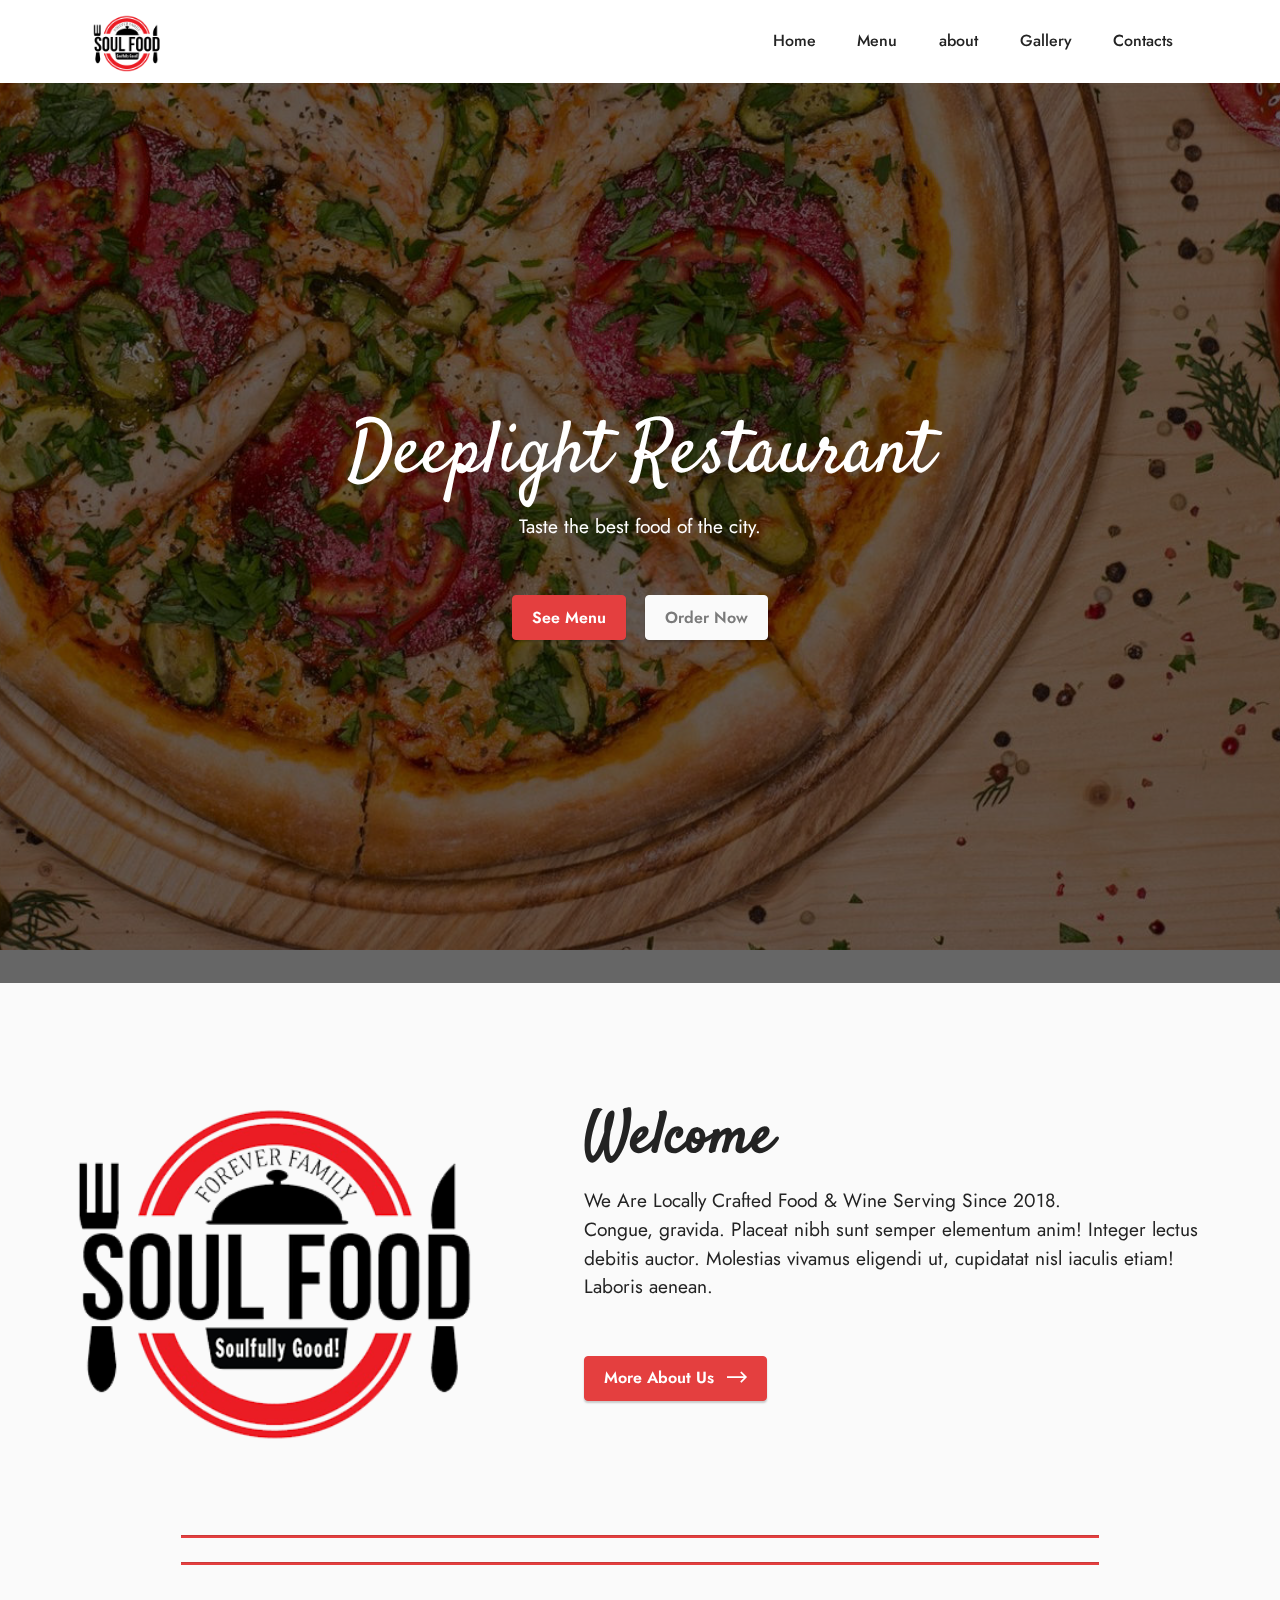
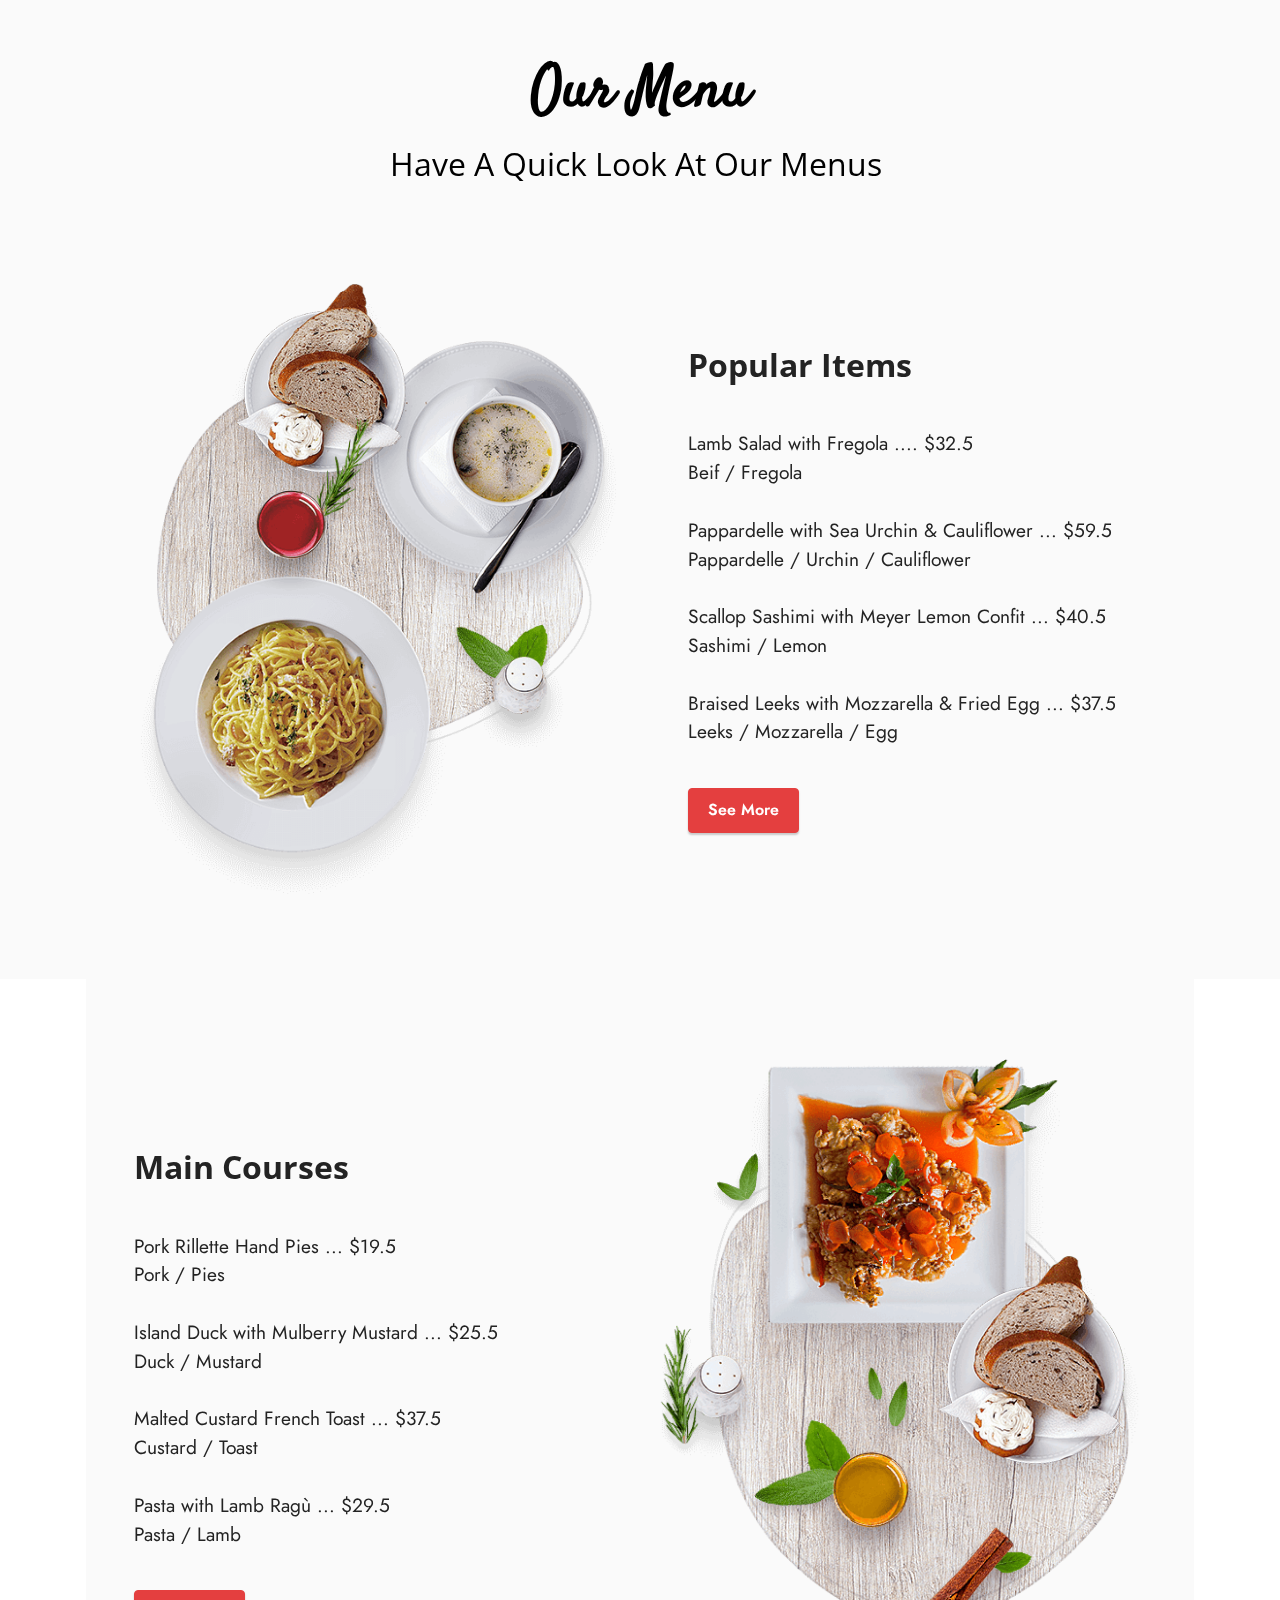
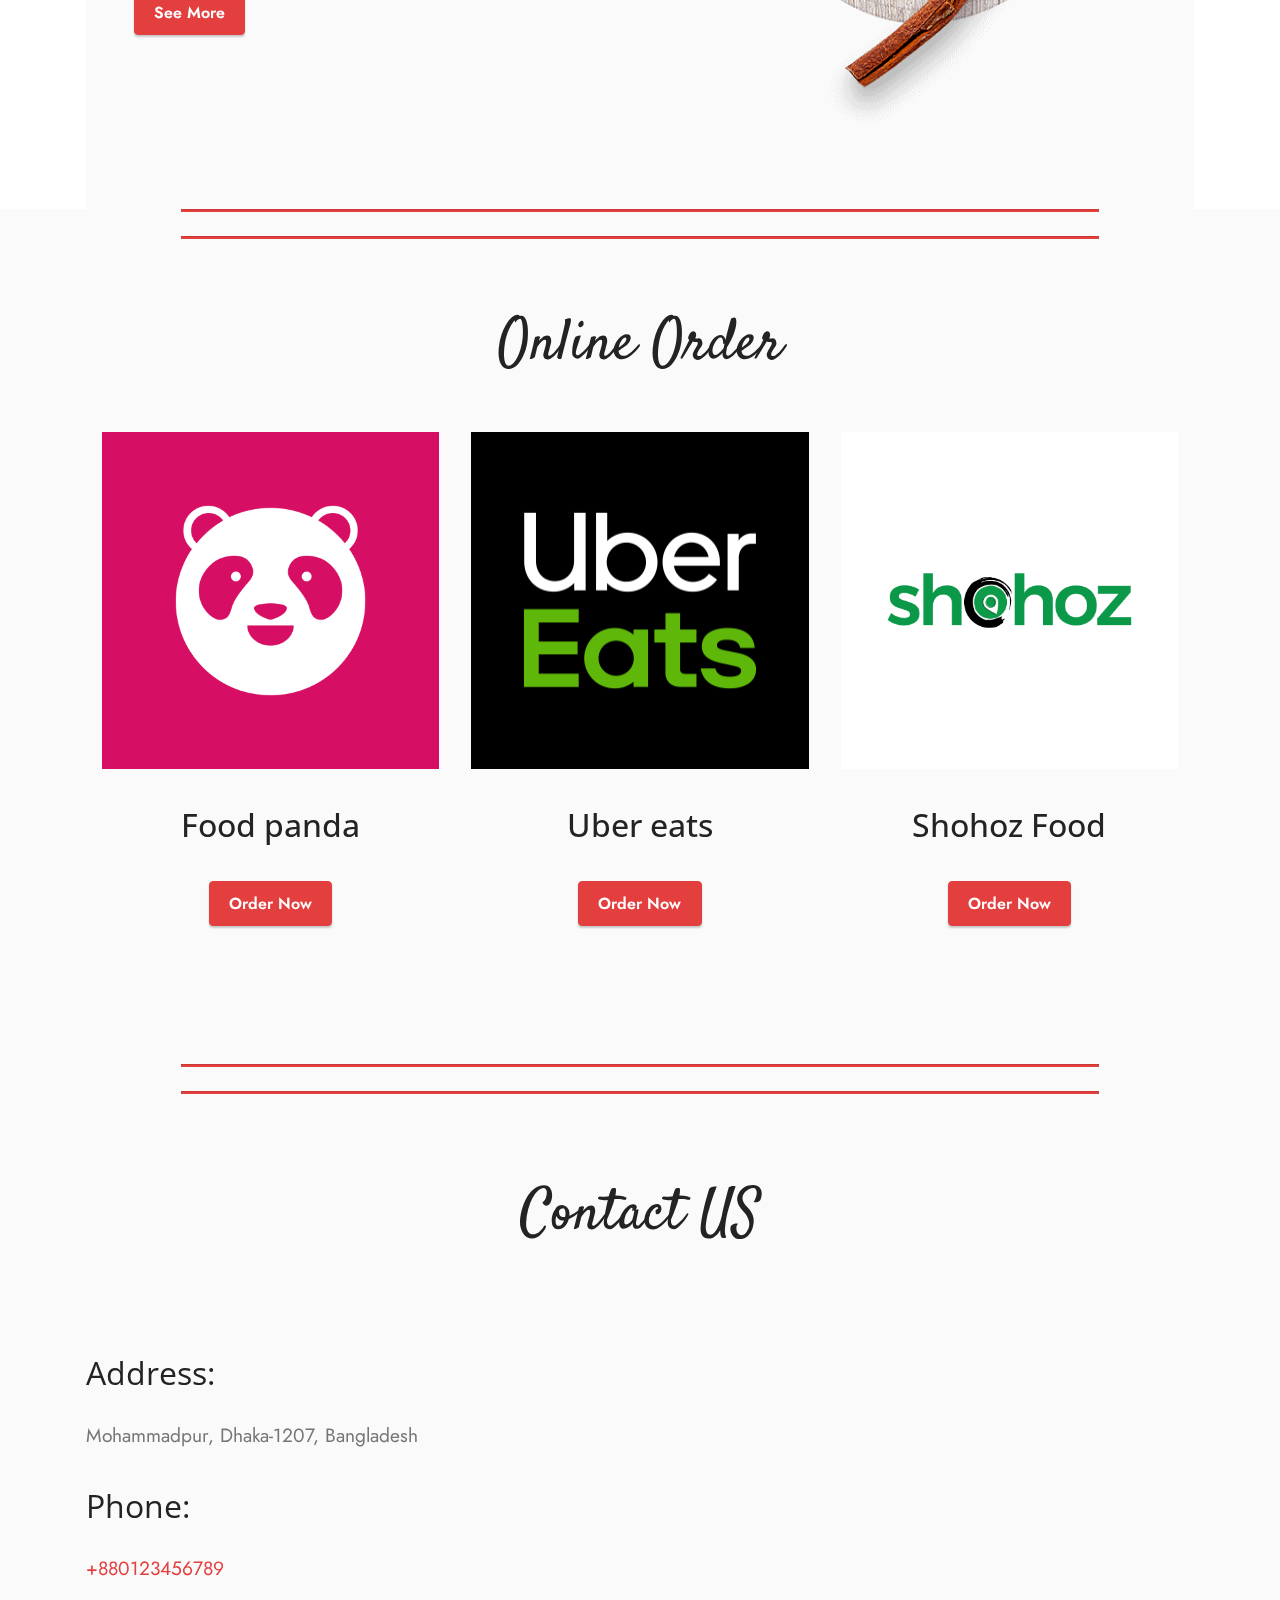
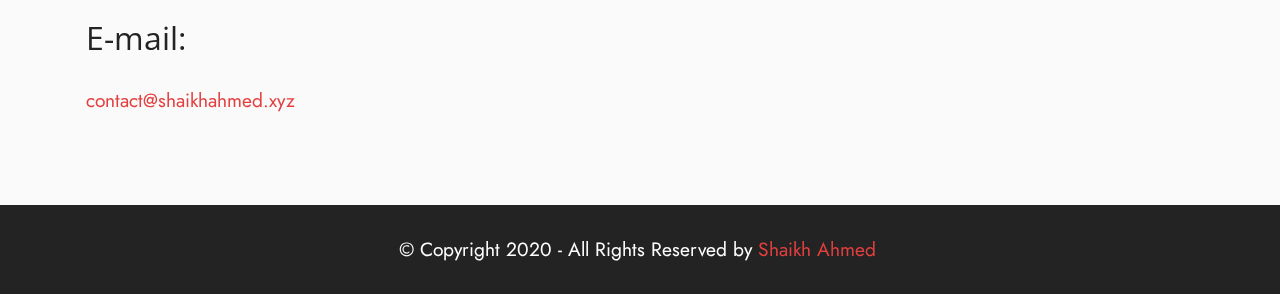
<file: index.html>
<!DOCTYPE html>
<html  >
<head>
  <meta charset="UTF-8">
  <meta http-equiv="X-UA-Compatible" content="IE=edge">
  <meta name="generator" content="Mobirise v5.0.29, mobirise.com">
  <meta name="viewport" content="width=device-width, initial-scale=1, minimum-scale=1">
  <link rel="shortcut icon" href="assets/images/27893-128x128.png" type="image/x-icon">
  <meta name="description" content="We Are Locally Crafted Food & Wine Serving Since 2018. 
Congue, gravida. Placeat nibh sunt semper elementum anim! Integer lectus debitis auctor. Molestias vivamus eligendi ut, cupidatat nisl iaculis etiam! Laboris aenean. ">
  
  
  <title>Restaurant Name</title>
  <link rel="stylesheet" href="assets/web/assets/mobirise-icons2/mobirise2.css">
  <link rel="stylesheet" href="assets/tether/tether.min.css">
  <link rel="stylesheet" href="assets/bootstrap/css/bootstrap.min.css">
  <link rel="stylesheet" href="assets/bootstrap/css/bootstrap-grid.min.css">
  <link rel="stylesheet" href="assets/bootstrap/css/bootstrap-reboot.min.css">
  <link rel="stylesheet" href="assets/dropdown/css/style.css">
  <link rel="stylesheet" href="assets/socicon/css/styles.css">
  <link rel="stylesheet" href="assets/theme/css/style.css">
  <link rel="preload" as="style" href="assets/mobirise/css/mbr-additional.css"><link rel="stylesheet" href="assets/mobirise/css/mbr-additional.css" type="text/css">
  
  
  
  
</head>
<body>
  








<!-- Load Facebook SDK for JavaScript -->
      <div id="fb-root"></div>
      <script>
        window.fbAsyncInit = function() {
          FB.init({
            xfbml            : true,
            version          : 'v8.0'
          });
        };

        (function(d, s, id) {
        var js, fjs = d.getElementsByTagName(s)[0];
        if (d.getElementById(id)) return;
        js = d.createElement(s); js.id = id;
        js.src = 'https://connect.facebook.net/en_US/sdk/xfbml.customerchat.js';
        fjs.parentNode.insertBefore(js, fjs);
      }(document, 'script', 'facebook-jssdk'));</script>

      <!-- Your Chat Plugin code -->
      <div class="fb-customerchat"
        attribution=setup_tool
        page_id="102843608220740"
  theme_color="#7646ff"
  logged_in_greeting="Hi! How can I help you?"
  logged_out_greeting="Hi! How can I help you?">
      </div>










  
  <section class="menu menu1 cid-sbS4L5ySLo" once="menu" id="menu1-0">
    

    <nav class="navbar navbar-dropdown navbar-expand-lg">
        <div class="container">
            <div class="navbar-brand">
                <span class="navbar-logo">
                    <a href="https://www.shaikhahmed.xyz" target="_blank">
                        <img src="assets/images/27893-400x400.png" alt="Shaikh" style="height: 5.1rem;">
                    </a>
                </span>
                
            </div>
            <button class="navbar-toggler" type="button" data-toggle="collapse" data-target="#navbarSupportedContent" aria-controls="navbarNavAltMarkup" aria-expanded="false" aria-label="Toggle navigation">
                <div class="hamburger">
                    <span></span>
                    <span></span>
                    <span></span>
                    <span></span>
                </div>
            </button>
            <div class="collapse navbar-collapse" id="navbarSupportedContent">
                <ul class="navbar-nav nav-dropdown nav-right" data-app-modern-menu="true"><li class="nav-item"><a class="nav-link link text-black text-primary display-4" href="index.html">Home</a></li>
                    <li class="nav-item"><a class="nav-link link text-black text-primary display-4" href="menu.html">
                            Menu</a></li><li class="nav-item"><a class="nav-link link text-black text-primary display-4" href="about.html">
                            about</a></li><li class="nav-item"><a class="nav-link link text-black text-primary display-4" href="gallery.html">
                            Gallery</a></li>
                    <li class="nav-item"><a class="nav-link link text-black text-primary display-4" href="cotact.html">Contacts</a>
                    </li></ul>
                
                
            </div>
        </div>
    </nav>
</section>

<section class="header1 cid-sbS8k7L2xN mbr-fullscreen mbr-parallax-background" id="header1-1">

    

    <div class="mbr-overlay" style="opacity: 0.6; background-color: rgb(0, 0, 0);"></div>

    <div class="container-fluid">
        <div class="row justify-content-center">
            <div class="col-12 col-lg-9">
                <h1 class="mbr-section-title mbr-fonts-style mb-3 display-1">Deeplight Restaurant</h1>
                
                <p class="mbr-text mbr-fonts-style display-7">Taste the best food of the city.<br><br></p>
                <div class="mbr-section-btn mt-3"><a class="btn btn-secondary display-4" href="menu.html">See Menu</a> <a class="btn btn-white display-4" href="index.html#content4-a">Order Now</a></div>
            </div>
        </div>
    </div>
</section>

<section class="header11 cid-sbSa5FUnPq" id="header11-2">

    

    

    <div class="container-fluid">
        <div class="row justify-content-center">
            <div class="col-12 col-md-5 image-wrapper">
                <img class="w-100" src="assets/images/27893-400x400.png" alt="logo">
            </div>
            <div class="col-12 col-md">
                <div class="text-wrapper text-center">
                    <h1 class="mbr-section-title mbr-fonts-style mb-3 display-2">
                        <strong>Welcome</strong></h1>
                    <p class="mbr-text mbr-fonts-style display-7">We Are Locally Crafted Food &amp; Wine Serving Since 2018.
<br>Congue, gravida. Placeat nibh sunt semper elementum anim! Integer lectus debitis auctor. Molestias vivamus eligendi ut, cupidatat nisl iaculis etiam! Laboris aenean.
<br><br></p>
                    <div class="mbr-section-btn mt-3"><a class="btn btn-secondary display-4" href="about.html"><span class="mobi-mbri mobi-mbri-right mbr-iconfont mbr-iconfont-btn"></span>More About Us&nbsp;</a></div>
                </div>
            </div>
        </div>
    </div>
</section>

<section class="content6 cid-sbSdOwsd12" id="content6-8">
    
    <div class="container">
        <div class="row justify-content-center">
            <div class="col-md-12 col-lg-10">
                <hr class="line">
                <p class="mbr-text align-center mbr-fonts-style my-4 display-4"></p>
                <hr class="line">
            </div>
        </div>
    </div>
</section>

<section class="header6 cid-sbScp55HrM" id="header6-3">

    

    

    <div class="align-center container-fluid">
        <div class="row justify-content-center">
            <div class="col-12 col-lg-10">
                <h1 class="mbr-section-title mbr-fonts-style mbr-white mb-3 display-2"><strong>Our Menu</strong></h1>
                
                <p class="mbr-text mbr-white mbr-fonts-style display-5">Have A Quick Look At Our Menus&nbsp;<br></p>
                
            </div>
        </div>
    </div>
</section>

<section class="features16 cid-sbSdw1OIjW" id="features17-6">
    

    
    <div class="container">
        <div class="content-wrapper">
            <div class="row align-items-center">
                <div class="col-12 col-lg-6">
                    <div class="image-wrapper">
                        <img src="assets/images/image-02-free-img-556x698.png" alt="">
                    </div>
                </div>
                <div class="col-12 col-lg">
                    <div class="text-wrapper">
                        <h6 class="card-title mbr-fonts-style display-5">
                            <strong>Popular Items</strong></h6>
                        <p class="mbr-text mbr-fonts-style mb-4 display-7"><br>Lamb Salad with Fregola​ .... $32.5​
<br>Beif / Fregola
<br>
<br>Pappardelle with Sea Urchin &amp; Cauliflower ... $59.5
<br>Pappardelle / Urchin / Cauliflower
<br>
<br>Scallop Sashimi with Meyer Lemon Confit ... $40.5
<br>Sashimi / Lemon
<br>
<br>Braised Leeks with Mozzarella &amp; Fried Egg ... $37.5
<br>Leeks / Mozzarella / Egg</p>
                        <div class="mbr-section-btn mt-3"><a class="btn btn-secondary display-4" href="menu.html">See More
                            </a></div>
                    </div>
                </div>
            </div>
        </div>
    </div>
</section>

<section class="features15 cid-sbSdwDQX6b" id="features16-7">

    

    
    <div class="container">
        <div class="content-wrapper">
            <div class="row align-items-center">
                <div class="col-12 col-lg">
                    <div class="text-wrapper">
                        <h6 class="card-title mbr-fonts-style display-5"><strong>Main Courses
</strong></h6>
                        <p class="mbr-text mbr-fonts-style mb-4 display-7">
                            <br>Pork Rillette Hand Pies ... $19.5
<br>Pork / Pies
<br>
<br>Island Duck with Mulberry Mustard ... $25.5
<br>Duck / Mustard
<br>
<br>Malted Custard French Toast
... $37.5
<br>Custard / Toast
<br>
<br>Pasta with Lamb Ragù
... $29.5
<br>Pasta / Lamb<br></p>
                        <div class="mbr-section-btn mt-3"><a class="btn btn-secondary display-4" href="menu.html">See More</a></div>
                    </div>
                </div>
                <div class="col-12 col-lg-6">
                    <div class="image-wrapper">
                        <img src="assets/images/image-04-free-img-505x690.png" alt="">
                    </div>
                </div>
            </div>
        </div>
    </div>
</section>

<section class="content6 cid-sbSgsBGBL8" id="content6-9">
    
    <div class="container">
        <div class="row justify-content-center">
            <div class="col-md-12 col-lg-10">
                <hr class="line">
                <p class="mbr-text align-center mbr-fonts-style my-4 display-4"></p>
                <hr class="line">
            </div>
        </div>
    </div>
</section>

<section class="mbr-section content4 cid-sbSgAE5piW" id="content4-a">

    

    <div class="container">
        <div class="media-container-row">
            <div class="title col-12 col-md-8">
                <h2 class="align-center pb-3 mbr-fonts-style display-2">
                    Online Order</h2>
                
                
            </div>
        </div>
    </div>
</section>

<section class="features3 cid-sbSgBvJwIa" id="features3-b">

    

    
    <div class="container">
        <div class="media-container-row">
            <div class="card p-3 col-12 col-md-6 col-lg-4">
                <div class="card-wrapper">
                    <div class="card-img">
                        <img src="assets/images/unnamed-512x512.png" alt="">
                    </div>
                    <div class="card-box">
                        <h4 class="card-title mbr-fonts-style display-5">
                            Food panda</h4>
                        
                    </div>
                    <div class="mbr-section-btn text-center"><a href="https://www.shaikhahmed.xyz" class="btn btn-secondary display-4">
                            Order Now</a></div>
                </div>
            </div>

            <div class="card p-3 col-12 col-md-6 col-lg-4">
                <div class="card-wrapper">
                    <div class="card-img">
                        <img src="assets/images/uber-eats-logo-1-676x676.png" alt="">
                    </div>
                    <div class="card-box">
                        <h4 class="card-title mbr-fonts-style display-5">
                            Uber eats</h4>
                        
                    </div>
                    <div class="mbr-section-btn text-center"><a href="https://www.shaikhahmed.xyz" class="btn btn-secondary display-4">
                            Order Now</a></div>
                </div>
            </div>

            <div class="card p-3 col-12 col-md-6 col-lg-4">
                <div class="card-wrapper">
                    <div class="card-img">
                        <img src="assets/images/2-zkpdqlyycm-hjrnkigr-aw-512x512.png" alt="">
                    </div>
                    <div class="card-box">
                        <h4 class="card-title mbr-fonts-style display-5">
                            Shohoz Food</h4>
                        
                    </div>
                    <div class="mbr-section-btn text-center"><a href="www.shaikhahmed.xyz" class="btn btn-secondary display-4">
                            Order Now</a></div>
                </div>
            </div>

            
        </div>
    </div>
</section>

<section class="content6 cid-sbShayoIR2" id="content6-e">
    
    <div class="container">
        <div class="row justify-content-center">
            <div class="col-md-12 col-lg-10">
                <hr class="line">
                <p class="mbr-text align-center mbr-fonts-style my-4 display-4"></p>
                <hr class="line">
            </div>
        </div>
    </div>
</section>

<section class="mbr-section content4 cid-sbShy4XyjG" id="content4-f">

    

    <div class="container">
        <div class="media-container-row">
            <div class="title col-12 col-md-8">
                <h2 class="align-center pb-3 mbr-fonts-style display-2">
                    Contact US</h2>
                
                
            </div>
        </div>
    </div>
</section>

<section class="mbr-section contacts1 cid-sbSh8ndGPF" id="contacts1-d">
    <!---->
    
    <!---->
    <!--Overlay-->
    
    <!--Container-->
    <div class="container">
        <div class="row">
            <!--Titles-->
            <div class="title col-12">
                
                
            </div>
            <!--Left-->
            <div class="col-12 col-md-6">
                <div class="left-block wrapper">
                    <div class="b b-adress">
                        <h5 class="align-left mbr-fonts-style m-0 display-5">
                            Address:
                        </h5>
                        <p class="mbr-text align-left mbr-fonts-style display-7">
                            Mohammadpur, Dhaka-1207, Bangladesh</p>
                    </div>
                    <div class="b b-phone">
                        <h5 class="align-left mbr-fonts-style m-0 display-5">
                            Phone:
                        </h5>
                        <p class="mbr-text align-left mbr-fonts-style display-7">
                            <a href="tel:+880123456789" class="text-secondary">+880123456789</a></p>
                    </div>
                    <div class="b b-mail">
                        <h5 class="align-left mbr-fonts-style m-0 display-5">
                            E-mail:
                        </h5>
                        <p class="mbr-text align-left mbr-fonts-style display-7">
                            <a href="mailto:contact@shaikhahmed.xyz" class="text-secondary">contact@shaikhahmed.xyz</a></p>
                    </div>
                </div>
            </div>
            <!--Right-->
            <div class="col-12 col-md-6">
                <div class="google-map"><iframe frameborder="0" style="border:0" src="https://www.google.com/maps/embed/v1/place?key=AIzaSyCNveGQ9bfpKFwWzQLLftrR9hNiHwdqQG8&amp;q=place_id:ChIJn6wOs6lZwokRLKy1iqRcoKw" allowfullscreen=""></iframe></div>
            </div>
        </div>
    </div>
</section>

<section once="footers" class="cid-sbSh5d2E8J" id="footer6-c">

    

    

    <div class="container">
        <div class="media-container-row align-center mbr-white">
            <div class="col-12">
                <p class="mbr-text mb-0 mbr-fonts-style display-7">
                    © Copyright 2020&nbsp;- All Rights Reserved by&nbsp;<a href="https://www.shaikhahmed.xyz" class="text-secondary text-primary" target="_blank">Shaikh Ahmed</a>&nbsp;</p>
            </div>
        </div>
    </div>
</section>


  <script src="assets/web/assets/jquery/jquery.min.js"></script>
  <script src="assets/popper/popper.min.js"></script>
  <script src="assets/tether/tether.min.js"></script>
  <script src="assets/bootstrap/js/bootstrap.min.js"></script>
  <script src="assets/smoothscroll/smooth-scroll.js"></script>
  <script src="assets/dropdown/js/nav-dropdown.js"></script>
  <script src="assets/dropdown/js/navbar-dropdown.js"></script>
  <script src="assets/touchswipe/jquery.touch-swipe.min.js"></script>
  <script src="assets/parallax/jarallax.min.js"></script>
  <script src="assets/theme/js/script.js"></script>
  
  
  
 <div id="scrollToTop" class="scrollToTop mbr-arrow-up"><a style="text-align: center;"><i class="mbr-arrow-up-icon mbr-arrow-up-icon-cm cm-icon cm-icon-smallarrow-up"></i></a></div>
  </body>
</html>
</file>
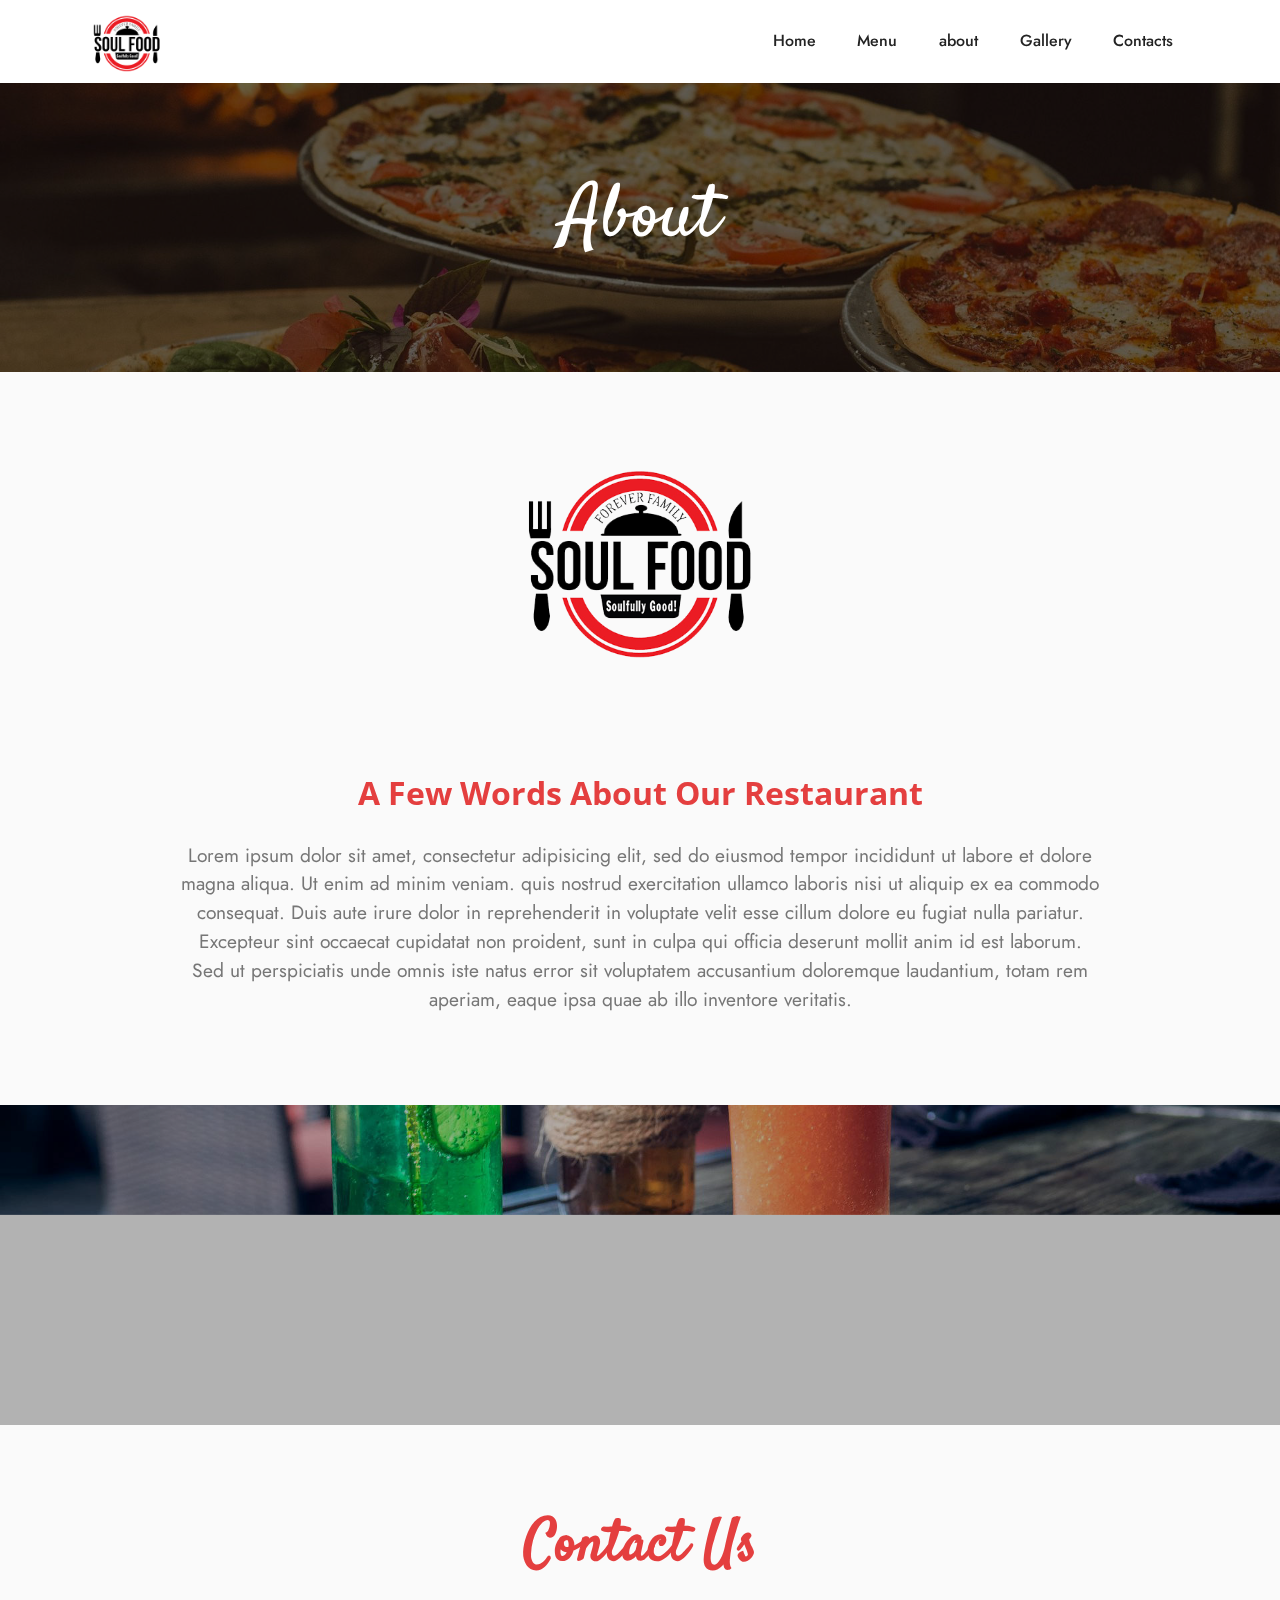
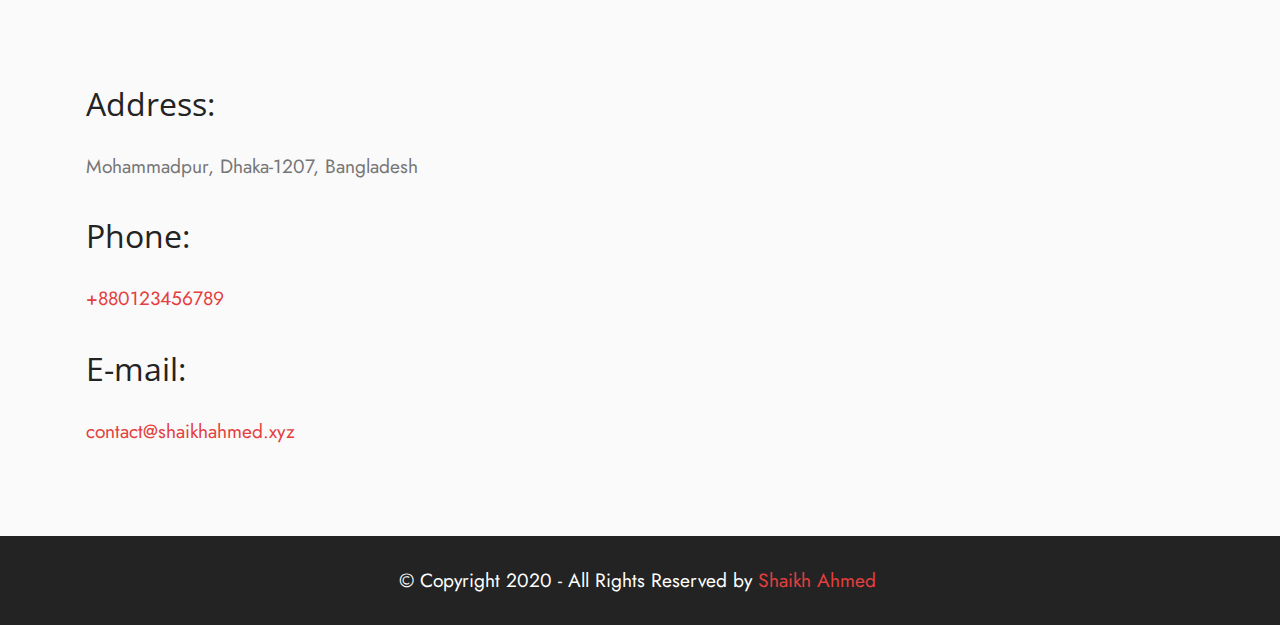
<file: about.html>
<!DOCTYPE html>
<html  >
<head>
  <meta charset="UTF-8">
  <meta http-equiv="X-UA-Compatible" content="IE=edge">
  <meta name="generator" content="Mobirise v5.0.29, mobirise.com">
  <meta name="viewport" content="width=device-width, initial-scale=1, minimum-scale=1">
  <link rel="shortcut icon" href="assets/images/27893-128x128.png" type="image/x-icon">
  <meta name="description" content="">
  
  
  <title>about</title>
  <link rel="stylesheet" href="assets/tether/tether.min.css">
  <link rel="stylesheet" href="assets/bootstrap/css/bootstrap.min.css">
  <link rel="stylesheet" href="assets/bootstrap/css/bootstrap-grid.min.css">
  <link rel="stylesheet" href="assets/bootstrap/css/bootstrap-reboot.min.css">
  <link rel="stylesheet" href="assets/dropdown/css/style.css">
  <link rel="stylesheet" href="assets/socicon/css/styles.css">
  <link rel="stylesheet" href="assets/theme/css/style.css">
  <link rel="preload" as="style" href="assets/mobirise/css/mbr-additional.css"><link rel="stylesheet" href="assets/mobirise/css/mbr-additional.css" type="text/css">
  
  
  
  
</head>
<body>
  











<!-- Load Facebook SDK for JavaScript -->
      <div id="fb-root"></div>
      <script>
        window.fbAsyncInit = function() {
          FB.init({
            xfbml            : true,
            version          : 'v8.0'
          });
        };

        (function(d, s, id) {
        var js, fjs = d.getElementsByTagName(s)[0];
        if (d.getElementById(id)) return;
        js = d.createElement(s); js.id = id;
        js.src = 'https://connect.facebook.net/en_US/sdk/xfbml.customerchat.js';
        fjs.parentNode.insertBefore(js, fjs);
      }(document, 'script', 'facebook-jssdk'));</script>

      <!-- Your Chat Plugin code -->
      <div class="fb-customerchat"
        attribution=setup_tool
        page_id="102843608220740"
  theme_color="#7646ff"
  logged_in_greeting="Hi! How can I help you?"
  logged_out_greeting="Hi! How can I help you?">
      </div>














<section class="menu menu1 cid-sbS4L5ySLo" once="menu" id="menu1-0">
    

    <nav class="navbar navbar-dropdown navbar-expand-lg">
        <div class="container">
            <div class="navbar-brand">
                <span class="navbar-logo">
                    <a href="https://www.shaikhahmed.xyz" target="_blank">
                        <img src="assets/images/27893-400x400.png" alt="Shaikh" style="height: 5.1rem;">
                    </a>
                </span>
                
            </div>
            <button class="navbar-toggler" type="button" data-toggle="collapse" data-target="#navbarSupportedContent" aria-controls="navbarNavAltMarkup" aria-expanded="false" aria-label="Toggle navigation">
                <div class="hamburger">
                    <span></span>
                    <span></span>
                    <span></span>
                    <span></span>
                </div>
            </button>
            <div class="collapse navbar-collapse" id="navbarSupportedContent">
                <ul class="navbar-nav nav-dropdown nav-right" data-app-modern-menu="true"><li class="nav-item"><a class="nav-link link text-black text-primary display-4" href="index.html">Home</a></li>
                    <li class="nav-item"><a class="nav-link link text-black text-primary display-4" href="menu.html">
                            Menu</a></li><li class="nav-item"><a class="nav-link link text-black text-primary display-4" href="about.html">
                            about</a></li><li class="nav-item"><a class="nav-link link text-black text-primary display-4" href="gallery.html">
                            Gallery</a></li>
                    <li class="nav-item"><a class="nav-link link text-black text-primary display-4" href="cotact.html">Contacts</a>
                    </li></ul>
                
                
            </div>
        </div>
    </nav>
</section>












<section class="header1 cid-sbSimdQYhg mbr-parallax-background" id="header1-h">

    

    <div class="mbr-overlay" style="opacity: 0.6; background-color: rgb(0, 0, 0);"></div>

    <div class="container-fluid">
        <div class="row justify-content-center">
            <div class="col-12 col-lg-9">
                <h1 class="mbr-section-title mbr-fonts-style mb-3 display-1">About</h1>
                
                
                
            </div>
        </div>
    </div>
</section>

<section class="cid-sbSj9229AS" id="image2-u">

    

    <figure class="mbr-figure container">
        <div class="image-block" style="width: 25%;">
            <img src="assets/images/27893-400x400.png" alt="" title="">
            
        </div>
    </figure>
</section>

<section class="header1 cid-sbSjl0sIT9" id="header16-v">

    

    

    <div class="container">
        <div class="row justify-content-md-center">
            <div class="col-md-10 align-center">
                <h1 class="mbr-section-title mbr-bold pb-3 mbr-fonts-style display-5">A Few Words About Our Restaurant</h1>
                
                <p class="mbr-text pb-3 mbr-fonts-style display-7">
                    Lorem ipsum dolor sit amet, consectetur adipisicing elit, sed do eiusmod tempor incididunt ut labore et dolore magna aliqua. Ut enim ad minim veniam. quis nostrud exercitation ullamco laboris nisi ut aliquip ex ea commodo consequat. Duis aute irure dolor in reprehenderit in voluptate velit esse cillum dolore eu fugiat nulla pariatur. Excepteur sint occaecat cupidatat non proident, sunt in culpa qui officia deserunt mollit anim id est laborum. Sed ut perspiciatis unde omnis iste natus error sit voluptatem accusantium doloremque laudantium, totam rem aperiam, eaque ipsa quae ab illo inventore veritatis.
                </p>
                
            </div>
        </div>
    </div>

</section>

<section class="header1 cid-sbSosfOWrQ mbr-parallax-background" id="header1-1b">

    

    <div class="mbr-overlay" style="opacity: 0.3; background-color: rgb(0, 0, 0);"></div>

    <div class="container">
        <div class="row">
            <div class="col-12 col-lg-5">
                
                
                
                
            </div>
        </div>
    </div>
</section>

<section class="mbr-section content4 cid-sbSimlvImY" id="content4-r">

    

    <div class="container">
        <div class="media-container-row">
            <div class="title col-12 col-md-8">
                <h2 class="align-center pb-3 mbr-fonts-style display-2"><strong>
                    Contact Us</strong></h2>
                
                
            </div>
        </div>
    </div>
</section>

<section class="mbr-section contacts1 cid-sbSimm5aCf" id="contacts1-s">
    <!---->
    
    <!---->
    <!--Overlay-->
    
    <!--Container-->
    <div class="container">
        <div class="row">
            <!--Titles-->
            <div class="title col-12">
                
                
            </div>
            <!--Left-->
            <div class="col-12 col-md-6">
                <div class="left-block wrapper">
                    <div class="b b-adress">
                        <h5 class="align-left mbr-fonts-style m-0 display-5">
                            Address:
                        </h5>
                        <p class="mbr-text align-left mbr-fonts-style display-7">
                            Mohammadpur, Dhaka-1207, Bangladesh</p>
                    </div>
                    <div class="b b-phone">
                        <h5 class="align-left mbr-fonts-style m-0 display-5">
                            Phone:
                        </h5>
                        <p class="mbr-text align-left mbr-fonts-style display-7">
                            <a href="tel:+880123456789" class="text-secondary">+880123456789</a></p>
                    </div>
                    <div class="b b-mail">
                        <h5 class="align-left mbr-fonts-style m-0 display-5">
                            E-mail:
                        </h5>
                        <p class="mbr-text align-left mbr-fonts-style display-7">
                            <a href="mailto:contact@shaikhahmed.xyz" class="text-secondary">contact@shaikhahmed.xyz</a></p>
                    </div>
                </div>
            </div>
            <!--Right-->
            <div class="col-12 col-md-6">
                <div class="google-map"><iframe frameborder="0" style="border:0" src="https://www.google.com/maps/embed/v1/place?key=AIzaSyCZI5F_k6S1k46ujh0SNrapM89f7mJxd30&amp;q=place_id:ChIJn6wOs6lZwokRLKy1iqRcoKw" allowfullscreen=""></iframe></div>
            </div>
        </div>
    </div>
</section>

<section once="footers" class="cid-sbSimnMPlE" id="footer6-t">

    

    

    <div class="container">
        <div class="media-container-row align-center mbr-white">
            <div class="col-12">
                <p class="mbr-text mb-0 mbr-fonts-style display-7">
                    © Copyright 2020&nbsp;- All Rights Reserved by&nbsp;<a href="https://www.shaikhahmed.xyz" class="text-secondary text-primary" target="_blank">Shaikh Ahmed</a>&nbsp;</p>
            </div>
        </div>
    </div>
</section>


  <script src="assets/web/assets/jquery/jquery.min.js"></script>
  <script src="assets/popper/popper.min.js"></script>
  <script src="assets/tether/tether.min.js"></script>
  <script src="assets/bootstrap/js/bootstrap.min.js"></script>
  <script src="assets/smoothscroll/smooth-scroll.js"></script>
  <script src="assets/dropdown/js/nav-dropdown.js"></script>
  <script src="assets/dropdown/js/navbar-dropdown.js"></script>
  <script src="assets/touchswipe/jquery.touch-swipe.min.js"></script>
  <script src="assets/parallax/jarallax.min.js"></script>
  <script src="assets/theme/js/script.js"></script>
  
  
  
 <div id="scrollToTop" class="scrollToTop mbr-arrow-up"><a style="text-align: center;"><i class="mbr-arrow-up-icon mbr-arrow-up-icon-cm cm-icon cm-icon-smallarrow-up"></i></a></div>
  </body>
</html>
</file>
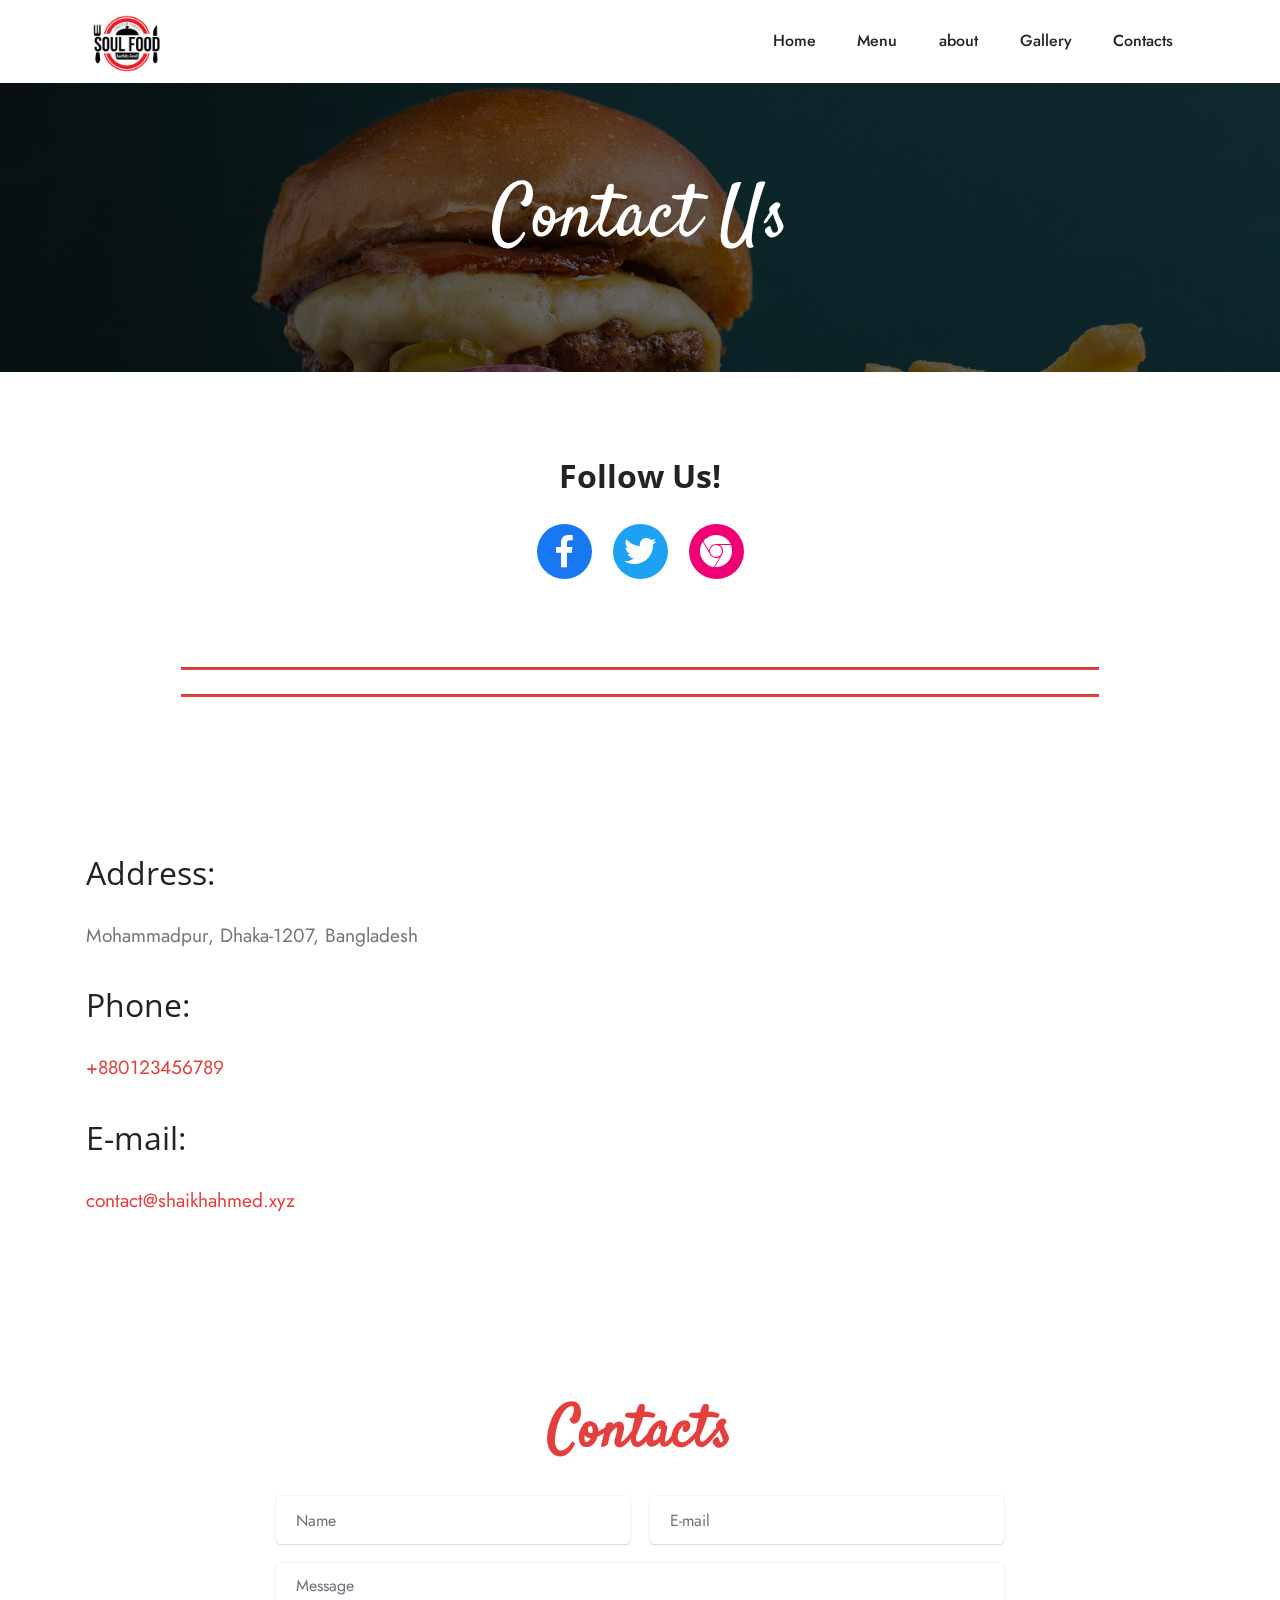
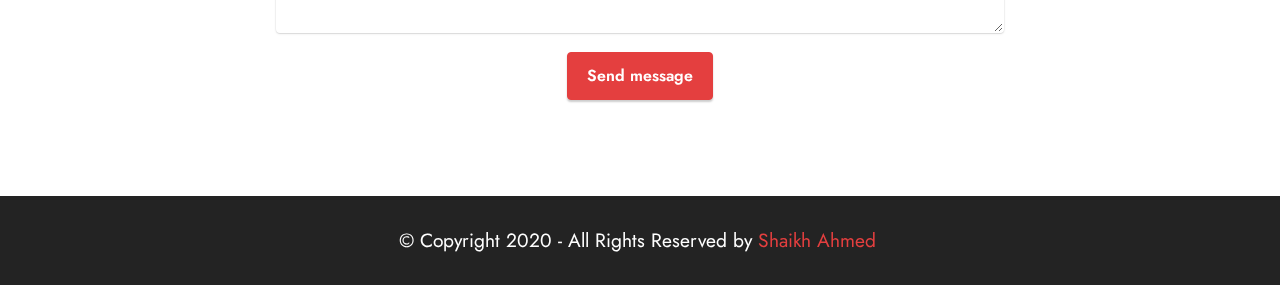
<file: cotact.html>
<!DOCTYPE html>
<html  >
<head>
  <meta charset="UTF-8">
  <meta http-equiv="X-UA-Compatible" content="IE=edge">
  <meta name="generator" content="Mobirise v5.0.29, mobirise.com">
  <meta name="viewport" content="width=device-width, initial-scale=1, minimum-scale=1">
  <link rel="shortcut icon" href="assets/images/27893-128x128.png" type="image/x-icon">
  <meta name="description" content="">
  
  
  <title>contact</title>
  <link rel="stylesheet" href="assets/tether/tether.min.css">
  <link rel="stylesheet" href="assets/bootstrap/css/bootstrap.min.css">
  <link rel="stylesheet" href="assets/bootstrap/css/bootstrap-grid.min.css">
  <link rel="stylesheet" href="assets/bootstrap/css/bootstrap-reboot.min.css">
  <link rel="stylesheet" href="assets/dropdown/css/style.css">
  <link rel="stylesheet" href="assets/socicon/css/styles.css">
  <link rel="stylesheet" href="assets/formstyler/jquery.formstyler.css">
  <link rel="stylesheet" href="assets/formstyler/jquery.formstyler.theme.css">
  <link rel="stylesheet" href="assets/datepicker/jquery.datetimepicker.min.css">
  <link rel="stylesheet" href="assets/theme/css/style.css">
  <link rel="preload" as="style" href="assets/mobirise/css/mbr-additional.css"><link rel="stylesheet" href="assets/mobirise/css/mbr-additional.css" type="text/css">
  
  
  
  
</head>
<body>
  







<!-- Load Facebook SDK for JavaScript -->
      <div id="fb-root"></div>
      <script>
        window.fbAsyncInit = function() {
          FB.init({
            xfbml            : true,
            version          : 'v8.0'
          });
        };

        (function(d, s, id) {
        var js, fjs = d.getElementsByTagName(s)[0];
        if (d.getElementById(id)) return;
        js = d.createElement(s); js.id = id;
        js.src = 'https://connect.facebook.net/en_US/sdk/xfbml.customerchat.js';
        fjs.parentNode.insertBefore(js, fjs);
      }(document, 'script', 'facebook-jssdk'));</script>

      <!-- Your Chat Plugin code -->
      <div class="fb-customerchat"
        attribution=setup_tool
        page_id="102843608220740"
  theme_color="#7646ff"
  logged_in_greeting="Hi! How can I help you?"
  logged_out_greeting="Hi! How can I help you?">
      </div>











  <section class="menu menu1 cid-sbS4L5ySLo" once="menu" id="menu1-0">
    

    <nav class="navbar navbar-dropdown navbar-expand-lg">
        <div class="container">
            <div class="navbar-brand">
                <span class="navbar-logo">
                    <a href="https://www.shaikhahmed.xyz" target="_blank">
                        <img src="assets/images/27893-400x400.png" alt="Shaikh" style="height: 5.1rem;">
                    </a>
                </span>
                
            </div>
            <button class="navbar-toggler" type="button" data-toggle="collapse" data-target="#navbarSupportedContent" aria-controls="navbarNavAltMarkup" aria-expanded="false" aria-label="Toggle navigation">
                <div class="hamburger">
                    <span></span>
                    <span></span>
                    <span></span>
                    <span></span>
                </div>
            </button>
            <div class="collapse navbar-collapse" id="navbarSupportedContent">
                <ul class="navbar-nav nav-dropdown nav-right" data-app-modern-menu="true"><li class="nav-item"><a class="nav-link link text-black text-primary display-4" href="index.html">Home</a></li>
                    <li class="nav-item"><a class="nav-link link text-black text-primary display-4" href="menu.html">
                            Menu</a></li><li class="nav-item"><a class="nav-link link text-black text-primary display-4" href="about.html">
                            about</a></li><li class="nav-item"><a class="nav-link link text-black text-primary display-4" href="gallery.html">
                            Gallery</a></li>
                    <li class="nav-item"><a class="nav-link link text-black text-primary display-4" href="cotact.html">Contacts</a>
                    </li></ul>
                
                
            </div>
        </div>
    </nav>
</section>






<section class="header1 cid-sbSrgPvXyh mbr-parallax-background" id="header1-1u">

    

    <div class="mbr-overlay" style="opacity: 0.6; background-color: rgb(0, 0, 0);"></div>

    <div class="container-fluid">
        <div class="row justify-content-center">
            <div class="col-12 col-lg-9">
                <h1 class="mbr-section-title mbr-fonts-style mb-3 display-1">Contact Us</h1>
                
                
                
            </div>
        </div>
    </div>
</section>

<section class="share3 cid-sbSrtQA1J7" id="share3-21">
    
     
    
    

    <div class="container">
        <div class="media-container-row">
            <div class="col-12">
                <h3 class="mbr-section-title align-center mb-3 mbr-fonts-style display-5">
                    <strong>Follow Us!</strong>
                </h3>
                <div class="social-list align-center">
                   
                    <a class="iconfont-wrapper bg-facebook m-2 " target="_blank" href="https://www.facebookcom/shaikhahmedpage">
                            <span class="socicon-facebook socicon"></span>
                        </a>
                        <a class="iconfont-wrapper bg-twitter m-2" href="https://www.twitter.com/shaikhahmedbd" target="_blank">
                            <span class="socicon-twitter socicon"></span>
                        </a>
                        <a class="iconfont-wrapper bg-instagram m-2" href="https://www.shaikhahmed.xyz" target="_blank">
                            <span class="socicon-chrome socicon"></span>
                        </a>
                        
                        
                        
                        
                        
                        
                        
                        
                </div>
            </div>
        </div>
    </div>
</section>

<section class="content6 cid-sbSs0U88cN" id="content6-24">
    
    <div class="container">
        <div class="row justify-content-center">
            <div class="col-md-12 col-lg-10">
                <hr class="line">
                <p class="mbr-text align-center mbr-fonts-style my-4 display-4"></p>
                <hr class="line">
            </div>
        </div>
    </div>
</section>

<section class="mbr-section contacts1 cid-sbSrgU6lEH" id="contacts1-1z">
    <!---->
    
    <!---->
    <!--Overlay-->
    
    <!--Container-->
    <div class="container">
        <div class="row">
            <!--Titles-->
            <div class="title col-12">
                
                
            </div>
            <!--Left-->
            <div class="col-12 col-md-6">
                <div class="left-block wrapper">
                    <div class="b b-adress">
                        <h5 class="align-left mbr-fonts-style m-0 display-5">
                            Address:
                        </h5>
                        <p class="mbr-text align-left mbr-fonts-style display-7">
                            Mohammadpur, Dhaka-1207, Bangladesh</p>
                    </div>
                    <div class="b b-phone">
                        <h5 class="align-left mbr-fonts-style m-0 display-5">
                            Phone:
                        </h5>
                        <p class="mbr-text align-left mbr-fonts-style display-7">
                            <a href="tel:+880123456789" class="text-secondary">+880123456789</a></p>
                    </div>
                    <div class="b b-mail">
                        <h5 class="align-left mbr-fonts-style m-0 display-5">
                            E-mail:
                        </h5>
                        <p class="mbr-text align-left mbr-fonts-style display-7">
                            <a href="mailto:contact@shaikhahmed.xyz" class="text-secondary">contact@shaikhahmed.xyz</a></p>
                    </div>
                </div>
            </div>
            <!--Right-->
            <div class="col-12 col-md-6">
                <div class="google-map"><iframe frameborder="0" style="border:0" src="https://www.google.com/maps/embed/v1/place?key=AIzaSyCZI5F_k6S1k46ujh0SNrapM89f7mJxd30&amp;q=place_id:ChIJn6wOs6lZwokRLKy1iqRcoKw" allowfullscreen=""></iframe></div>
            </div>
        </div>
    </div>
</section>

<section class="form5 cid-sbSrAixC2D" id="form5-22">
    
    
    <div class="container">
        <div class="mbr-section-head">
            <h3 class="mbr-section-title mbr-fonts-style align-center mb-0 display-2">
                <strong>Contacts</strong>
            </h3>
            
        </div>
        <div class="row justify-content-center mt-4">
            <div class="col-lg-8 mx-auto mbr-form" data-form-type="formoid">
                <form action="https://www.shaikhahmed.xyz/" method="POST" class="mbr-form form-with-styler" data-form-title="Shaikh"><input type="hidden" name="email" data-form-email="true" value="xz+QDlWNchitaMPUm+phQQuhHWEiB+koipvSPoT+RplT0rhH6OqF8u5uJ5b7l2kYG1wa5USn7Z5qqYGlYjHCa44HP9rAYN+SfBqTyeGjve5O/YKfNsxbJQki/ksSLse8">
                    <div class="">
                        <div hidden="hidden" data-form-alert="" class="alert alert-success col-12">Thanks for visiting. Have a nice day!</div>
                        <div hidden="hidden" data-form-alert-danger="" class="alert alert-danger col-12">Oops...! some
                            problem!</div>
                    </div>
                    <div class="dragArea row">
                        <div class="col-md col-sm-12 form-group" data-for="name">
                            <input type="text" name="name" placeholder="Name" data-form-field="name" class="form-control" value="" id="name-form5-22">
                        </div>
                        <div class="col-md col-sm-12 form-group" data-for="email">
                            <input type="email" name="email" placeholder="E-mail" data-form-field="email" class="form-control" value="" id="email-form5-22">
                        </div>
                        
                        <div class="col-12 form-group" data-for="textarea">
                            <textarea name="textarea" placeholder="Message" data-form-field="textarea" class="form-control" id="textarea-form5-22"></textarea>
                        </div>
                        <div class="col-lg-12 col-md-12 col-sm-12 align-center mbr-section-btn"><button type="submit" class="btn btn-secondary display-4">Send message</button></div>
                    </div>
                </form>
            </div>
        </div>
    </div>
</section>

<section once="footers" class="cid-sbSrgVdc3Z" id="footer6-20">

    

    

    <div class="container">
        <div class="media-container-row align-center mbr-white">
            <div class="col-12">
                <p class="mbr-text mb-0 mbr-fonts-style display-7">
                    © Copyright 2020&nbsp;- All Rights Reserved by&nbsp;<a href="https://www.shaikhahmed.xyz" class="text-secondary text-primary" target="_blank">Shaikh Ahmed</a>&nbsp;</p>
            </div>
        </div>
    </div>
</section>


  <script src="assets/web/assets/jquery/jquery.min.js"></script>
  <script src="assets/popper/popper.min.js"></script>
  <script src="assets/tether/tether.min.js"></script>
  <script src="assets/bootstrap/js/bootstrap.min.js"></script>
  <script src="assets/smoothscroll/smooth-scroll.js"></script>
  <script src="assets/dropdown/js/nav-dropdown.js"></script>
  <script src="assets/dropdown/js/navbar-dropdown.js"></script>
  <script src="assets/touchswipe/jquery.touch-swipe.min.js"></script>
  <script src="assets/parallax/jarallax.min.js"></script>
  <script src="assets/formstyler/jquery.formstyler.js"></script>
  <script src="assets/formstyler/jquery.formstyler.min.js"></script>
  <script src="assets/datepicker/jquery.datetimepicker.full.js"></script>
  <script src="assets/theme/js/script.js"></script>
  <script src="assets/formoid/formoid.min.js"></script>
  
  
  
 <div id="scrollToTop" class="scrollToTop mbr-arrow-up"><a style="text-align: center;"><i class="mbr-arrow-up-icon mbr-arrow-up-icon-cm cm-icon cm-icon-smallarrow-up"></i></a></div>
  </body>
</html>
</file>
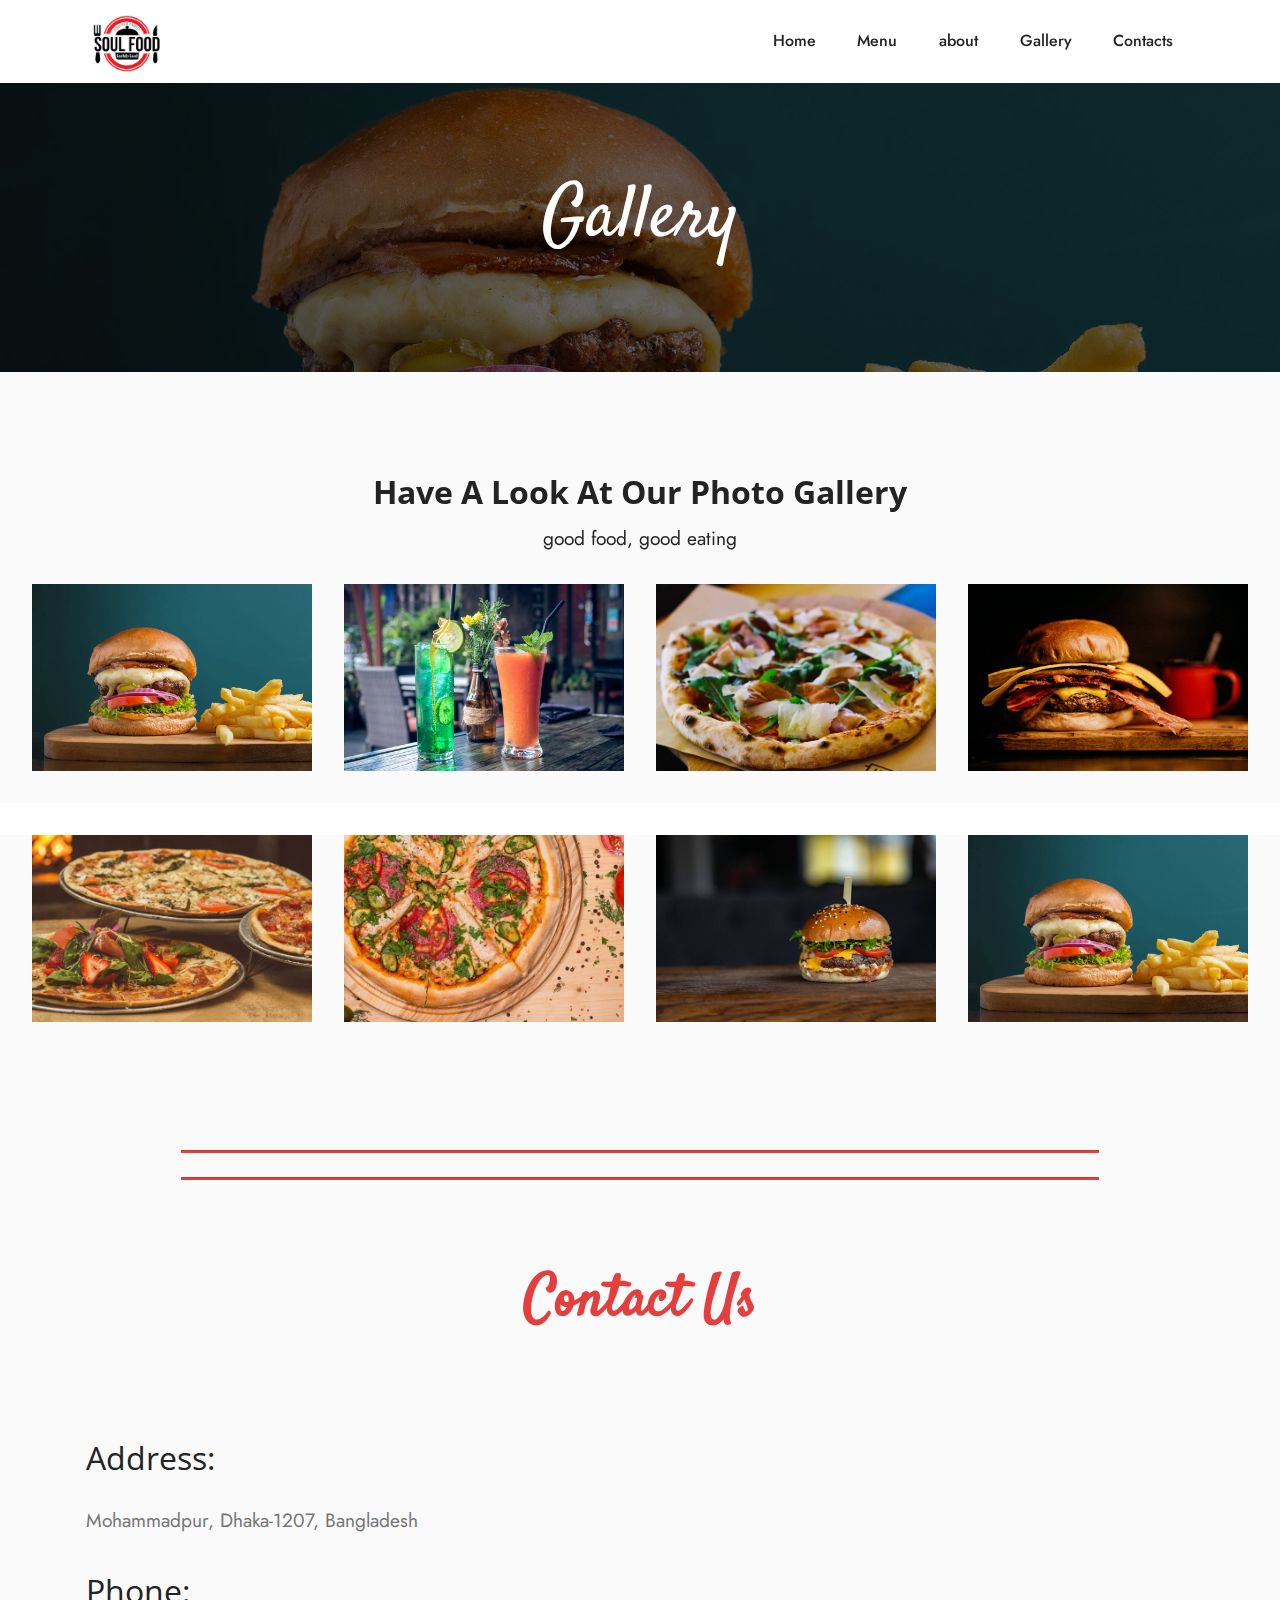
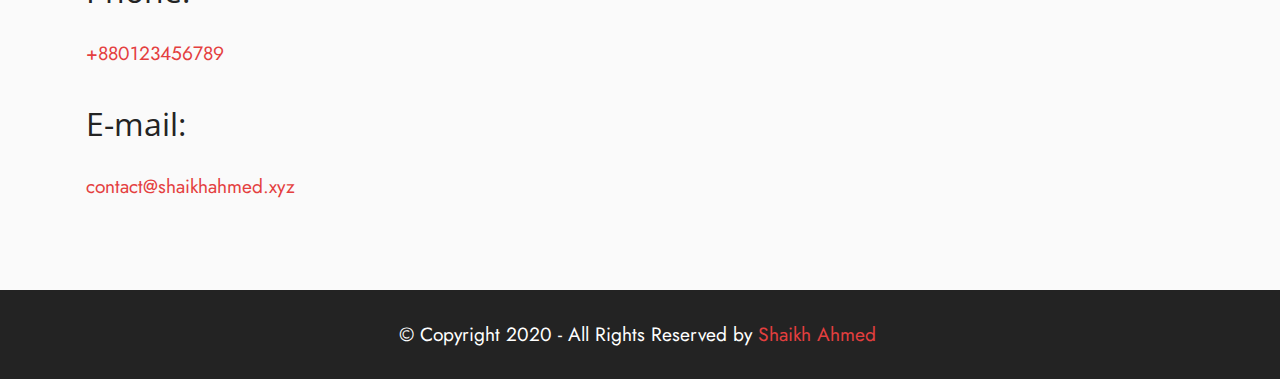
<file: gallery.html>
<!DOCTYPE html>
<html  >
<head>
  <meta charset="UTF-8">
  <meta http-equiv="X-UA-Compatible" content="IE=edge">
  <meta name="generator" content="Mobirise v5.0.29, mobirise.com">
  <meta name="viewport" content="width=device-width, initial-scale=1, minimum-scale=1">
  <link rel="shortcut icon" href="assets/images/27893-128x128.png" type="image/x-icon">
  <meta name="description" content="">
  
  
  <title>gallery</title>
  <link rel="stylesheet" href="assets/web/assets/mobirise-icons2/mobirise2.css">
  <link rel="stylesheet" href="assets/tether/tether.min.css">
  <link rel="stylesheet" href="assets/bootstrap/css/bootstrap.min.css">
  <link rel="stylesheet" href="assets/bootstrap/css/bootstrap-grid.min.css">
  <link rel="stylesheet" href="assets/bootstrap/css/bootstrap-reboot.min.css">
  <link rel="stylesheet" href="assets/dropdown/css/style.css">
  <link rel="stylesheet" href="assets/socicon/css/styles.css">
  <link rel="stylesheet" href="assets/theme/css/style.css">
  <link rel="preload" as="style" href="assets/mobirise/css/mbr-additional.css"><link rel="stylesheet" href="assets/mobirise/css/mbr-additional.css" type="text/css">
  
  
  
  
</head>
<body>
  








<!-- Load Facebook SDK for JavaScript -->
      <div id="fb-root"></div>
      <script>
        window.fbAsyncInit = function() {
          FB.init({
            xfbml            : true,
            version          : 'v8.0'
          });
        };

        (function(d, s, id) {
        var js, fjs = d.getElementsByTagName(s)[0];
        if (d.getElementById(id)) return;
        js = d.createElement(s); js.id = id;
        js.src = 'https://connect.facebook.net/en_US/sdk/xfbml.customerchat.js';
        fjs.parentNode.insertBefore(js, fjs);
      }(document, 'script', 'facebook-jssdk'));</script>

      <!-- Your Chat Plugin code -->
      <div class="fb-customerchat"
        attribution=setup_tool
        page_id="102843608220740"
  theme_color="#7646ff"
  logged_in_greeting="Hi! How can I help you?"
  logged_out_greeting="Hi! How can I help you?">
      </div>









  <section class="menu menu1 cid-sbS4L5ySLo" once="menu" id="menu1-0">
    

    <nav class="navbar navbar-dropdown navbar-expand-lg">
        <div class="container">
            <div class="navbar-brand">
                <span class="navbar-logo">
                    <a href="https://www.shaikhahmed.xyz" target="_blank">
                        <img src="assets/images/27893-400x400.png" alt="Shaikh" style="height: 5.1rem;">
                    </a>
                </span>
                
            </div>
            <button class="navbar-toggler" type="button" data-toggle="collapse" data-target="#navbarSupportedContent" aria-controls="navbarNavAltMarkup" aria-expanded="false" aria-label="Toggle navigation">
                <div class="hamburger">
                    <span></span>
                    <span></span>
                    <span></span>
                    <span></span>
                </div>
            </button>
            <div class="collapse navbar-collapse" id="navbarSupportedContent">
                <ul class="navbar-nav nav-dropdown nav-right" data-app-modern-menu="true"><li class="nav-item"><a class="nav-link link text-black text-primary display-4" href="index.html">Home</a></li>
                    <li class="nav-item"><a class="nav-link link text-black text-primary display-4" href="menu.html">
                            Menu</a></li><li class="nav-item"><a class="nav-link link text-black text-primary display-4" href="about.html">
                            about</a></li><li class="nav-item"><a class="nav-link link text-black text-primary display-4" href="gallery.html">
                            Gallery</a></li>
                    <li class="nav-item"><a class="nav-link link text-black text-primary display-4" href="cotact.html">Contacts</a>
                    </li></ul>
                
                
            </div>
        </div>
    </nav>
</section>






<section class="header1 cid-sbSpuBHfAt mbr-parallax-background" id="header1-1g">

    

    <div class="mbr-overlay" style="opacity: 0.6; background-color: rgb(0, 0, 0);"></div>

    <div class="container-fluid">
        <div class="row justify-content-center">
            <div class="col-12 col-lg-9">
                <h1 class="mbr-section-title mbr-fonts-style mb-3 display-1">Gallery</h1>
                
                
                
            </div>
        </div>
    </div>
</section>

<section class="gallery6 mbr-gallery cid-sbSpUPHBVr" id="gallery6-1q">
    

    

    <div class="container-fluid">
        <div class="mbr-section-head">
            <h3 class="mbr-section-title mbr-fonts-style align-center m-0 display-5"><strong>Have A Look At Our Photo Gallery
</strong></h3>
            <h4 class="mbr-section-subtitle mbr-fonts-style align-center mb-0 mt-2 display-7">good food, good eating
</h4>
        </div>
        <div class="row mbr-gallery mt-4">
            <div class="col-12 col-md-6 col-lg-3 item gallery-image">
                <div class="item-wrapper" data-toggle="modal" data-target="#sbSFEG3kkj-modal">
                    <img class="w-100" src="assets/images/burger3-1076x717.jpg" alt="" data-slide-to="0" data-target="#lb-sbSFEG3kkj">
                    <div class="icon-wrapper">
                        <span class="mobi-mbri mobi-mbri-search mbr-iconfont mbr-iconfont-btn"></span>
                    </div>
                </div>
                
            </div>
            <div class="col-12 col-md-6 col-lg-3 item gallery-image">
                <div class="item-wrapper" data-toggle="modal" data-target="#sbSFEG3kkj-modal">
                    <img class="w-100" src="assets/images/lime-juice-and-fruit-shake-on-glass-452737-1920x1280.jpg" alt="" data-slide-to="1" data-target="#lb-sbSFEG3kkj">
                    <div class="icon-wrapper">
                        <span class="mobi-mbri mobi-mbri-search mbr-iconfont mbr-iconfont-btn"></span>
                    </div>
                </div>
                
            </div>
            <div class="col-12 col-md-6 col-lg-3 item gallery-image">
                <div class="item-wrapper" data-toggle="modal" data-target="#sbSFEG3kkj-modal">
                    <img class="w-100" src="assets/images/pizza3-1920x845.jpg" alt="" data-slide-to="2" data-target="#lb-sbSFEG3kkj">
                    <div class="icon-wrapper">
                        <span class="mobi-mbri mobi-mbri-search mbr-iconfont mbr-iconfont-btn"></span>
                    </div>
                </div>
                
            </div>
            <div class="col-12 col-md-6 col-lg-3 item gallery-image">
                <div class="item-wrapper" data-toggle="modal" data-target="#sbSFEG3kkj-modal">
                    <img class="w-100" src="assets/images/burger1-1920x1280.jpg" alt="" data-slide-to="3" data-target="#lb-sbSFEG3kkj">
                    <div class="icon-wrapper">
                        <span class="mobi-mbri mobi-mbri-search mbr-iconfont mbr-iconfont-btn"></span>
                    </div>
                </div>
                
            </div>
        </div>

        <div class="modal mbr-slider" tabindex="-1" role="dialog" aria-hidden="true" id="sbSFEG3kkj-modal">
            <div class="modal-dialog" role="document">
                <div class="modal-content">
                    <div class="modal-body">
                        <div class="carousel slide" id="lb-sbSFEG3kkj" data-interval="5000">
                            <div class="carousel-inner">
                                <div class="carousel-item active">
                                    <img class="d-block w-100" src="assets/images/burger3-1076x717.jpg" alt="">
                                </div>
                                <div class="carousel-item">
                                    <img class="d-block w-100" src="assets/images/lime-juice-and-fruit-shake-on-glass-452737-1920x1280.jpg" alt="">
                                </div>
                                <div class="carousel-item">
                                    <img class="d-block w-100" src="assets/images/pizza3-1920x845.jpg" alt="">
                                </div>
                                <div class="carousel-item">
                                    <img class="d-block w-100" src="assets/images/burger1-1920x1280.jpg" alt="">
                                </div>
                            </div>
                            <ol class="carousel-indicators">
                                <li data-slide-to="0" class="active" data-target="#lb-sbSFEG3kkj"></li>
                                <li data-slide-to="1" data-target="#lb-sbSFEG3kkj"></li>
                                <li data-slide-to="2" data-target="#lb-sbSFEG3kkj"></li>
                                <li data-slide-to="3" data-target="#lb-sbSFEG3kkj"></li>
                            </ol>
                            <a role="button" href="" class="close" data-dismiss="modal" aria-label="Close">
                            </a>
                            <a class="carousel-control-prev carousel-control" role="button" data-slide="prev" href="#lb-sbSFEG3kkj">
                                <span class="mobi-mbri mobi-mbri-arrow-prev" aria-hidden="true"></span>
                                <span class="sr-only">Previous</span>
                            </a>
                            <a class="carousel-control-next carousel-control" role="button" data-slide="next" href="#lb-sbSFEG3kkj">
                                <span class="mobi-mbri mobi-mbri-arrow-next" aria-hidden="true"></span>
                                <span class="sr-only">Next</span>
                            </a>
                        </div>
                    </div>
                </div>
            </div>
        </div>
    </div>
</section>

<section class="gallery6 mbr-gallery cid-sbSpVDkqXD" id="gallery6-1r">
    

    

    <div class="container-fluid">
        
        <div class="row mbr-gallery mt-4">
            <div class="col-12 col-md-6 col-lg-3 item gallery-image">
                <div class="item-wrapper" data-toggle="modal" data-target="#sbSFEIN2RZ-modal">
                    <img class="w-100" src="assets/images/pizza1-1920x845.jpg" alt="" data-slide-to="0" data-target="#lb-sbSFEIN2RZ">
                    <div class="icon-wrapper">
                        <span class="mobi-mbri mobi-mbri-search mbr-iconfont mbr-iconfont-btn"></span>
                    </div>
                </div>
                
            </div>
            <div class="col-12 col-md-6 col-lg-3 item gallery-image">
                <div class="item-wrapper" data-toggle="modal" data-target="#sbSFEIN2RZ-modal">
                    <img class="w-100" src="assets/images/pizza2-1920x845.jpg" alt="" data-slide-to="1" data-target="#lb-sbSFEIN2RZ">
                    <div class="icon-wrapper">
                        <span class="mobi-mbri mobi-mbri-search mbr-iconfont mbr-iconfont-btn"></span>
                    </div>
                </div>
                
            </div>
            <div class="col-12 col-md-6 col-lg-3 item gallery-image">
                <div class="item-wrapper" data-toggle="modal" data-target="#sbSFEIN2RZ-modal">
                    <img class="w-100" src="assets/images/burger5-1920x1279.jpg" alt="" data-slide-to="2" data-target="#lb-sbSFEIN2RZ">
                    <div class="icon-wrapper">
                        <span class="mobi-mbri mobi-mbri-search mbr-iconfont mbr-iconfont-btn"></span>
                    </div>
                </div>
                
            </div>
            <div class="col-12 col-md-6 col-lg-3 item gallery-image">
                <div class="item-wrapper" data-toggle="modal" data-target="#sbSFEIN2RZ-modal">
                    <img class="w-100" src="assets/images/burger3-1920x1280.jpg" alt="" data-slide-to="3" data-target="#lb-sbSFEIN2RZ">
                    <div class="icon-wrapper">
                        <span class="mobi-mbri mobi-mbri-search mbr-iconfont mbr-iconfont-btn"></span>
                    </div>
                </div>
                
            </div>
        </div>

        <div class="modal mbr-slider" tabindex="-1" role="dialog" aria-hidden="true" id="sbSFEIN2RZ-modal">
            <div class="modal-dialog" role="document">
                <div class="modal-content">
                    <div class="modal-body">
                        <div class="carousel slide carousel-fade" id="lb-sbSFEIN2RZ" data-ride="carousel" data-interval="5000">
                            <div class="carousel-inner">
                                <div class="carousel-item active">
                                    <img class="d-block w-100" src="assets/images/pizza1-1920x845.jpg" alt="">
                                </div>
                                <div class="carousel-item">
                                    <img class="d-block w-100" src="assets/images/pizza2-1920x845.jpg" alt="">
                                </div>
                                <div class="carousel-item">
                                    <img class="d-block w-100" src="assets/images/burger5-1920x1279.jpg" alt="">
                                </div>
                                <div class="carousel-item">
                                    <img class="d-block w-100" src="assets/images/burger3-1920x1280.jpg" alt="">
                                </div>
                            </div>
                            <ol class="carousel-indicators">
                                <li data-slide-to="0" class="active" data-target="#lb-sbSFEIN2RZ"></li>
                                <li data-slide-to="1" data-target="#lb-sbSFEIN2RZ"></li>
                                <li data-slide-to="2" data-target="#lb-sbSFEIN2RZ"></li>
                                <li data-slide-to="3" data-target="#lb-sbSFEIN2RZ"></li>
                            </ol>
                            <a role="button" href="" class="close" data-dismiss="modal" aria-label="Close">
                            </a>
                            <a class="carousel-control-prev carousel-control" role="button" data-slide="prev" href="#lb-sbSFEIN2RZ">
                                <span class="mobi-mbri mobi-mbri-arrow-prev" aria-hidden="true"></span>
                                <span class="sr-only">Previous</span>
                            </a>
                            <a class="carousel-control-next carousel-control" role="button" data-slide="next" href="#lb-sbSFEIN2RZ">
                                <span class="mobi-mbri mobi-mbri-arrow-next" aria-hidden="true"></span>
                                <span class="sr-only">Next</span>
                            </a>
                        </div>
                    </div>
                </div>
            </div>
        </div>
    </div>
</section>

<section class="content6 cid-sbSqXDdhlP" id="content6-1s">
    
    <div class="container">
        <div class="row justify-content-center">
            <div class="col-md-12 col-lg-10">
                <hr class="line">
                <p class="mbr-text align-center mbr-fonts-style my-4 display-4"></p>
                <hr class="line">
            </div>
        </div>
    </div>
</section>

<section class="mbr-section content4 cid-sbSpuJ2EGM" id="content4-1n">

    

    <div class="container">
        <div class="media-container-row">
            <div class="title col-12 col-md-8">
                <h2 class="align-center pb-3 mbr-fonts-style display-2"><strong>
                    Contact Us</strong></h2>
                
                
            </div>
        </div>
    </div>
</section>

<section class="mbr-section contacts1 cid-sbSpuJvOgl" id="contacts1-1o">
    <!---->
    
    <!---->
    <!--Overlay-->
    
    <!--Container-->
    <div class="container">
        <div class="row">
            <!--Titles-->
            <div class="title col-12">
                
                
            </div>
            <!--Left-->
            <div class="col-12 col-md-6">
                <div class="left-block wrapper">
                    <div class="b b-adress">
                        <h5 class="align-left mbr-fonts-style m-0 display-5">
                            Address:
                        </h5>
                        <p class="mbr-text align-left mbr-fonts-style display-7">
                            Mohammadpur, Dhaka-1207, Bangladesh</p>
                    </div>
                    <div class="b b-phone">
                        <h5 class="align-left mbr-fonts-style m-0 display-5">
                            Phone:
                        </h5>
                        <p class="mbr-text align-left mbr-fonts-style display-7">
                            <a href="tel:+880123456789" class="text-secondary">+880123456789</a></p>
                    </div>
                    <div class="b b-mail">
                        <h5 class="align-left mbr-fonts-style m-0 display-5">
                            E-mail:
                        </h5>
                        <p class="mbr-text align-left mbr-fonts-style display-7">
                            <a href="mailto:contact@shaikhahmed.xyz" class="text-secondary">contact@shaikhahmed.xyz</a></p>
                    </div>
                </div>
            </div>
            <!--Right-->
            <div class="col-12 col-md-6">
                <div class="google-map"><iframe frameborder="0" style="border:0" src="https://www.google.com/maps/embed/v1/place?key=AIzaSyDk89J4FSunMF33ruMVWJaJht_Ro0kvoXs&amp;q=place_id:ChIJn6wOs6lZwokRLKy1iqRcoKw" allowfullscreen=""></iframe></div>
            </div>
        </div>
    </div>
</section>

<section once="footers" class="cid-sbSpuKQkOm" id="footer6-1p">

    

    

    <div class="container">
        <div class="media-container-row align-center mbr-white">
            <div class="col-12">
                <p class="mbr-text mb-0 mbr-fonts-style display-7">
                    © Copyright 2020&nbsp;- All Rights Reserved by&nbsp;<a href="https://www.shaikhahmed.xyz" class="text-secondary text-primary" target="_blank">Shaikh Ahmed</a>&nbsp;</p>
            </div>
        </div>
    </div>
</section>


  <script src="assets/web/assets/jquery/jquery.min.js"></script>
  <script src="assets/popper/popper.min.js"></script>
  <script src="assets/tether/tether.min.js"></script>
  <script src="assets/bootstrap/js/bootstrap.min.js"></script>
  <script src="assets/smoothscroll/smooth-scroll.js"></script>
  <script src="assets/dropdown/js/nav-dropdown.js"></script>
  <script src="assets/dropdown/js/navbar-dropdown.js"></script>
  <script src="assets/touchswipe/jquery.touch-swipe.min.js"></script>
  <script src="assets/parallax/jarallax.min.js"></script>
  <script src="assets/theme/js/script.js"></script>
  
  
  
 <div id="scrollToTop" class="scrollToTop mbr-arrow-up"><a style="text-align: center;"><i class="mbr-arrow-up-icon mbr-arrow-up-icon-cm cm-icon cm-icon-smallarrow-up"></i></a></div>
  </body>
</html>
</file>
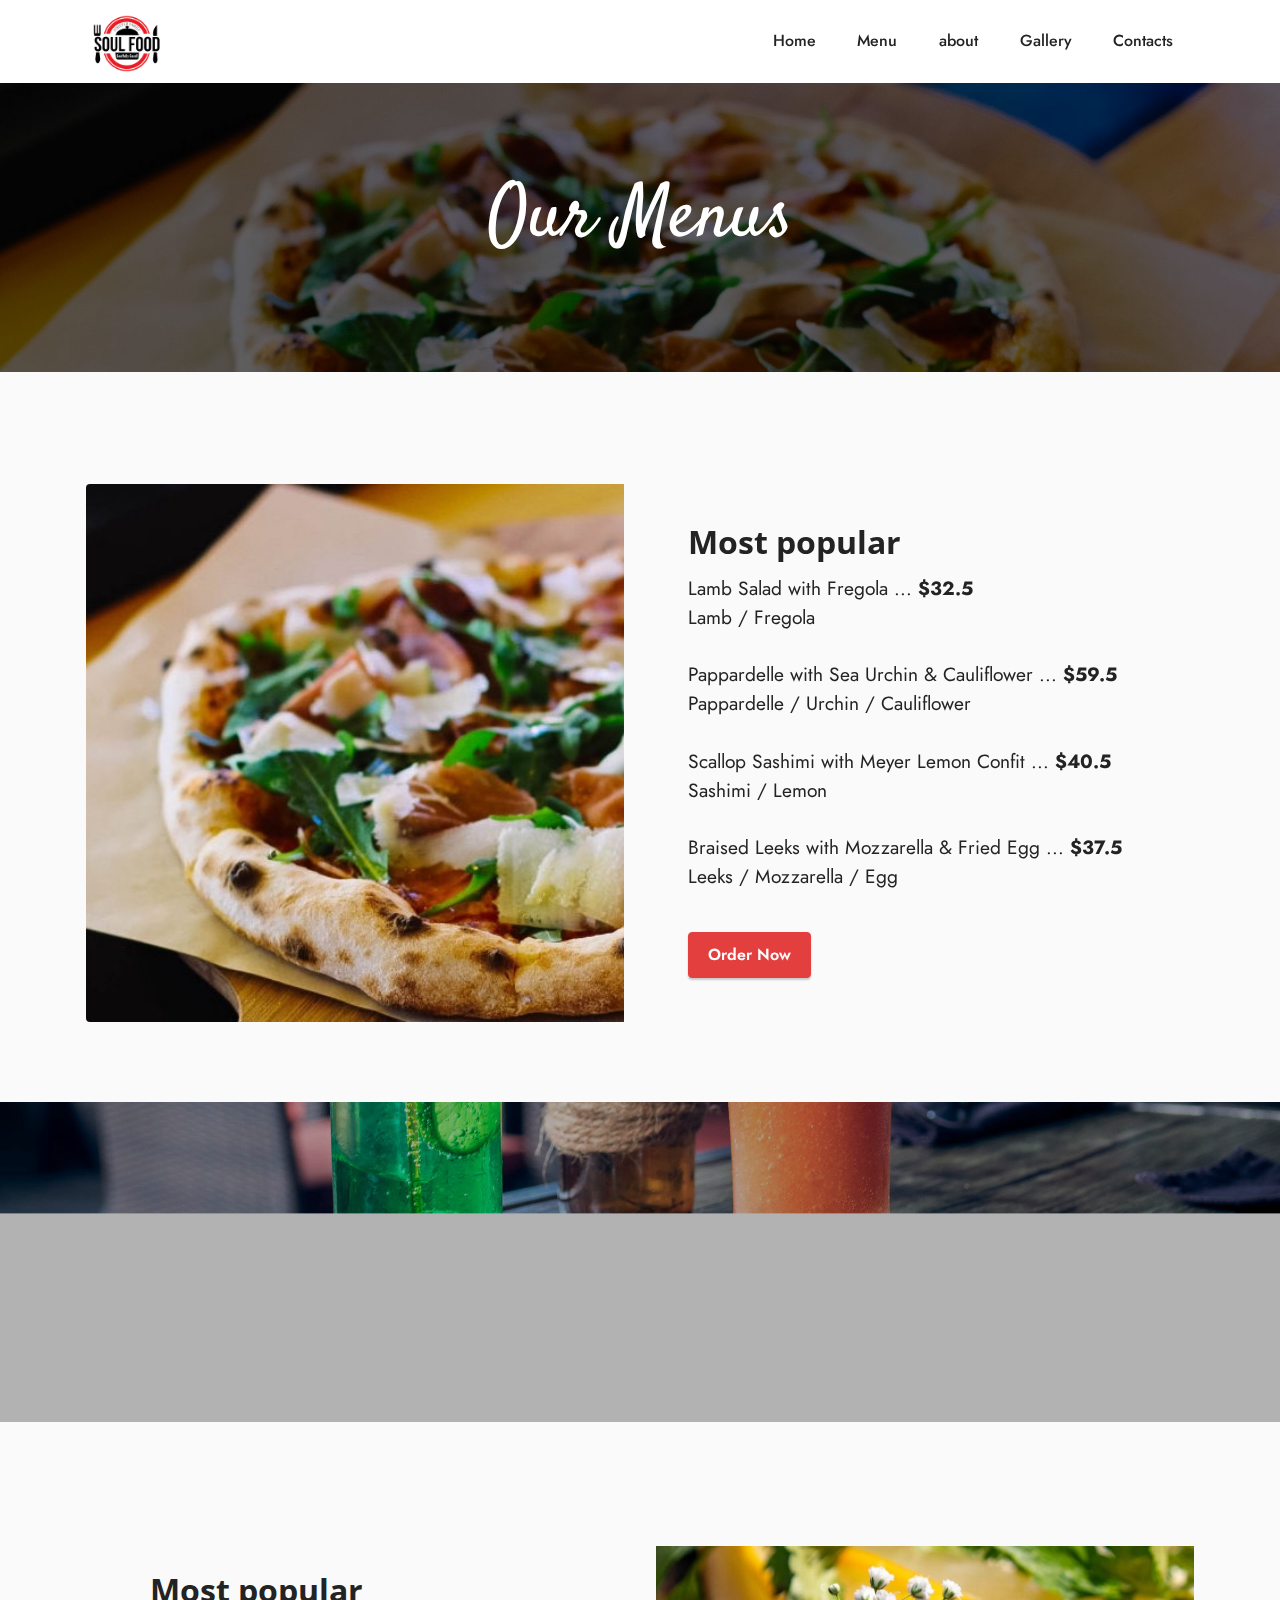
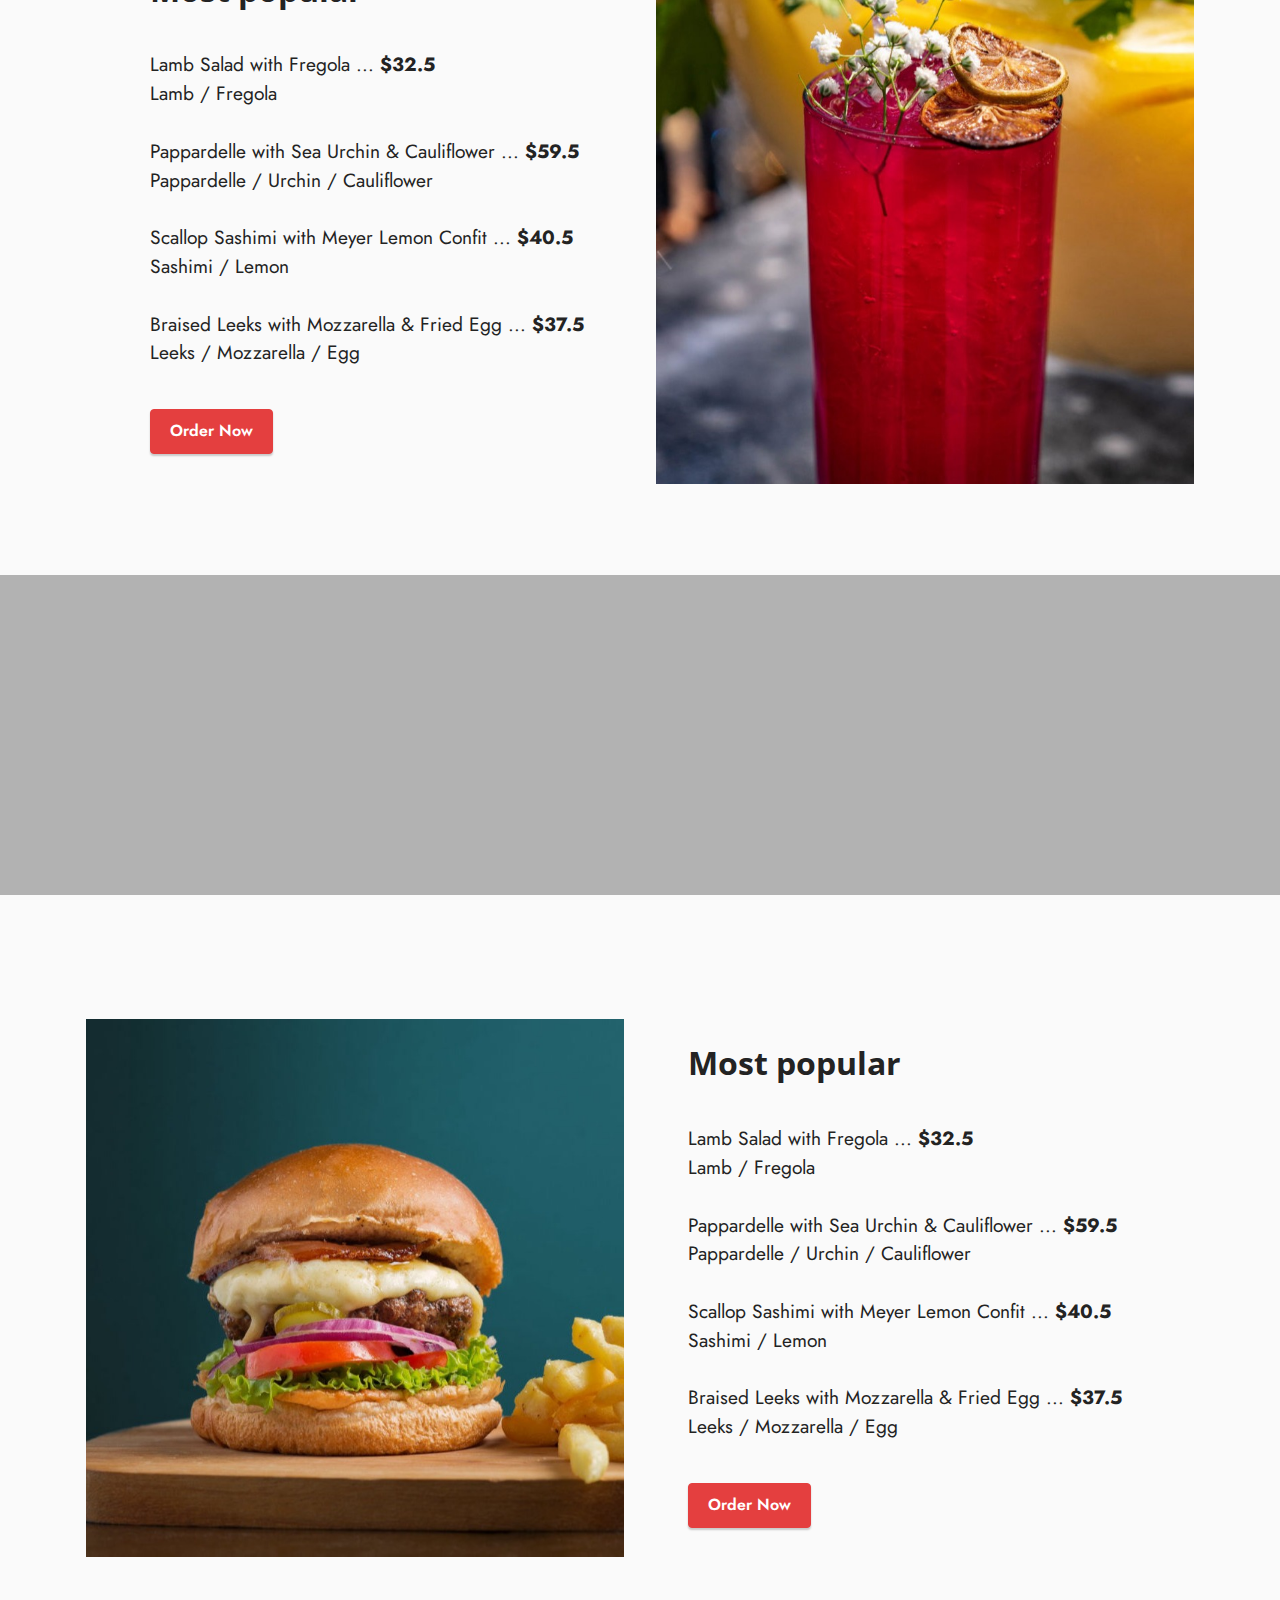
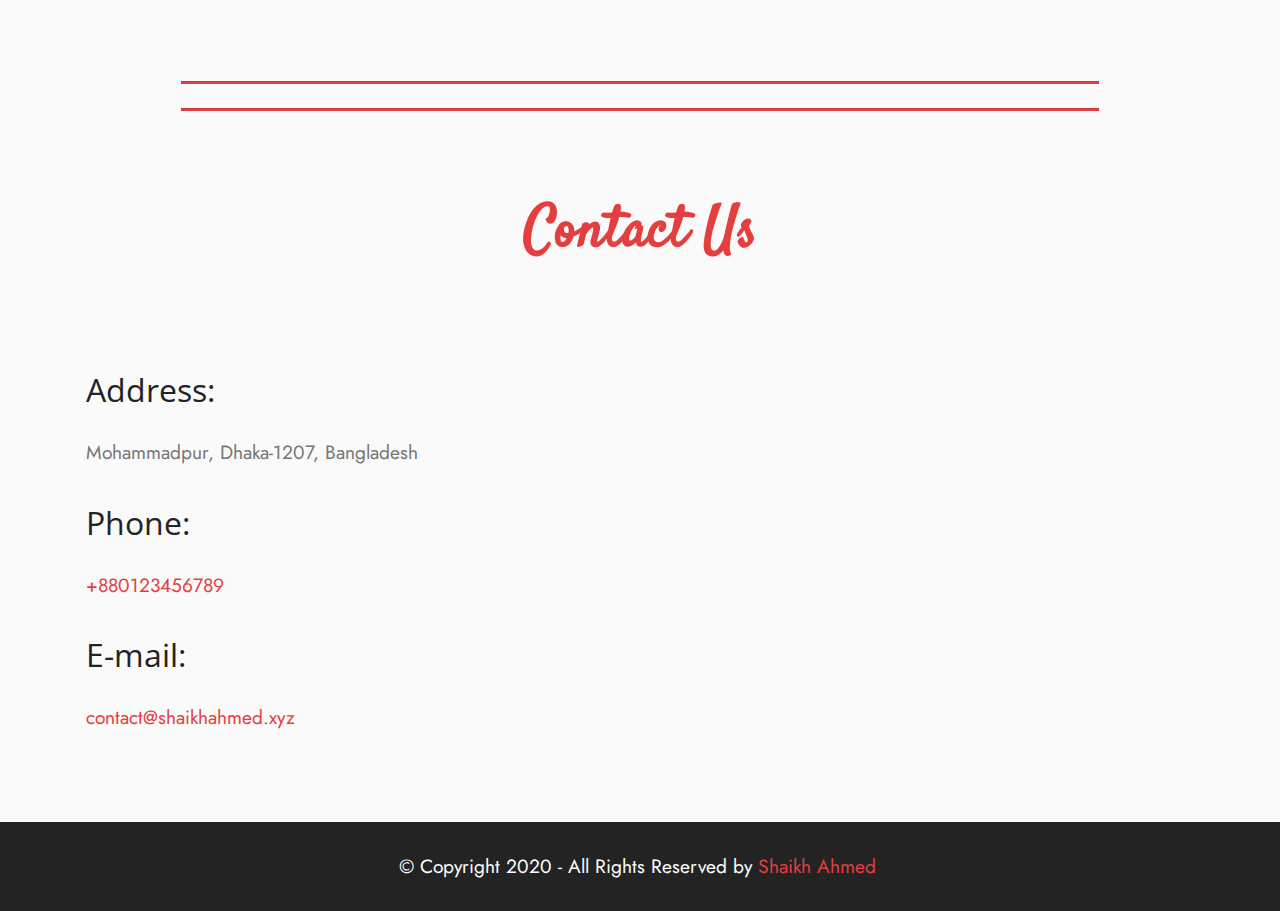
<file: menu.html>
<!DOCTYPE html>
<html  >
<head>
  <meta charset="UTF-8">
  <meta http-equiv="X-UA-Compatible" content="IE=edge">
  <meta name="generator" content="Mobirise v5.0.29, mobirise.com">
  <meta name="viewport" content="width=device-width, initial-scale=1, minimum-scale=1">
  <link rel="shortcut icon" href="assets/images/27893-128x128.png" type="image/x-icon">
  <meta name="description" content="">
  
  
  <title>menu</title>
  <link rel="stylesheet" href="assets/tether/tether.min.css">
  <link rel="stylesheet" href="assets/bootstrap/css/bootstrap.min.css">
  <link rel="stylesheet" href="assets/bootstrap/css/bootstrap-grid.min.css">
  <link rel="stylesheet" href="assets/bootstrap/css/bootstrap-reboot.min.css">
  <link rel="stylesheet" href="assets/dropdown/css/style.css">
  <link rel="stylesheet" href="assets/socicon/css/styles.css">
  <link rel="stylesheet" href="assets/theme/css/style.css">
  <link rel="preload" as="style" href="assets/mobirise/css/mbr-additional.css"><link rel="stylesheet" href="assets/mobirise/css/mbr-additional.css" type="text/css">
  
  
  
  
</head>
<body>
  







<!-- Load Facebook SDK for JavaScript -->
      <div id="fb-root"></div>
      <script>
        window.fbAsyncInit = function() {
          FB.init({
            xfbml            : true,
            version          : 'v8.0'
          });
        };

        (function(d, s, id) {
        var js, fjs = d.getElementsByTagName(s)[0];
        if (d.getElementById(id)) return;
        js = d.createElement(s); js.id = id;
        js.src = 'https://connect.facebook.net/en_US/sdk/xfbml.customerchat.js';
        fjs.parentNode.insertBefore(js, fjs);
      }(document, 'script', 'facebook-jssdk'));</script>

      <!-- Your Chat Plugin code -->
      <div class="fb-customerchat"
        attribution=setup_tool
        page_id="102843608220740"
  theme_color="#7646ff"
  logged_in_greeting="Hi! How can I help you?"
  logged_out_greeting="Hi! How can I help you?">
      </div>













  <section class="menu menu1 cid-sbS4L5ySLo" once="menu" id="menu1-0">
    

    <nav class="navbar navbar-dropdown navbar-expand-lg">
        <div class="container">
            <div class="navbar-brand">
                <span class="navbar-logo">
                    <a href="https://www.shaikhahmed.xyz" target="_blank">
                        <img src="assets/images/27893-400x400.png" alt="Shaikh" style="height: 5.1rem;">
                    </a>
                </span>
                
            </div>
            <button class="navbar-toggler" type="button" data-toggle="collapse" data-target="#navbarSupportedContent" aria-controls="navbarNavAltMarkup" aria-expanded="false" aria-label="Toggle navigation">
                <div class="hamburger">
                    <span></span>
                    <span></span>
                    <span></span>
                    <span></span>
                </div>
            </button>
            <div class="collapse navbar-collapse" id="navbarSupportedContent">
                <ul class="navbar-nav nav-dropdown nav-right" data-app-modern-menu="true"><li class="nav-item"><a class="nav-link link text-black text-primary display-4" href="index.html">Home</a></li>
                    <li class="nav-item"><a class="nav-link link text-black text-primary display-4" href="menu.html">
                            Menu</a></li><li class="nav-item"><a class="nav-link link text-black text-primary display-4" href="about.html">
                            about</a></li><li class="nav-item"><a class="nav-link link text-black text-primary display-4" href="gallery.html">
                            Gallery</a></li>
                    <li class="nav-item"><a class="nav-link link text-black text-primary display-4" href="cotact.html">Contacts</a>
                    </li></ul>
                
                
            </div>
        </div>
    </nav>
</section>









<section class="header1 cid-sbSkebceS8 mbr-parallax-background" id="header1-y">

    

    <div class="mbr-overlay" style="opacity: 0.6; background-color: rgb(0, 0, 0);"></div>

    <div class="container-fluid">
        <div class="row justify-content-center">
            <div class="col-12 col-lg-9">
                <h1 class="mbr-section-title mbr-fonts-style mb-3 display-1">Our Menus
</h1>
                
                
                
            </div>
        </div>
    </div>
</section>

<section class="features6 cid-sbSntlEkJO" id="features7-1a">
    <!---->
    

    
    <div class="container">
        <div class="card-wrapper">
            <div class="row align-items-center">
                <div class="col-12 col-lg-6">
                    <div class="image-wrapper">
                        <img src="assets/images/pizza3-1076x474.jpeg" alt="">
                    </div>
                </div>
                <div class="col-12 col-lg">
                    <div class="text-box">
                        <h5 class="mbr-title mbr-fonts-style display-5">
                            <strong>Most popular</strong></h5>
                        <p class="mbr-text mbr-fonts-style display-7">Lamb Salad with Fregola​ ... <strong>$32.5​
</strong><br>Lamb / Fregola
<br>
<br>Pappardelle with Sea Urchin &amp; Cauliflower ... <strong>$59.5</strong>
<br>Pappardelle / Urchin / Cauliflower
<br>
<br>Scallop Sashimi with Meyer Lemon Confit ... <strong>$40.5</strong>
<br>Sashimi / Lemon
<br>
<br>Braised Leeks with Mozzarella &amp; Fried Egg ... <strong>$37.5
</strong><br>Leeks / Mozzarella / Egg</p>
                        
                        <div class="mbr-section-btn pt-3"><a href="index.html#content4-a" class="btn btn-secondary display-4">Order Now</a></div>
                    </div>
                </div>
            </div>
        </div>
    </div>
</section>

<section class="header1 cid-sbSoIrJqNk mbr-parallax-background" id="header1-1c">

    

    <div class="mbr-overlay" style="opacity: 0.3; background-color: rgb(0, 0, 0);"></div>

    <div class="container">
        <div class="row">
            <div class="col-12 col-lg-5">
                
                
                
                
            </div>
        </div>
    </div>
</section>

<section class="features6 cid-sbSmYbXd2o" id="features7-19">
    <!---->
    

    
    <div class="container">
        <div class="card-wrapper">
            <div class="row align-items-center flex-row-reverse">
                <div class="col-12 col-lg-6">
                    <div class="image-wrapper">
                        <img src="assets/images/red-glass-with-garnished-beverage-2842876-1076x1613.jpeg" alt="">
                    </div>
                </div>
                <div class="col-12 col-lg">
                    <div class="text-box">
                        <h5 class="mbr-title mbr-fonts-style display-5">
                            <strong>Most popular</strong></h5>
                        <p class="mbr-text mbr-fonts-style display-7"><br>Lamb Salad with Fregola​ ... <strong>$32.5​
</strong><br>Lamb / Fregola
<br>
<br>Pappardelle with Sea Urchin &amp; Cauliflower ... <strong>$59.5</strong>
<br>Pappardelle / Urchin / Cauliflower
<br>
<br>Scallop Sashimi with Meyer Lemon Confit ... <strong>$40.5</strong>
<br>Sashimi / Lemon
<br>
<br>Braised Leeks with Mozzarella &amp; Fried Egg ... <strong>$37.5
</strong><br>Leeks / Mozzarella / Egg</p>
                        
                        <div class="mbr-section-btn pt-3"><a href="index.html#content4-a" class="btn btn-secondary display-4">Order Now</a></div>
                    </div>
                </div>
            </div>
        </div>
    </div>
</section>

<section class="header1 cid-sbSoJf1hkC mbr-parallax-background" id="header1-1d">

    

    <div class="mbr-overlay" style="opacity: 0.3; background-color: rgb(0, 0, 0);"></div>

    <div class="container">
        <div class="row">
            <div class="col-12 col-lg-5">
                
                
                
                
            </div>
        </div>
    </div>
</section>

<section class="features6 cid-sbSlKtWjv6" id="features7-17">
    <!---->
    

    
    <div class="container">
        <div class="card-wrapper">
            <div class="row align-items-center">
                <div class="col-12 col-lg-6">
                    <div class="image-wrapper">
                        <img src="assets/images/burger3-1076x717.jpeg" alt="">
                    </div>
                </div>
                <div class="col-12 col-lg">
                    <div class="text-box">
                        <h5 class="mbr-title mbr-fonts-style display-5">
                            <strong>Most popular</strong></h5>
                        <p class="mbr-text mbr-fonts-style display-7"><br>Lamb Salad with Fregola​ ... <strong>$32.5​</strong><br>Lamb / Fregola
<br>
<br>Pappardelle with Sea Urchin &amp; Cauliflower ... <strong>$59.5</strong>
<br>Pappardelle / Urchin / Cauliflower
<br>
<br>Scallop Sashimi with Meyer Lemon Confit ... <strong>$40.5</strong>
<br>Sashimi / Lemon
<br>
<br>Braised Leeks with Mozzarella &amp; Fried Egg ... <strong>$37.5
</strong><br>Leeks / Mozzarella / Egg</p>
                        
                        <div class="mbr-section-btn pt-3"><a href="index.html#content4-a" class="btn btn-secondary display-4">Order Now</a></div>
                    </div>
                </div>
            </div>
        </div>
    </div>
</section>

<section class="content6 cid-sbSpa3ikFp" id="content6-1e">
    
    <div class="container">
        <div class="row justify-content-center">
            <div class="col-md-12 col-lg-10">
                <hr class="line">
                <p class="mbr-text align-center mbr-fonts-style my-4 display-4"></p>
                <hr class="line">
            </div>
        </div>
    </div>
</section>

<section class="mbr-section content4 cid-sbSkee71Jn" id="content4-12">

    

    <div class="container">
        <div class="media-container-row">
            <div class="title col-12 col-md-8">
                <h2 class="align-center pb-3 mbr-fonts-style display-2"><strong>
                    Contact Us</strong></h2>
                
                
            </div>
        </div>
    </div>
</section>

<section class="mbr-section contacts1 cid-sbSkeeLSZI" id="contacts1-13">
    <!---->
    
    <!---->
    <!--Overlay-->
    
    <!--Container-->
    <div class="container">
        <div class="row">
            <!--Titles-->
            <div class="title col-12">
                
                
            </div>
            <!--Left-->
            <div class="col-12 col-md-6">
                <div class="left-block wrapper">
                    <div class="b b-adress">
                        <h5 class="align-left mbr-fonts-style m-0 display-5">
                            Address:
                        </h5>
                        <p class="mbr-text align-left mbr-fonts-style display-7">
                            Mohammadpur, Dhaka-1207, Bangladesh</p>
                    </div>
                    <div class="b b-phone">
                        <h5 class="align-left mbr-fonts-style m-0 display-5">
                            Phone:
                        </h5>
                        <p class="mbr-text align-left mbr-fonts-style display-7">
                            <a href="tel:+880123456789" class="text-secondary">+880123456789</a></p>
                    </div>
                    <div class="b b-mail">
                        <h5 class="align-left mbr-fonts-style m-0 display-5">
                            E-mail:
                        </h5>
                        <p class="mbr-text align-left mbr-fonts-style display-7">
                            <a href="mailto:contact@shaikhahmed.xyz" class="text-secondary">contact@shaikhahmed.xyz</a></p>
                    </div>
                </div>
            </div>
            <!--Right-->
            <div class="col-12 col-md-6">
                <div class="google-map"><iframe frameborder="0" style="border:0" src="https://www.google.com/maps/embed/v1/place?key=AIzaSyDk89J4FSunMF33ruMVWJaJht_Ro0kvoXs&amp;q=place_id:ChIJn6wOs6lZwokRLKy1iqRcoKw" allowfullscreen=""></iframe></div>
            </div>
        </div>
    </div>
</section>

<section once="footers" class="cid-sbSkeg5CsW" id="footer6-14">

    

    

    <div class="container">
        <div class="media-container-row align-center mbr-white">
            <div class="col-12">
                <p class="mbr-text mb-0 mbr-fonts-style display-7">
                    © Copyright 2020&nbsp;- All Rights Reserved by&nbsp;<a href="https://www.shaikhahmed.xyz" class="text-secondary text-primary" target="_blank">Shaikh Ahmed</a>&nbsp;</p>
            </div>
        </div>
    </div>
</section>


  <script src="assets/web/assets/jquery/jquery.min.js"></script>
  <script src="assets/popper/popper.min.js"></script>
  <script src="assets/tether/tether.min.js"></script>
  <script src="assets/bootstrap/js/bootstrap.min.js"></script>
  <script src="assets/smoothscroll/smooth-scroll.js"></script>
  <script src="assets/dropdown/js/nav-dropdown.js"></script>
  <script src="assets/dropdown/js/navbar-dropdown.js"></script>
  <script src="assets/touchswipe/jquery.touch-swipe.min.js"></script>
  <script src="assets/parallax/jarallax.min.js"></script>
  <script src="assets/theme/js/script.js"></script>
  
  
  
 <div id="scrollToTop" class="scrollToTop mbr-arrow-up"><a style="text-align: center;"><i class="mbr-arrow-up-icon mbr-arrow-up-icon-cm cm-icon cm-icon-smallarrow-up"></i></a></div>
  </body>
</html>
</file>
<file: assets/web/assets/mobirise-icons2/mobirise2.css>
@font-face {
  font-family: 'Moririse2';
  font-display: swap;
  src:  url('mobirise2.eot?f2bix4');
  src:  url('mobirise2.eot?f2bix4#iefix') format('embedded-opentype'),
    url('mobirise2.ttf?f2bix4') format('truetype'),
    url('mobirise2.woff?f2bix4') format('woff'),
    url('mobirise2.svg?f2bix4#mobirise2') format('svg');
  font-weight: normal;
  font-style: normal;
}

[class^="mobi-"], [class*=" mobi-"] {
  /* use !important to prevent issues with browser extensions that change fonts */
  font-family: 'Moririse2' !important;
  speak: none;
  font-style: normal;
  font-weight: normal;
  font-variant: normal;
  text-transform: none;
  line-height: 1;

  /* Better Font Rendering =========== */
  -webkit-font-smoothing: antialiased;
  -moz-osx-font-smoothing: grayscale;
}

.mobi-mbri-add-submenu:before {
  content: "\e900";
}
.mobi-mbri-alert:before {
  content: "\e901";
}
.mobi-mbri-align-center:before {
  content: "\e902";
}
.mobi-mbri-align-justify:before {
  content: "\e903";
}
.mobi-mbri-align-left:before {
  content: "\e904";
}
.mobi-mbri-align-right:before {
  content: "\e905";
}
.mobi-mbri-android:before {
  content: "\e906";
}
.mobi-mbri-apple:before {
  content: "\e907";
}
.mobi-mbri-arrow-down:before {
  content: "\e908";
}
.mobi-mbri-arrow-next:before {
  content: "\e909";
}
.mobi-mbri-arrow-prev:before {
  content: "\e90a";
}
.mobi-mbri-arrow-up:before {
  content: "\e90b";
}
.mobi-mbri-bold:before {
  content: "\e90c";
}
.mobi-mbri-bookmark:before {
  content: "\e90d";
}
.mobi-mbri-bootstrap:before {
  content: "\e90e";
}
.mobi-mbri-briefcase:before {
  content: "\e90f";
}
.mobi-mbri-browse:before {
  content: "\e910";
}
.mobi-mbri-bulleted-list:before {
  content: "\e911";
}
.mobi-mbri-calendar:before {
  content: "\e912";
}
.mobi-mbri-camera:before {
  content: "\e913";
}
.mobi-mbri-cart-add:before {
  content: "\e914";
}
.mobi-mbri-cart-full:before {
  content: "\e915";
}
.mobi-mbri-cash:before {
  content: "\e916";
}
.mobi-mbri-change-style:before {
  content: "\e917";
}
.mobi-mbri-chat:before {
  content: "\e918";
}
.mobi-mbri-clock:before {
  content: "\e919";
}
.mobi-mbri-close:before {
  content: "\e91a";
}
.mobi-mbri-cloud:before {
  content: "\e91b";
}
.mobi-mbri-code:before {
  content: "\e91c";
}
.mobi-mbri-contact-form:before {
  content: "\e91d";
}
.mobi-mbri-credit-card:before {
  content: "\e91e";
}
.mobi-mbri-cursor-click:before {
  content: "\e91f";
}
.mobi-mbri-cust-feedback:before {
  content: "\e920";
}
.mobi-mbri-database:before {
  content: "\e921";
}
.mobi-mbri-delivery:before {
  content: "\e922";
}
.mobi-mbri-desktop:before {
  content: "\e923";
}
.mobi-mbri-devices:before {
  content: "\e924";
}
.mobi-mbri-down:before {
  content: "\e925";
}
.mobi-mbri-download-2:before {
  content: "\e926";
}
.mobi-mbri-download:before {
  content: "\e927";
}
.mobi-mbri-drag-n-drop-2:before {
  content: "\e928";
}
.mobi-mbri-drag-n-drop:before {
  content: "\e929";
}
.mobi-mbri-edit-2:before {
  content: "\e92a";
}
.mobi-mbri-edit:before {
  content: "\e92b";
}
.mobi-mbri-error:before {
  content: "\e92c";
}
.mobi-mbri-extension:before {
  content: "\e92d";
}
.mobi-mbri-features:before {
  content: "\e92e";
}
.mobi-mbri-file:before {
  content: "\e92f";
}
.mobi-mbri-flag:before {
  content: "\e930";
}
.mobi-mbri-folder:before {
  content: "\e931";
}
.mobi-mbri-gift:before {
  content: "\e932";
}
.mobi-mbri-github:before {
  content: "\e933";
}
.mobi-mbri-globe-2:before {
  content: "\e934";
}
.mobi-mbri-globe:before {
  content: "\e935";
}
.mobi-mbri-growing-chart:before {
  content: "\e936";
}
.mobi-mbri-hearth:before {
  content: "\e937";
}
.mobi-mbri-help:before {
  content: "\e938";
}
.mobi-mbri-home:before {
  content: "\e939";
}
.mobi-mbri-hot-cup:before {
  content: "\e93a";
}
.mobi-mbri-idea:before {
  content: "\e93b";
}
.mobi-mbri-image-gallery:before {
  content: "\e93c";
}
.mobi-mbri-image-slider:before {
  content: "\e93d";
}
.mobi-mbri-info:before {
  content: "\e93e";
}
.mobi-mbri-italic:before {
  content: "\e93f";
}
.mobi-mbri-key:before {
  content: "\e940";
}
.mobi-mbri-laptop:before {
  content: "\e941";
}
.mobi-mbri-layers:before {
  content: "\e942";
}
.mobi-mbri-left-right:before {
  content: "\e943";
}
.mobi-mbri-left:before {
  content: "\e944";
}
.mobi-mbri-letter:before {
  content: "\e945";
}
.mobi-mbri-like:before {
  content: "\e946";
}
.mobi-mbri-link:before {
  content: "\e947";
}
.mobi-mbri-lock:before {
  content: "\e948";
}
.mobi-mbri-login:before {
  content: "\e949";
}
.mobi-mbri-logout:before {
  content: "\e94a";
}
.mobi-mbri-magic-stick:before {
  content: "\e94b";
}
.mobi-mbri-map-pin:before {
  content: "\e94c";
}
.mobi-mbri-menu:before {
  content: "\e94d";
}
.mobi-mbri-mobile-2:before {
  content: "\e94e";
}
.mobi-mbri-mobile-horizontal:before {
  content: "\e94f";
}
.mobi-mbri-mobile:before {
  content: "\e950";
}
.mobi-mbri-mobirise:before {
  content: "\e951";
}
.mobi-mbri-more-horizontal:before {
  content: "\e952";
}
.mobi-mbri-more-vertical:before {
  content: "\e953";
}
.mobi-mbri-music:before {
  content: "\e954";
}
.mobi-mbri-new-file:before {
  content: "\e955";
}
.mobi-mbri-numbered-list:before {
  content: "\e956";
}
.mobi-mbri-opened-folder:before {
  content: "\e957";
}
.mobi-mbri-pages:before {
  content: "\e958";
}
.mobi-mbri-paper-plane:before {
  content: "\e959";
}
.mobi-mbri-paperclip:before {
  content: "\e95a";
}
.mobi-mbri-phone:before {
  content: "\e95b";
}
.mobi-mbri-photo:before {
  content: "\e95c";
}
.mobi-mbri-photos:before {
  content: "\e95d";
}
.mobi-mbri-pin:before {
  content: "\e95e";
}
.mobi-mbri-play:before {
  content: "\e95f";
}
.mobi-mbri-plus:before {
  content: "\e960";
}
.mobi-mbri-preview:before {
  content: "\e961";
}
.mobi-mbri-print:before {
  content: "\e962";
}
.mobi-mbri-protect:before {
  content: "\e963";
}
.mobi-mbri-question:before {
  content: "\e964";
}
.mobi-mbri-quote-left:before {
  content: "\e965";
}
.mobi-mbri-quote-right:before {
  content: "\e966";
}
.mobi-mbri-redo:before {
  content: "\e967";
}
.mobi-mbri-refresh:before {
  content: "\e968";
}
.mobi-mbri-responsive-2:before {
  content: "\e969";
}
.mobi-mbri-responsive:before {
  content: "\e96a";
}
.mobi-mbri-right:before {
  content: "\e96b";
}
.mobi-mbri-rocket:before {
  content: "\e96c";
}
.mobi-mbri-sad-face:before {
  content: "\e96d";
}
.mobi-mbri-sale:before {
  content: "\e96e";
}
.mobi-mbri-save:before {
  content: "\e96f";
}
.mobi-mbri-search:before {
  content: "\e970";
}
.mobi-mbri-setting-2:before {
  content: "\e971";
}
.mobi-mbri-setting-3:before {
  content: "\e972";
}
.mobi-mbri-setting:before {
  content: "\e973";
}
.mobi-mbri-share:before {
  content: "\e974";
}
.mobi-mbri-shopping-bag:before {
  content: "\e975";
}
.mobi-mbri-shopping-basket:before {
  content: "\e976";
}
.mobi-mbri-shopping-cart:before {
  content: "\e977";
}
.mobi-mbri-sites:before {
  content: "\e978";
}
.mobi-mbri-smile-face:before {
  content: "\e979";
}
.mobi-mbri-speed:before {
  content: "\e97a";
}
.mobi-mbri-star:before {
  content: "\e97b";
}
.mobi-mbri-success:before {
  content: "\e97c";
}
.mobi-mbri-sun:before {
  content: "\e97d";
}
.mobi-mbri-sun2:before {
  content: "\e97e";
}
.mobi-mbri-tablet-vertical:before {
  content: "\e97f";
}
.mobi-mbri-tablet:before {
  content: "\e980";
}
.mobi-mbri-target:before {
  content: "\e981";
}
.mobi-mbri-timer:before {
  content: "\e982";
}
.mobi-mbri-to-ftp:before {
  content: "\e983";
}
.mobi-mbri-to-local-drive:before {
  content: "\e984";
}
.mobi-mbri-touch-swipe:before {
  content: "\e985";
}
.mobi-mbri-touch:before {
  content: "\e986";
}
.mobi-mbri-trash:before {
  content: "\e987";
}
.mobi-mbri-underline:before {
  content: "\e988";
}
.mobi-mbri-undo:before {
  content: "\e989";
}
.mobi-mbri-unlink:before {
  content: "\e98a";
}
.mobi-mbri-unlock:before {
  content: "\e98b";
}
.mobi-mbri-up-down:before {
  content: "\e98c";
}
.mobi-mbri-up:before {
  content: "\e98d";
}
.mobi-mbri-update:before {
  content: "\e98e";
}
.mobi-mbri-upload-2:before {
  content: "\e98f";
}
.mobi-mbri-upload:before {
  content: "\e990";
}
.mobi-mbri-user-2:before {
  content: "\e991";
}
.mobi-mbri-user:before {
  content: "\e992";
}
.mobi-mbri-users:before {
  content: "\e993";
}
.mobi-mbri-video-play:before {
  content: "\e994";
}
.mobi-mbri-video:before {
  content: "\e995";
}
.mobi-mbri-watch:before {
  content: "\e996";
}
.mobi-mbri-website-theme-2:before {
  content: "\e997";
}
.mobi-mbri-website-theme:before {
  content: "\e998";
}
.mobi-mbri-wifi:before {
  content: "\e999";
}
.mobi-mbri-windows:before {
  content: "\e99a";
}
.mobi-mbri-zoom-in:before {
  content: "\e99b";
}
.mobi-mbri-zoom-out:before {
  content: "\e99c";
}
</file>
<file: assets/dropdown/css/style.css>
.navbar-dropdown {
  left: 0;
  padding: 0;
  position: absolute;
  right: 0;
  top: 0;
  transition: all 0.45s ease;
  z-index: 1030;
  background: #282828; }
  .navbar-dropdown .navbar-logo {
    margin-right: 0.8rem;
    transition: margin 0.3s ease-in-out;
    vertical-align: middle; }
    .navbar-dropdown .navbar-logo img {
      height: 3.125rem;
      transition: all 0.3s ease-in-out; }
    .navbar-dropdown .navbar-logo.mbr-iconfont {
      font-size: 3.125rem;
      line-height: 3.125rem; }
  .navbar-dropdown .navbar-caption {
    font-weight: 700;
    white-space: normal;
    vertical-align: -4px;
    line-height: 3.125rem !important; }
    .navbar-dropdown .navbar-caption, .navbar-dropdown .navbar-caption:hover {
      color: inherit;
      text-decoration: none; }
  .navbar-dropdown .mbr-iconfont + .navbar-caption {
    vertical-align: -1px; }
  .navbar-dropdown.navbar-fixed-top {
    position: fixed; }
  .navbar-dropdown .navbar-brand span {
    vertical-align: -4px; }
  .navbar-dropdown.bg-color.transparent {
    background: none; }
  .navbar-dropdown.navbar-short .navbar-brand {
    padding: 0.625rem 0; }
    .navbar-dropdown.navbar-short .navbar-brand span {
      vertical-align: -1px; }
  .navbar-dropdown.navbar-short .navbar-caption {
    line-height: 2.375rem !important;
    vertical-align: -2px; }
  .navbar-dropdown.navbar-short .navbar-logo {
    margin-right: 0.5rem; }
    .navbar-dropdown.navbar-short .navbar-logo img {
      height: 2.375rem; }
    .navbar-dropdown.navbar-short .navbar-logo.mbr-iconfont {
      font-size: 2.375rem;
      line-height: 2.375rem; }
  .navbar-dropdown.navbar-short .mbr-table-cell {
    height: 3.625rem; }
  .navbar-dropdown .navbar-close {
    left: 0.6875rem;
    position: fixed;
    top: 0.75rem;
    z-index: 1000; }
  .navbar-dropdown .hamburger-icon {
    content: "";
    display: inline-block;
    vertical-align: middle;
    width: 16px;
    -webkit-box-shadow: 0 -6px 0 1px #282828,0 0 0 1px #282828,0 6px 0 1px #282828;
    -moz-box-shadow: 0 -6px 0 1px #282828,0 0 0 1px #282828,0 6px 0 1px #282828;
    box-shadow: 0 -6px 0 1px #282828,0 0 0 1px #282828,0 6px 0 1px #282828; }

.dropdown-menu .dropdown-toggle[data-toggle="dropdown-submenu"]::after {
  border-bottom: 0.35em solid transparent;
  border-left: 0.35em solid;
  border-right: 0;
  border-top: 0.35em solid transparent;
  margin-left: 0.3rem; }

.dropdown-menu .dropdown-item:focus {
  outline: 0; }

.nav-dropdown {
  font-size: 0.75rem;
  font-weight: 500;
  height: auto !important; }
  .nav-dropdown .nav-btn {
    padding-left: 1rem; }
  .nav-dropdown .link {
    margin: .667em 1.667em;
    font-weight: 500;
    padding: 0;
    transition: color .2s ease-in-out; }
    .nav-dropdown .link.dropdown-toggle {
      margin-right: 2.583em; }
      .nav-dropdown .link.dropdown-toggle::after {
        margin-left: .25rem;
        border-top: 0.35em solid;
        border-right: 0.35em solid transparent;
        border-left: 0.35em solid transparent;
        border-bottom: 0; }
      .nav-dropdown .link.dropdown-toggle[aria-expanded="true"] {
        margin: 0;
        padding: 0.667em 3.263em  0.667em 1.667em; }
  .nav-dropdown .link::after,
  .nav-dropdown .dropdown-item::after {
    color: inherit; }
  .nav-dropdown .btn {
    font-size: 0.75rem;
    font-weight: 700;
    letter-spacing: 0;
    margin-bottom: 0;
    padding-left: 1.25rem;
    padding-right: 1.25rem; }
  .nav-dropdown .dropdown-menu {
    border-radius: 0;
    border: 0;
    left: 0;
    margin: 0;
    padding-bottom: 1.25rem;
    padding-top: 1.25rem;
    position: relative; }
  .nav-dropdown .dropdown-submenu {
    margin-left: 0.125rem;
    top: 0; }
  .nav-dropdown .dropdown-item {
    font-weight: 500;
    line-height: 2;
    padding: 0.3846em 4.615em 0.3846em 1.5385em;
    position: relative;
    transition: color .2s ease-in-out, background-color .2s ease-in-out; }
    .nav-dropdown .dropdown-item::after {
      margin-top: -0.3077em;
      position: absolute;
      right: 1.1538em;
      top: 50%; }
    .nav-dropdown .dropdown-item:focus, .nav-dropdown .dropdown-item:hover {
      background: none; }

@media (max-width: 767px) {
  .nav-dropdown.navbar-toggleable-sm {
    bottom: 0;
    display: none;
    left: 0;
    overflow-x: hidden;
    position: fixed;
    top: 0;
    transform: translateX(-100%);
    -ms-transform: translateX(-100%);
    -webkit-transform: translateX(-100%);
    width: 18.75rem;
    z-index: 999; } }
.nav-dropdown.navbar-toggleable-xl {
  bottom: 0;
  display: none;
  left: 0;
  overflow-x: hidden;
  position: fixed;
  top: 0;
  transform: translateX(-100%);
  -ms-transform: translateX(-100%);
  -webkit-transform: translateX(-100%);
  width: 18.75rem;
  z-index: 999; }

.nav-dropdown-sm {
  display: block !important;
  overflow-x: hidden;
  overflow: auto;
  padding-top: 3.875rem; }
  .nav-dropdown-sm::after {
    content: "";
    display: block;
    height: 3rem;
    width: 100%; }
  .nav-dropdown-sm.collapse.in ~ .navbar-close {
    display: block !important; }
  .nav-dropdown-sm.collapsing, .nav-dropdown-sm.collapse.in {
    transform: translateX(0);
    -ms-transform: translateX(0);
    -webkit-transform: translateX(0);
    transition: all 0.25s ease-out;
    -webkit-transition: all 0.25s ease-out;
    background: #282828; }
  .nav-dropdown-sm.collapsing[aria-expanded="false"] {
    transform: translateX(-100%);
    -ms-transform: translateX(-100%);
    -webkit-transform: translateX(-100%); }
  .nav-dropdown-sm .nav-item {
    display: block;
    margin-left: 0 !important;
    padding-left: 0; }
  .nav-dropdown-sm .link,
  .nav-dropdown-sm .dropdown-item {
    border-top: 1px dotted rgba(255, 255, 255, 0.1);
    font-size: 0.8125rem;
    line-height: 1.6;
    margin: 0 !important;
    padding: 0.875rem 2.4rem 0.875rem 1.5625rem !important;
    position: relative;
    white-space: normal; }
    .nav-dropdown-sm .link:focus, .nav-dropdown-sm .link:hover,
    .nav-dropdown-sm .dropdown-item:focus,
    .nav-dropdown-sm .dropdown-item:hover {
      background: rgba(0, 0, 0, 0.2) !important;
      color: #c0a375; }
  .nav-dropdown-sm .nav-btn {
    position: relative;
    padding: 1.5625rem 1.5625rem 0 1.5625rem; }
    .nav-dropdown-sm .nav-btn::before {
      border-top: 1px dotted rgba(255, 255, 255, 0.1);
      content: "";
      left: 0;
      position: absolute;
      top: 0;
      width: 100%; }
    .nav-dropdown-sm .nav-btn + .nav-btn {
      padding-top: 0.625rem; }
      .nav-dropdown-sm .nav-btn + .nav-btn::before {
        display: none; }
  .nav-dropdown-sm .btn {
    padding: 0.625rem 0; }
  .nav-dropdown-sm .dropdown-toggle[data-toggle="dropdown-submenu"]::after {
    margin-left: .25rem;
    border-top: 0.35em solid;
    border-right: 0.35em solid transparent;
    border-left: 0.35em solid transparent;
    border-bottom: 0; }
  .nav-dropdown-sm .dropdown-toggle[data-toggle="dropdown-submenu"][aria-expanded="true"]::after {
    border-top: 0;
    border-right: 0.35em solid transparent;
    border-left: 0.35em solid transparent;
    border-bottom: 0.35em solid; }
  .nav-dropdown-sm .dropdown-menu {
    margin: 0;
    padding: 0;
    position: relative;
    top: 0;
    left: 0;
    width: 100%;
    border: 0;
    float: none;
    border-radius: 0;
    background: none; }
  .nav-dropdown-sm .dropdown-submenu {
    left: 100%;
    margin-left: 0.125rem;
    margin-top: -1.25rem;
    top: 0; }

.navbar-toggleable-sm .nav-dropdown .dropdown-menu {
  position: absolute; }

.navbar-toggleable-sm .nav-dropdown .dropdown-submenu {
  left: 100%;
  margin-left: 0.125rem;
  margin-top: -1.25rem;
  top: 0; }

.navbar-toggleable-sm.opened .nav-dropdown .dropdown-menu {
  position: relative; }

.navbar-toggleable-sm.opened .nav-dropdown .dropdown-submenu {
  left: 0;
  margin-left: 00rem;
  margin-top: 0rem;
  top: 0; }

.is-builder .nav-dropdown.collapsing {
  transition: none !important; }

/*# sourceMappingURL=style.css.map */
</file>
<file: assets/socicon/css/styles.css>
@charset "UTF-8";

@font-face {
  font-family: 'Socicon';
  src:  url('../fonts/socicon.eot');
  src:  url('../fonts/socicon.eot?#iefix') format('embedded-opentype'),
    url('../fonts/socicon.woff2') format('woff2'),
    url('../fonts/socicon.ttf') format('truetype'),
    url('../fonts/socicon.woff') format('woff'),
    url('../fonts/socicon.svg#socicon') format('svg');
  font-weight: normal;
  font-style: normal;
}

[data-icon]:before {
  font-family: "socicon" !important;
  content: attr(data-icon);
  font-style: normal !important;
  font-weight: normal !important;
  font-variant: normal !important;
  text-transform: none !important;
  speak: none;
  line-height: 1;
  -webkit-font-smoothing: antialiased;
  -moz-osx-font-smoothing: grayscale;
}

[class^="socicon-"], [class*=" socicon-"] {
  /* use !important to prevent issues with browser extensions that change fonts */
  font-family: 'Socicon' !important;
  speak: none;
  font-style: normal;
  font-weight: normal;
  font-variant: normal;
  text-transform: none;
  line-height: 1;

  /* Better Font Rendering =========== */
  -webkit-font-smoothing: antialiased;
  -moz-osx-font-smoothing: grayscale;
}

.socicon-eitaa:before {
  content: "\e97c";
}
.socicon-soroush:before {
  content: "\e97d";
}
.socicon-bale:before {
  content: "\e97e";
}
.socicon-zazzle:before {
  content: "\e97b";
}
.socicon-society6:before {
  content: "\e97a";
}
.socicon-redbubble:before {
  content: "\e979";
}
.socicon-avvo:before {
  content: "\e978";
}
.socicon-stitcher:before {
  content: "\e977";
}
.socicon-googlehangouts:before {
  content: "\e974";
}
.socicon-dlive:before {
  content: "\e975";
}
.socicon-vsco:before {
  content: "\e976";
}
.socicon-flipboard:before {
  content: "\e973";
}
.socicon-ubuntu:before {
  content: "\e958";
}
.socicon-artstation:before {
  content: "\e959";
}
.socicon-invision:before {
  content: "\e95a";
}
.socicon-torial:before {
  content: "\e95b";
}
.socicon-collectorz:before {
  content: "\e95c";
}
.socicon-seenthis:before {
  content: "\e95d";
}
.socicon-googleplaymusic:before {
  content: "\e95e";
}
.socicon-debian:before {
  content: "\e95f";
}
.socicon-filmfreeway:before {
  content: "\e960";
}
.socicon-gnome:before {
  content: "\e961";
}
.socicon-itchio:before {
  content: "\e962";
}
.socicon-jamendo:before {
  content: "\e963";
}
.socicon-mix:before {
  content: "\e964";
}
.socicon-sharepoint:before {
  content: "\e965";
}
.socicon-tinder:before {
  content: "\e966";
}
.socicon-windguru:before {
  content: "\e967";
}
.socicon-cdbaby:before {
  content: "\e968";
}
.socicon-elementaryos:before {
  content: "\e969";
}
.socicon-stage32:before {
  content: "\e96a";
}
.socicon-tiktok:before {
  content: "\e96b";
}
.socicon-gitter:before {
  content: "\e96c";
}
.socicon-letterboxd:before {
  content: "\e96d";
}
.socicon-threema:before {
  content: "\e96e";
}
.socicon-splice:before {
  content: "\e96f";
}
.socicon-metapop:before {
  content: "\e970";
}
.socicon-naver:before {
  content: "\e971";
}
.socicon-remote:before {
  content: "\e972";
}
.socicon-internet:before {
  content: "\e957";
}
.socicon-moddb:before {
  content: "\e94b";
}
.socicon-indiedb:before {
  content: "\e94c";
}
.socicon-traxsource:before {
  content: "\e94d";
}
.socicon-gamefor:before {
  content: "\e94e";
}
.socicon-pixiv:before {
  content: "\e94f";
}
.socicon-myanimelist:before {
  content: "\e950";
}
.socicon-blackberry:before {
  content: "\e951";
}
.socicon-wickr:before {
  content: "\e952";
}
.socicon-spip:before {
  content: "\e953";
}
.socicon-napster:before {
  content: "\e954";
}
.socicon-beatport:before {
  content: "\e955";
}
.socicon-hackerone:before {
  content: "\e956";
}
.socicon-hackernews:before {
  content: "\e946";
}
.socicon-smashwords:before {
  content: "\e947";
}
.socicon-kobo:before {
  content: "\e948";
}
.socicon-bookbub:before {
  content: "\e949";
}
.socicon-mailru:before {
  content: "\e94a";
}
.socicon-gitlab:before {
  content: "\e945";
}
.socicon-instructables:before {
  content: "\e944";
}
.socicon-portfolio:before {
  content: "\e943";
}
.socicon-codered:before {
  content: "\e940";
}
.socicon-origin:before {
  content: "\e941";
}
.socicon-nextdoor:before {
  content: "\e942";
}
.socicon-udemy:before {
  content: "\e93f";
}
.socicon-livemaster:before {
  content: "\e93e";
}
.socicon-crunchbase:before {
  content: "\e93b";
}
.socicon-homefy:before {
  content: "\e93c";
}
.socicon-calendly:before {
  content: "\e93d";
}
.socicon-realtor:before {
  content: "\e90f";
}
.socicon-tidal:before {
  content: "\e910";
}
.socicon-qobuz:before {
  content: "\e911";
}
.socicon-natgeo:before {
  content: "\e912";
}
.socicon-mastodon:before {
  content: "\e913";
}
.socicon-unsplash:before {
  content: "\e914";
}
.socicon-homeadvisor:before {
  content: "\e915";
}
.socicon-angieslist:before {
  content: "\e916";
}
.socicon-codepen:before {
  content: "\e917";
}
.socicon-slack:before {
  content: "\e918";
}
.socicon-openaigym:before {
  content: "\e919";
}
.socicon-logmein:before {
  content: "\e91a";
}
.socicon-fiverr:before {
  content: "\e91b";
}
.socicon-gotomeeting:before {
  content: "\e91c";
}
.socicon-aliexpress:before {
  content: "\e91d";
}
.socicon-guru:before {
  content: "\e91e";
}
.socicon-appstore:before {
  content: "\e91f";
}
.socicon-homes:before {
  content: "\e920";
}
.socicon-zoom:before {
  content: "\e921";
}
.socicon-alibaba:before {
  content: "\e922";
}
.socicon-craigslist:before {
  content: "\e923";
}
.socicon-wix:before {
  content: "\e924";
}
.socicon-redfin:before {
  content: "\e925";
}
.socicon-googlecalendar:before {
  content: "\e926";
}
.socicon-shopify:before {
  content: "\e927";
}
.socicon-freelancer:before {
  content: "\e928";
}
.socicon-seedrs:before {
  content: "\e929";
}
.socicon-bing:before {
  content: "\e92a";
}
.socicon-doodle:before {
  content: "\e92b";
}
.socicon-bonanza:before {
  content: "\e92c";
}
.socicon-squarespace:before {
  content: "\e92d";
}
.socicon-toptal:before {
  content: "\e92e";
}
.socicon-gust:before {
  content: "\e92f";
}
.socicon-ask:before {
  content: "\e930";
}
.socicon-trulia:before {
  content: "\e931";
}
.socicon-loomly:before {
  content: "\e932";
}
.socicon-ghost:before {
  content: "\e933";
}
.socicon-upwork:before {
  content: "\e934";
}
.socicon-fundable:before {
  content: "\e935";
}
.socicon-booking:before {
  content: "\e936";
}
.socicon-googlemaps:before {
  content: "\e937";
}
.socicon-zillow:before {
  content: "\e938";
}
.socicon-niconico:before {
  content: "\e939";
}
.socicon-toneden:before {
  content: "\e93a";
}
.socicon-augment:before {
  content: "\e908";
}
.socicon-bitbucket:before {
  content: "\e909";
}
.socicon-fyuse:before {
  content: "\e90a";
}
.socicon-yt-gaming:before {
  content: "\e90b";
}
.socicon-sketchfab:before {
  content: "\e90c";
}
.socicon-mobcrush:before {
  content: "\e90d";
}
.socicon-microsoft:before {
  content: "\e90e";
}
.socicon-pandora:before {
  content: "\e907";
}
.socicon-messenger:before {
  content: "\e906";
}
.socicon-gamewisp:before {
  content: "\e905";
}
.socicon-bloglovin:before {
  content: "\e904";
}
.socicon-tunein:before {
  content: "\e903";
}
.socicon-gamejolt:before {
  content: "\e901";
}
.socicon-trello:before {
  content: "\e902";
}
.socicon-spreadshirt:before {
  content: "\e900";
}
.socicon-500px:before {
  content: "\e000";
}
.socicon-8tracks:before {
  content: "\e001";
}
.socicon-airbnb:before {
  content: "\e002";
}
.socicon-alliance:before {
  content: "\e003";
}
.socicon-amazon:before {
  content: "\e004";
}
.socicon-amplement:before {
  content: "\e005";
}
.socicon-android:before {
  content: "\e006";
}
.socicon-angellist:before {
  content: "\e007";
}
.socicon-apple:before {
  content: "\e008";
}
.socicon-appnet:before {
  content: "\e009";
}
.socicon-baidu:before {
  content: "\e00a";
}
.socicon-bandcamp:before {
  content: "\e00b";
}
.socicon-battlenet:before {
  content: "\e00c";
}
.socicon-mixer:before {
  content: "\e00d";
}
.socicon-bebee:before {
  content: "\e00e";
}
.socicon-bebo:before {
  content: "\e00f";
}
.socicon-behance:before {
  content: "\e010";
}
.socicon-blizzard:before {
  content: "\e011";
}
.socicon-blogger:before {
  content: "\e012";
}
.socicon-buffer:before {
  content: "\e013";
}
.socicon-chrome:before {
  content: "\e014";
}
.socicon-coderwall:before {
  content: "\e015";
}
.socicon-curse:before {
  content: "\e016";
}
.socicon-dailymotion:before {
  content: "\e017";
}
.socicon-deezer:before {
  content: "\e018";
}
.socicon-delicious:before {
  content: "\e019";
}
.socicon-deviantart:before {
  content: "\e01a";
}
.socicon-diablo:before {
  content: "\e01b";
}
.socicon-digg:before {
  content: "\e01c";
}
.socicon-discord:before {
  content: "\e01d";
}
.socicon-disqus:before {
  content: "\e01e";
}
.socicon-douban:before {
  content: "\e01f";
}
.socicon-draugiem:before {
  content: "\e020";
}
.socicon-dribbble:before {
  content: "\e021";
}
.socicon-drupal:before {
  content: "\e022";
}
.socicon-ebay:before {
  content: "\e023";
}
.socicon-ello:before {
  content: "\e024";
}
.socicon-endomodo:before {
  content: "\e025";
}
.socicon-envato:before {
  content: "\e026";
}
.socicon-etsy:before {
  content: "\e027";
}
.socicon-facebook:before {
  content: "\e028";
}
.socicon-feedburner:before {
  content: "\e029";
}
.socicon-filmweb:before {
  content: "\e02a";
}
.socicon-firefox:before {
  content: "\e02b";
}
.socicon-flattr:before {
  content: "\e02c";
}
.socicon-flickr:before {
  content: "\e02d";
}
.socicon-formulr:before {
  content: "\e02e";
}
.socicon-forrst:before {
  content: "\e02f";
}
.socicon-foursquare:before {
  content: "\e030";
}
.socicon-friendfeed:before {
  content: "\e031";
}
.socicon-github:before {
  content: "\e032";
}
.socicon-goodreads:before {
  content: "\e033";
}
.socicon-google:before {
  content: "\e034";
}
.socicon-googlescholar:before {
  content: "\e035";
}
.socicon-googlegroups:before {
  content: "\e036";
}
.socicon-googlephotos:before {
  content: "\e037";
}
.socicon-googleplus:before {
  content: "\e038";
}
.socicon-grooveshark:before {
  content: "\e039";
}
.socicon-hackerrank:before {
  content: "\e03a";
}
.socicon-hearthstone:before {
  content: "\e03b";
}
.socicon-hellocoton:before {
  content: "\e03c";
}
.socicon-heroes:before {
  content: "\e03d";
}
.socicon-smashcast:before {
  content: "\e03e";
}
.socicon-horde:before {
  content: "\e03f";
}
.socicon-houzz:before {
  content: "\e040";
}
.socicon-icq:before {
  content: "\e041";
}
.socicon-identica:before {
  content: "\e042";
}
.socicon-imdb:before {
  content: "\e043";
}
.socicon-instagram:before {
  content: "\e044";
}
.socicon-issuu:before {
  content: "\e045";
}
.socicon-istock:before {
  content: "\e046";
}
.socicon-itunes:before {
  content: "\e047";
}
.socicon-keybase:before {
  content: "\e048";
}
.socicon-lanyrd:before {
  content: "\e049";
}
.socicon-lastfm:before {
  content: "\e04a";
}
.socicon-line:before {
  content: "\e04b";
}
.socicon-linkedin:before {
  content: "\e04c";
}
.socicon-livejournal:before {
  content: "\e04d";
}
.socicon-lyft:before {
  content: "\e04e";
}
.socicon-macos:before {
  content: "\e04f";
}
.socicon-mail:before {
  content: "\e050";
}
.socicon-medium:before {
  content: "\e051";
}
.socicon-meetup:before {
  content: "\e052";
}
.socicon-mixcloud:before {
  content: "\e053";
}
.socicon-modelmayhem:before {
  content: "\e054";
}
.socicon-mumble:before {
  content: "\e055";
}
.socicon-myspace:before {
  content: "\e056";
}
.socicon-newsvine:before {
  content: "\e057";
}
.socicon-nintendo:before {
  content: "\e058";
}
.socicon-npm:before {
  content: "\e059";
}
.socicon-odnoklassniki:before {
  content: "\e05a";
}
.socicon-openid:before {
  content: "\e05b";
}
.socicon-opera:before {
  content: "\e05c";
}
.socicon-outlook:before {
  content: "\e05d";
}
.socicon-overwatch:before {
  content: "\e05e";
}
.socicon-patreon:before {
  content: "\e05f";
}
.socicon-paypal:before {
  content: "\e060";
}
.socicon-periscope:before {
  content: "\e061";
}
.socicon-persona:before {
  content: "\e062";
}
.socicon-pinterest:before {
  content: "\e063";
}
.socicon-play:before {
  content: "\e064";
}
.socicon-player:before {
  content: "\e065";
}
.socicon-playstation:before {
  content: "\e066";
}
.socicon-pocket:before {
  content: "\e067";
}
.socicon-qq:before {
  content: "\e068";
}
.socicon-quora:before {
  content: "\e069";
}
.socicon-raidcall:before {
  content: "\e06a";
}
.socicon-ravelry:before {
  content: "\e06b";
}
.socicon-reddit:before {
  content: "\e06c";
}
.socicon-renren:before {
  content: "\e06d";
}
.socicon-researchgate:before {
  content: "\e06e";
}
.socicon-residentadvisor:before {
  content: "\e06f";
}
.socicon-reverbnation:before {
  content: "\e070";
}
.socicon-rss:before {
  content: "\e071";
}
.socicon-sharethis:before {
  content: "\e072";
}
.socicon-skype:before {
  content: "\e073";
}
.socicon-slideshare:before {
  content: "\e074";
}
.socicon-smugmug:before {
  content: "\e075";
}
.socicon-snapchat:before {
  content: "\e076";
}
.socicon-songkick:before {
  content: "\e077";
}
.socicon-soundcloud:before {
  content: "\e078";
}
.socicon-spotify:before {
  content: "\e079";
}
.socicon-stackexchange:before {
  content: "\e07a";
}
.socicon-stackoverflow:before {
  content: "\e07b";
}
.socicon-starcraft:before {
  content: "\e07c";
}
.socicon-stayfriends:before {
  content: "\e07d";
}
.socicon-steam:before {
  content: "\e07e";
}
.socicon-storehouse:before {
  content: "\e07f";
}
.socicon-strava:before {
  content: "\e080";
}
.socicon-streamjar:before {
  content: "\e081";
}
.socicon-stumbleupon:before {
  content: "\e082";
}
.socicon-swarm:before {
  content: "\e083";
}
.socicon-teamspeak:before {
  content: "\e084";
}
.socicon-teamviewer:before {
  content: "\e085";
}
.socicon-technorati:before {
  content: "\e086";
}
.socicon-telegram:before {
  content: "\e087";
}
.socicon-tripadvisor:before {
  content: "\e088";
}
.socicon-tripit:before {
  content: "\e089";
}
.socicon-triplej:before {
  content: "\e08a";
}
.socicon-tumblr:before {
  content: "\e08b";
}
.socicon-twitch:before {
  content: "\e08c";
}
.socicon-twitter:before {
  content: "\e08d";
}
.socicon-uber:before {
  content: "\e08e";
}
.socicon-ventrilo:before {
  content: "\e08f";
}
.socicon-viadeo:before {
  content: "\e090";
}
.socicon-viber:before {
  content: "\e091";
}
.socicon-viewbug:before {
  content: "\e092";
}
.socicon-vimeo:before {
  content: "\e093";
}
.socicon-vine:before {
  content: "\e094";
}
.socicon-vkontakte:before {
  content: "\e095";
}
.socicon-warcraft:before {
  content: "\e096";
}
.socicon-wechat:before {
  content: "\e097";
}
.socicon-weibo:before {
  content: "\e098";
}
.socicon-whatsapp:before {
  content: "\e099";
}
.socicon-wikipedia:before {
  content: "\e09a";
}
.socicon-windows:before {
  content: "\e09b";
}
.socicon-wordpress:before {
  content: "\e09c";
}
.socicon-wykop:before {
  content: "\e09d";
}
.socicon-xbox:before {
  content: "\e09e";
}
.socicon-xing:before {
  content: "\e09f";
}
.socicon-yahoo:before {
  content: "\e0a0";
}
.socicon-yammer:before {
  content: "\e0a1";
}
.socicon-yandex:before {
  content: "\e0a2";
}
.socicon-yelp:before {
  content: "\e0a3";
}
.socicon-younow:before {
  content: "\e0a4";
}
.socicon-youtube:before {
  content: "\e0a5";
}
.socicon-zapier:before {
  content: "\e0a6";
}
.socicon-zerply:before {
  content: "\e0a7";
}
.socicon-zomato:before {
  content: "\e0a8";
}
.socicon-zynga:before {
  content: "\e0a9";
}
</file>
<file: assets/theme/css/style.css>
section {
  background-color: #ffffff; }

.form-control:focus {
  box-shadow: none; }

:focus {
  outline: none; }

section,
.container,
.container-fluid {
  position: relative;
  word-wrap: break-word; }

a.mbr-iconfont:hover {
  text-decoration: none; }

.article .lead p,
.article .lead ul,
.article .lead ol,
.article .lead pre,
.article .lead blockquote {
  margin-bottom: 0; }

a {
  font-style: normal;
  font-weight: 400;
  cursor: pointer; }
  a, a:hover {
    text-decoration: none; }

figure {
  margin-bottom: 0; }

body {
  color: #232323; }

h1,
h2,
h3,
h4,
h5,
h6,
.display-1,
.display-2,
.display-4,
.display-5,
.display-7,
span,
p,
a {
  line-height: 1;
  word-break: break-word;
  word-wrap: break-word;
  font-weight: 400; }

b,
strong {
  font-weight: bold; }

input:-webkit-autofill, input:-webkit-autofill:hover, input:-webkit-autofill:focus, input:-webkit-autofill:active {
  transition-delay: 9999s;
  transition-property: background-color, color; }

textarea[type="hidden"] {
  display: none; }

body {
  position: relative; }

section {
  background-position: 50% 50%;
  background-repeat: no-repeat;
  background-size: cover; }
  section .mbr-background-video,
  section .mbr-background-video-preview {
    position: absolute;
    bottom: 0;
    left: 0;
    right: 0;
    top: 0; }

.hidden {
  visibility: hidden; }

.mbr-z-index20 {
  z-index: 20; }

/*! Base colors */
.mbr-white {
  color: #ffffff; }

.mbr-black {
  color: #111111; }

.mbr-bg-white {
  background-color: #ffffff; }

.mbr-bg-black {
  background-color: #000000; }

/*! Text-aligns */
.align-left {
  text-align: left; }

.align-center {
  text-align: center; }

.align-right {
  text-align: right; }

/*! Font-weight  */
.mbr-light {
  font-weight: 300; }

.mbr-regular {
  font-weight: 400; }

.mbr-semibold {
  font-weight: 500; }

.mbr-bold {
  font-weight: 700; }

/*! Media  */
.media-size-item {
  flex: 1 1 auto; }

.media-content {
  flex-basis: 100%; }

.media-container-row {
  display: flex;
  flex-direction: row;
  flex-wrap: wrap;
  justify-content: center;
  align-content: center;
  align-items: start; }
  .media-container-row .media-size-item {
    width: 400px; }

.media-container-column {
  display: flex;
  flex-direction: column;
  flex-wrap: wrap;
  justify-content: center;
  align-content: center;
  align-items: stretch; }
  .media-container-column > * {
    width: 100%; }

@media (min-width: 992px) {
  .media-container-row {
    flex-wrap: nowrap; } }
figure {
  overflow: hidden; }

figure[mbr-media-size] {
  transition: width 0.1s; }

img,
iframe {
  display: block;
  width: 100%; }

.card {
  background-color: transparent;
  border: none; }

.card-box {
  width: 100%; }

.card-img {
  text-align: center;
  flex-shrink: 0;
  -webkit-flex-shrink: 0; }

.media {
  max-width: 100%;
  margin: 0 auto; }

.mbr-figure {
  align-self: center; }

.media-container > div {
  max-width: 100%; }

.mbr-figure img,
.card-img img {
  width: 100%; }

@media (max-width: 991px) {
  .media-size-item {
    width: auto !important; }

  .media {
    width: auto; }

  .mbr-figure {
    width: 100% !important; } }
/*! Buttons */
.mbr-section-btn {
  margin-left: -0.6rem;
  margin-right: -0.6rem;
  font-size: 0; }

.btn {
  font-weight: 600;
  border-width: 1px;
  font-style: normal;
  margin: 0.6rem 0.6rem;
  white-space: normal;
  transition: all 0.2s ease-in-out;
  display: inline-flex;
  align-items: center;
  justify-content: center;
  word-break: break-word; }

.btn-sm {
  font-weight: 600;
  letter-spacing: 0px;
  transition: all 0.3s ease-in-out; }

.btn-md {
  font-weight: 600;
  letter-spacing: 0px;
  transition: all 0.3s ease-in-out; }

.btn-lg {
  font-weight: 600;
  letter-spacing: 0px;
  transition: all 0.3s ease-in-out; }

.btn-form {
  margin: 0; }
  .btn-form:hover {
    cursor: pointer; }

nav .mbr-section-btn {
  margin-left: 0rem;
  margin-right: 0rem; }

/*! Btn icon margin */
.btn .mbr-iconfont,
.btn.btn-sm .mbr-iconfont {
  order: 1;
  cursor: pointer;
  margin-left: 0.5rem;
  vertical-align: sub; }

.btn.btn-md .mbr-iconfont,
.btn.btn-md .mbr-iconfont {
  margin-left: 0.8rem; }

.mbr-regular {
  font-weight: 400; }

.mbr-semibold {
  font-weight: 500; }

.mbr-bold {
  font-weight: 700; }

[type="submit"] {
  -webkit-appearance: none; }

/*! Full-screen */
.mbr-fullscreen .mbr-overlay {
  min-height: 100vh; }

.mbr-fullscreen {
  display: flex;
  display: -webkit-flex;
  display: -moz-flex;
  display: -ms-flex;
  display: -o-flex;
  align-items: center;
  min-height: 100vh;
  padding-top: 3rem;
  padding-bottom: 3rem; }

/*! Map */
.map {
  height: 25rem;
  position: relative; }
  .map iframe {
    width: 100%;
    height: 100%; }

/* Form */
.form-asterisk {
  font-family: initial;
  position: absolute;
  top: -2px;
  font-weight: normal; }

/*! Scroll to top arrow */
.mbr-arrow-up {
  bottom: 25px;
  right: 90px;
  position: fixed;
  text-align: right;
  z-index: 5000;
  color: #ffffff;
  font-size: 32px; }

.mbr-arrow-up a {
  background: rgba(0, 0, 0, 0.2);
  border-radius: 50%;
  color: #fff;
  display: inline-block;
  height: 60px;
  width: 60px;
  outline-style: none !important;
  position: relative;
  text-decoration: none;
  transition: all 0.3s ease-in-out;
  cursor: pointer;
  text-align: center; }
  .mbr-arrow-up a:hover {
    background-color: rgba(0, 0, 0, 0.4); }
  .mbr-arrow-up a i {
    line-height: 60px; }

.mbr-arrow-up-icon {
  display: block;
  color: #fff; }

.mbr-arrow-up-icon::before {
  content: "\203a";
  display: inline-block;
  font-family: serif;
  font-size: 32px;
  line-height: 1;
  font-style: normal;
  position: relative;
  top: 6px;
  left: -4px;
  transform: rotate(-90deg); }

/*! Arrow Down */
.mbr-arrow {
  position: absolute;
  bottom: 45px;
  left: 50%;
  width: 60px;
  height: 60px;
  cursor: pointer;
  background-color: rgba(80, 80, 80, 0.5);
  border-radius: 50%;
  transform: translateX(-50%); }
  .mbr-arrow > a {
    display: inline-block;
    text-decoration: none;
    outline-style: none;
    animation: arrowdown 1.7s ease-in-out infinite; }
    .mbr-arrow > a > i {
      position: absolute;
      top: -2px;
      left: 15px;
      font-size: 2rem; }

@keyframes arrowdown {
  0% {
    transform: translateY(0px); }
  50% {
    transform: translateY(-5px); }
  100% {
    transform: translateY(0px); } }
@-webkit-keyframes arrowdown {
  0% {
    transform: translateY(0px); }
  50% {
    transform: translateY(-5px); }
  100% {
    transform: translateY(0px); } }
@media (max-width: 500px) {
  .mbr-arrow-up {
    left: 50%;
    right: auto; } }
/*Gradients animation*/
@keyframes gradient-animation {
  from {
    background-position: 0% 100%;
    animation-timing-function: ease-in-out; }
  to {
    background-position: 100% 0%;
    animation-timing-function: ease-in-out; } }
@-webkit-keyframes gradient-animation {
  from {
    background-position: 0% 100%;
    animation-timing-function: ease-in-out; }
  to {
    background-position: 100% 0%;
    animation-timing-function: ease-in-out; } }
.bg-gradient {
  background-size: 200% 200%;
  animation: gradient-animation 5s infinite alternate;
  -webkit-animation: gradient-animation 5s infinite alternate; }

.menu .navbar-brand {
  display: -webkit-flex; }
  .menu .navbar-brand span {
    display: flex;
    display: -webkit-flex; }
  .menu .navbar-brand .navbar-caption-wrap {
    display: -webkit-flex; }
  .menu .navbar-brand .navbar-logo img {
    display: -webkit-flex; }
@media (min-width: 768px) and (max-width: 991px) {
  .menu .navbar-toggleable-sm .navbar-nav {
    display: -webkit-box;
    display: -webkit-flex;
    display: -ms-flexbox; } }
@media (max-width: 991px) {
  .menu .navbar-collapse {
    max-height: 93.5vh; }
    .menu .navbar-collapse.show {
      overflow: auto; } }
@media (min-width: 992px) {
  .menu .navbar-nav.nav-dropdown {
    display: -webkit-flex; }
  .menu .navbar-toggleable-sm .navbar-collapse {
    display: -webkit-flex !important; }
  .menu .collapsed .navbar-collapse {
    max-height: 93.5vh; }
    .menu .collapsed .navbar-collapse.show {
      overflow: auto; } }
@media (max-width: 767px) {
  .menu .navbar-collapse {
    max-height: 80vh; } }

.nav-link .mbr-iconfont {
  margin-right: .5rem; }

.navbar {
  display: -webkit-flex;
  -webkit-flex-wrap: wrap;
  -webkit-align-items: center;
  -webkit-justify-content: space-between; }

.navbar-collapse {
  -webkit-flex-basis: 100%;
  -webkit-flex-grow: 1;
  -webkit-align-items: center; }

.nav-dropdown .link {
  padding: 0.667em 1.667em !important;
  margin: 0 !important; }

.nav {
  display: -webkit-flex;
  -webkit-flex-wrap: wrap; }

.row {
  display: -webkit-flex;
  -webkit-flex-wrap: wrap; }

.justify-content-center {
  -webkit-justify-content: center; }

.form-inline {
  display: -webkit-flex; }

.card-wrapper {
  -webkit-flex: 1; }

.carousel-control {
  z-index: 10;
  display: -webkit-flex; }

.carousel-controls {
  display: -webkit-flex; }

.media {
  display: -webkit-flex; }

.form-group:focus {
  outline: none; }

.jq-selectbox__select {
  padding: 7px 0;
  position: relative; }

.jq-selectbox__dropdown {
  overflow: hidden;
  border-radius: 10px;
  position: absolute;
  top: 100%;
  left: 0 !important;
  width: 100% !important; }

.jq-selectbox__trigger-arrow {
  right: 0;
  transform: translateY(-50%); }

.jq-selectbox li {
  padding: 1.07em 0.5em; }

input[type="range"] {
  padding-left: 0 !important;
  padding-right: 0 !important; }

.modal-dialog,
.modal-content {
  height: 100%; }

.modal-dialog .carousel-inner {
  height: calc(100vh - 1.75rem); }
  @media (max-width: 575px) {
    .modal-dialog .carousel-inner {
      height: calc(100vh - 1rem); } }

.carousel-item {
  text-align: center; }

.carousel-item img {
  margin: auto; }

.navbar-toggler {
  -webkit-align-self: flex-start;
  -ms-flex-item-align: start;
  align-self: flex-start;
  padding: 0.25rem 0.75rem;
  font-size: 1.25rem;
  line-height: 1;
  background: transparent;
  border: 1px solid transparent;
  border-radius: 0.25rem; }

.navbar-toggler:focus,
.navbar-toggler:hover {
  text-decoration: none; }

.navbar-toggler-icon {
  display: inline-block;
  width: 1.5em;
  height: 1.5em;
  vertical-align: middle;
  content: "";
  background: no-repeat center center;
  background-size: 100% 100%; }

.navbar-toggler-left {
  position: absolute;
  left: 1rem; }

.navbar-toggler-right {
  position: absolute;
  right: 1rem; }

@media (max-width: 575px) {
  .navbar-toggleable .navbar-nav .dropdown-menu {
    position: static;
    float: none; }

  .navbar-toggleable > .container {
    padding-right: 0;
    padding-left: 0; } }
@media (min-width: 576px) {
  .navbar-toggleable {
    flex-direction: row;
    flex-wrap: nowrap;
    align-items: center; }

  .navbar-toggleable .navbar-nav {
    flex-direction: row; }

  .navbar-toggleable .navbar-nav .nav-link {
    padding-right: 0.5rem;
    padding-left: 0.5rem; }

  .navbar-toggleable > .container {
    display: flex;
    flex-wrap: nowrap;
    align-items: center; }

  .navbar-toggleable .navbar-collapse {
    display: flex !important;
    width: 100%; }

  .navbar-toggleable .navbar-toggler {
    display: none; } }
@media (max-width: 767px) {
  .navbar-toggleable-sm .navbar-nav .dropdown-menu {
    position: static;
    float: none; }

  .navbar-toggleable-sm > .container {
    padding-right: 0;
    padding-left: 0; } }
@media (min-width: 768px) {
  .navbar-toggleable-sm {
    flex-direction: row;
    flex-wrap: nowrap;
    align-items: center; }

  .navbar-toggleable-sm .navbar-nav {
    flex-direction: row; }

  .navbar-toggleable-sm .navbar-nav .nav-link {
    padding-right: 0.5rem;
    padding-left: 0.5rem; }

  .navbar-toggleable-sm > .container {
    display: flex;
    flex-wrap: nowrap;
    align-items: center; }

  .navbar-toggleable-sm .navbar-collapse {
    display: none;
    width: 100%; }

  .navbar-toggleable-sm .navbar-toggler {
    display: none; } }
@media (max-width: 991px) {
  .navbar-toggleable-md .navbar-nav .dropdown-menu {
    position: static;
    float: none; }

  .navbar-toggleable-md > .container {
    padding-right: 0;
    padding-left: 0; } }
@media (min-width: 992px) {
  .navbar-toggleable-md {
    flex-direction: row;
    flex-wrap: nowrap;
    align-items: center; }

  .navbar-toggleable-md .navbar-nav {
    flex-direction: row; }

  .navbar-toggleable-md .navbar-nav .nav-link {
    padding-right: 0.5rem;
    padding-left: 0.5rem; }

  .navbar-toggleable-md > .container {
    display: flex;
    flex-wrap: nowrap;
    align-items: center; }

  .navbar-toggleable-md .navbar-collapse {
    display: flex !important;
    width: 100%; }

  .navbar-toggleable-md .navbar-toggler {
    display: none; } }
@media (max-width: 1199px) {
  .navbar-toggleable-lg .navbar-nav .dropdown-menu {
    position: static;
    float: none; }

  .navbar-toggleable-lg > .container {
    padding-right: 0;
    padding-left: 0; } }
@media (min-width: 1200px) {
  .navbar-toggleable-lg {
    flex-direction: row;
    flex-wrap: nowrap;
    align-items: center; }

  .navbar-toggleable-lg .navbar-nav {
    flex-direction: row; }

  .navbar-toggleable-lg .navbar-nav .nav-link {
    padding-right: 0.5rem;
    padding-left: 0.5rem; }

  .navbar-toggleable-lg > .container {
    display: flex;
    flex-wrap: nowrap;
    align-items: center; }

  .navbar-toggleable-lg .navbar-collapse {
    display: flex !important;
    width: 100%; }

  .navbar-toggleable-lg .navbar-toggler {
    display: none; } }
.navbar-toggleable-xl {
  flex-direction: row;
  flex-wrap: nowrap;
  align-items: center; }

.navbar-toggleable-xl .navbar-nav .dropdown-menu {
  position: static;
  float: none; }

.navbar-toggleable-xl > .container {
  padding-right: 0;
  padding-left: 0; }

.navbar-toggleable-xl .navbar-nav {
  flex-direction: row; }

.navbar-toggleable-xl .navbar-nav .nav-link {
  padding-right: 0.5rem;
  padding-left: 0.5rem; }

.navbar-toggleable-xl > .container {
  display: flex;
  flex-wrap: nowrap;
  align-items: center; }

.navbar-toggleable-xl .navbar-collapse {
  display: flex !important;
  width: 100%; }

.navbar-toggleable-xl .navbar-toggler {
  display: none; }

.card-img {
  width: auto; }

.menu .navbar.collapsed:not(.beta-menu) {
  flex-direction: column; }

.carousel-item.active,
.carousel-item-next,
.carousel-item-prev {
  display: -webkit-box;
  display: -webkit-flex;
  display: -ms-flexbox;
  display: flex; }

.note-air-layout .dropup .dropdown-menu,
.note-air-layout .navbar-fixed-bottom .dropdown .dropdown-menu {
  bottom: initial !important; }

html,
body {
  height: auto;
  min-height: 100vh; }

.dropup .dropdown-toggle::after {
  display: none; }

.mbr-section-title {
  font-style: normal;
  line-height: 1.3; }

.mbr-section-subtitle {
  line-height: 1.3; }

.mbr-text {
  font-style: normal;
  line-height: 1.7; }

body {
  font-style: normal;
  line-height: 1.5;
  font-weight: 400; }

#scrollToTop a i::before {
  content: "";
  position: absolute;
  display: block;
  border-bottom: 3px solid #fff;
  border-left: 3px solid #fff;
  width: 40%;
  height: 40%;
  left: 50%;
  top: 50%;
  -webkit-transform: rotate(135deg);
  transform: translateY(-30%) translateX(-50%) rotate(135deg); }

/* Others*/
.note-check a[data-value="Rubik"] {
  font-style: normal; }

.mbr-arrow a {
  color: #ffffff; }

@media (max-width: 767px) {
  .mbr-arrow {
    display: none; } }
.form-control-label {
  position: relative;
  cursor: pointer;
  margin-bottom: 0.357em;
  padding: 0; }

.alert {
  color: #ffffff;
  border-radius: 0;
  border: 0;
  font-size: 1.1rem;
  line-height: 1.5;
  margin-bottom: 1.875rem;
  padding: 1.25rem;
  position: relative;
  text-align: center; }
  .alert.alert-form::after {
    background-color: inherit;
    bottom: -7px;
    content: "";
    display: block;
    height: 14px;
    left: 50%;
    margin-left: -7px;
    position: absolute;
    transform: rotate(45deg);
    width: 14px; }

.form-control {
  background-color: #ffffff;
  background-clip: border-box;
  color: #232323;
  line-height: 1rem !important;
  height: auto;
  padding: 0.6rem 1.2rem;
  transition: border-color 0.25s ease 0s;
  border: 1px solid transparent !important;
  border-radius: 4px;
  box-shadow: rgba(0, 0, 0, 0.07) 0px 1px 1px 0px, rgba(0, 0, 0, 0.07) 0px 1px 3px 0px, rgba(0, 0, 0, 0.03) 0px 0px 0px 1px; }
  .form-active .form-control:invalid {
    border-color: red; }

form .row {
  margin-left: -0.6rem;
  margin-right: -0.6rem; }
  form .row [class*="col"] {
    padding-left: 0.6rem;
    padding-right: 0.6rem; }

form .mbr-section-btn {
  margin: 0;
  padding-left: 0.6rem;
  padding-right: 0.6rem; }

form .btn {
  display: flex;
  padding: 0.6rem 1.2rem;
  margin: 0; }

form .form-check-input {
  margin-top: .5; }

textarea.form-control {
  line-height: 1.5rem !important; }

.form-group {
  margin-bottom: 1.2rem; }

.form-control,
form .btn {
  min-height: 48px; }

.mbr-overlay {
  background-color: #000;
  bottom: 0;
  left: 0;
  opacity: 0.5;
  position: absolute;
  right: 0;
  top: 0;
  z-index: 0;
  pointer-events: none; }

blockquote {
  font-style: italic;
  padding: 3rem;
  font-size: 1.09rem;
  position: relative;
  border-left: 3px solid; }

ul,
ol,
pre,
blockquote {
  margin-bottom: 2.3125rem; }

pre {
  background: #f4f4f4;
  padding: 10px 24px;
  white-space: pre-wrap; }

.inactive {
  user-select: none;
  pointer-events: none;
  user-drag: none; }

.mbr-section__comments .row {
  justify-content: center; }

.mt-4 {
  margin-top: 2rem !important; }

.mb-4 {
  margin-bottom: 2rem !important; }

@media (min-width: 992px) {
  .container {
    padding-left: 16px;
    padding-right: 16px; }

  .row {
    margin-left: -16px;
    margin-right: -16px; }
    .row > [class*="col"] {
      padding-left: 16px;
      padding-right: 16px; } }
@media (min-width: 768px) {
  .container-fluid {
    padding-left: 32px;
    padding-right: 32px; } }
@media (min-width: 768px) and (max-width: 991px) {
  .mbr-container {
    padding-left: 32px;
    padding-right: 32px; } }
@media (max-width: 767px) {
  .mbr-container {
    padding-left: 16px;
    padding-right: 16px; } }
.card-wrapper,
.item-wrapper {
  overflow: hidden; }

.app-video-wrapper > img {
  opacity: 1; }

/*# sourceMappingURL=style.css.map */
.engine {
	position: absolute;
	text-indent: -2400px;
	text-align: center;
	padding: 0;
	top: 0;
	left: -2400px;
}
</file>
<file: assets/mobirise/css/mbr-additional.css>
@import url(https://fonts.googleapis.com/css?family=Satisfy:400&display=swap);
@import url(https://fonts.googleapis.com/css?family=Open+Sans:300,300i,400,400i,600,600i,700,700i,800,800i&display=swap);
@import url(https://fonts.googleapis.com/css?family=Jost:100,200,300,400,500,600,700,800,900,100i,200i,300i,400i,500i,600i,700i,800i,900i&display=swap);





body {
  font-family: Jost;
}
.display-1 {
  font-family: 'Satisfy', handwriting;
  font-size: 4.6rem;
  line-height: 1.1;
}
.display-1 > .mbr-iconfont {
  font-size: 5.75rem;
}
.display-2 {
  font-family: 'Satisfy', handwriting;
  font-size: 3.6rem;
  line-height: 1.1;
}
.display-2 > .mbr-iconfont {
  font-size: 4.5rem;
}
.display-4 {
  font-family: 'Jost', sans-serif;
  font-size: 1rem;
  line-height: 1.5;
}
.display-4 > .mbr-iconfont {
  font-size: 1.25rem;
}
.display-5 {
  font-family: 'Open Sans', sans-serif;
  font-size: 2rem;
  line-height: 1.5;
}
.display-5 > .mbr-iconfont {
  font-size: 2.5rem;
}
.display-7 {
  font-family: 'Jost', sans-serif;
  font-size: 1.2rem;
  line-height: 1.5;
}
.display-7 > .mbr-iconfont {
  font-size: 1.5rem;
}
/* ---- Fluid typography for mobile devices ---- */
/* 1.4 - font scale ratio ( bootstrap == 1.42857 ) */
/* 100vw - current viewport width */
/* (48 - 20)  48 == 48rem == 768px, 20 == 20rem == 320px(minimal supported viewport) */
/* 0.65 - min scale variable, may vary */
@media (max-width: 992px) {
  .display-1 {
    font-size: 3.68rem;
  }
}
@media (max-width: 768px) {
  .display-1 {
    font-size: 3.22rem;
    font-size: calc( 2.26rem + (4.6 - 2.26) * ((100vw - 20rem) / (48 - 20)));
    line-height: calc( 1.1 * (2.26rem + (4.6 - 2.26) * ((100vw - 20rem) / (48 - 20))));
  }
  .display-2 {
    font-size: 2.88rem;
    font-size: calc( 1.91rem + (3.6 - 1.91) * ((100vw - 20rem) / (48 - 20)));
    line-height: calc( 1.3 * (1.91rem + (3.6 - 1.91) * ((100vw - 20rem) / (48 - 20))));
  }
  .display-4 {
    font-size: 0.8rem;
    font-size: calc( 1rem + (1 - 1) * ((100vw - 20rem) / (48 - 20)));
    line-height: calc( 1.4 * (1rem + (1 - 1) * ((100vw - 20rem) / (48 - 20))));
  }
  .display-5 {
    font-size: 1.6rem;
    font-size: calc( 1.35rem + (2 - 1.35) * ((100vw - 20rem) / (48 - 20)));
    line-height: calc( 1.4 * (1.35rem + (2 - 1.35) * ((100vw - 20rem) / (48 - 20))));
  }
  .display-7 {
    font-size: 0.96rem;
    font-size: calc( 1.07rem + (1.2 - 1.07) * ((100vw - 20rem) / (48 - 20)));
    line-height: calc( 1.4 * (1.07rem + (1.2 - 1.07) * ((100vw - 20rem) / (48 - 20))));
  }
}
/* Buttons */
.btn {
  padding: 0.6rem 1.2rem;
  border-radius: 4px;
}
.btn-sm {
  padding: 0.6rem 1.2rem;
  border-radius: 4px;
}
.btn-md {
  padding: 0.6rem 1.2rem;
  border-radius: 4px;
}
.btn-lg {
  padding: 1rem 2.6rem;
  border-radius: 4px;
}
.bg-primary {
  background-color: #6592e6 !important;
}
.bg-success {
  background-color: #40b0bf !important;
}
.bg-info {
  background-color: #47b5ed !important;
}
.bg-warning {
  background-color: #ffe161 !important;
}
.bg-danger {
  background-color: #ff9966 !important;
}
.btn-primary,
.btn-primary:active {
  background-color: #6592e6 !important;
  border-color: #6592e6 !important;
  color: #ffffff !important;
  box-shadow: 0 2px 2px 0 rgba(0, 0, 0, 0.2);
}
.btn-primary:hover,
.btn-primary:focus,
.btn-primary.focus,
.btn-primary.active {
  color: #ffffff !important;
  background-color: #3973df !important;
  border-color: #3973df !important;
  box-shadow: 0 2px 5px 0 rgba(0, 0, 0, 0.2);
}
.btn-primary.disabled,
.btn-primary:disabled {
  color: #ffffff !important;
  background-color: #3973df !important;
  border-color: #3973df !important;
}
.btn-secondary,
.btn-secondary:active {
  background-color: #e43f3f !important;
  border-color: #e43f3f !important;
  color: #ffffff !important;
  box-shadow: 0 2px 2px 0 rgba(0, 0, 0, 0.2);
}
.btn-secondary:hover,
.btn-secondary:focus,
.btn-secondary.focus,
.btn-secondary.active {
  color: #ffffff !important;
  background-color: #d21e1e !important;
  border-color: #d21e1e !important;
  box-shadow: 0 2px 5px 0 rgba(0, 0, 0, 0.2);
}
.btn-secondary.disabled,
.btn-secondary:disabled {
  color: #ffffff !important;
  background-color: #d21e1e !important;
  border-color: #d21e1e !important;
}
.btn-info,
.btn-info:active {
  background-color: #47b5ed !important;
  border-color: #47b5ed !important;
  color: #ffffff !important;
  box-shadow: 0 2px 2px 0 rgba(0, 0, 0, 0.2);
}
.btn-info:hover,
.btn-info:focus,
.btn-info.focus,
.btn-info.active {
  color: #ffffff !important;
  background-color: #19a2e8 !important;
  border-color: #19a2e8 !important;
  box-shadow: 0 2px 5px 0 rgba(0, 0, 0, 0.2);
}
.btn-info.disabled,
.btn-info:disabled {
  color: #ffffff !important;
  background-color: #19a2e8 !important;
  border-color: #19a2e8 !important;
}
.btn-success,
.btn-success:active {
  background-color: #40b0bf !important;
  border-color: #40b0bf !important;
  color: #ffffff !important;
  box-shadow: 0 2px 2px 0 rgba(0, 0, 0, 0.2);
}
.btn-success:hover,
.btn-success:focus,
.btn-success.focus,
.btn-success.active {
  color: #ffffff !important;
  background-color: #338d99 !important;
  border-color: #338d99 !important;
  box-shadow: 0 2px 5px 0 rgba(0, 0, 0, 0.2);
}
.btn-success.disabled,
.btn-success:disabled {
  color: #ffffff !important;
  background-color: #338d99 !important;
  border-color: #338d99 !important;
}
.btn-warning,
.btn-warning:active {
  background-color: #ffe161 !important;
  border-color: #ffe161 !important;
  color: #614f00 !important;
  box-shadow: 0 2px 2px 0 rgba(0, 0, 0, 0.2);
}
.btn-warning:hover,
.btn-warning:focus,
.btn-warning.focus,
.btn-warning.active {
  color: #2e2500 !important;
  background-color: #ffd72e !important;
  border-color: #ffd72e !important;
  box-shadow: 0 2px 5px 0 rgba(0, 0, 0, 0.2);
}
.btn-warning.disabled,
.btn-warning:disabled {
  color: #614f00 !important;
  background-color: #ffd72e !important;
  border-color: #ffd72e !important;
}
.btn-danger,
.btn-danger:active {
  background-color: #ff9966 !important;
  border-color: #ff9966 !important;
  color: #ffffff !important;
  box-shadow: 0 2px 2px 0 rgba(0, 0, 0, 0.2);
}
.btn-danger:hover,
.btn-danger:focus,
.btn-danger.focus,
.btn-danger.active {
  color: #ffffff !important;
  background-color: #ff7733 !important;
  border-color: #ff7733 !important;
  box-shadow: 0 2px 5px 0 rgba(0, 0, 0, 0.2);
}
.btn-danger.disabled,
.btn-danger:disabled {
  color: #ffffff !important;
  background-color: #ff7733 !important;
  border-color: #ff7733 !important;
}
.btn-white {
  color: #232323 !important;
}
.btn-white,
.btn-white:active {
  background-color: #fafafa !important;
  border-color: #fafafa !important;
  color: #7a7a7a !important;
  box-shadow: 0 2px 2px 0 rgba(0, 0, 0, 0.2);
}
.btn-white:hover,
.btn-white:focus,
.btn-white.focus,
.btn-white.active {
  color: #616161 !important;
  background-color: #e1e1e1 !important;
  border-color: #e1e1e1 !important;
  box-shadow: 0 2px 5px 0 rgba(0, 0, 0, 0.2);
}
.btn-white.disabled,
.btn-white:disabled {
  color: #7a7a7a !important;
  background-color: #e1e1e1 !important;
  border-color: #e1e1e1 !important;
}
.btn-white:hover {
  color: #fafafa !important;
}
.btn-white:hover,
.btn-white:hover:active {
  background-color: #232323 !important;
  border-color: #232323 !important;
  color: #ffffff !important;
  box-shadow: 0 2px 2px 0 rgba(0, 0, 0, 0.2);
}
.btn-white:hover:hover,
.btn-white:hover:focus,
.btn-white:hover.focus,
.btn-white:hover.active {
  color: #ffffff !important;
  background-color: #0a0a0a !important;
  border-color: #0a0a0a !important;
  box-shadow: 0 2px 5px 0 rgba(0, 0, 0, 0.2);
}
.btn-white:hover.disabled,
.btn-white:hover:disabled {
  color: #ffffff !important;
  background-color: #0a0a0a !important;
  border-color: #0a0a0a !important;
}
.btn-black {
  color: #fafafa !important;
}
.btn-black,
.btn-black:active {
  background-color: #232323 !important;
  border-color: #232323 !important;
  color: #ffffff !important;
  box-shadow: 0 2px 2px 0 rgba(0, 0, 0, 0.2);
}
.btn-black:hover,
.btn-black:focus,
.btn-black.focus,
.btn-black.active {
  color: #ffffff !important;
  background-color: #0a0a0a !important;
  border-color: #0a0a0a !important;
  box-shadow: 0 2px 5px 0 rgba(0, 0, 0, 0.2);
}
.btn-black.disabled,
.btn-black:disabled {
  color: #ffffff !important;
  background-color: #0a0a0a !important;
  border-color: #0a0a0a !important;
}
.btn-black:hover {
  color: #232323 !important;
}
.btn-black:hover,
.btn-black:hover:active {
  background-color: #fafafa !important;
  border-color: #fafafa !important;
  color: #7a7a7a !important;
  box-shadow: 0 2px 2px 0 rgba(0, 0, 0, 0.2);
}
.btn-black:hover:hover,
.btn-black:hover:focus,
.btn-black:hover.focus,
.btn-black:hover.active {
  color: #616161 !important;
  background-color: #e1e1e1 !important;
  border-color: #e1e1e1 !important;
  box-shadow: 0 2px 5px 0 rgba(0, 0, 0, 0.2);
}
.btn-black:hover.disabled,
.btn-black:hover:disabled {
  color: #7a7a7a !important;
  background-color: #e1e1e1 !important;
  border-color: #e1e1e1 !important;
}
.btn-primary-outline,
.btn-primary-outline:active {
  background-color: transparent !important;
  border-color: transparent;
  color: #6592e6;
}
.btn-primary-outline:hover,
.btn-primary-outline:focus,
.btn-primary-outline.focus,
.btn-primary-outline.active {
  color: #3973df !important;
  background-color: transparent!important;
  border-color: transparent!important;
  box-shadow: none!important;
}
.btn-primary-outline.disabled,
.btn-primary-outline:disabled {
  color: #ffffff !important;
  background-color: #6592e6 !important;
  border-color: #6592e6 !important;
}
.btn-secondary-outline,
.btn-secondary-outline:active {
  background-color: transparent !important;
  border-color: transparent;
  color: #e43f3f;
}
.btn-secondary-outline:hover,
.btn-secondary-outline:focus,
.btn-secondary-outline.focus,
.btn-secondary-outline.active {
  color: #d21e1e !important;
  background-color: transparent!important;
  border-color: transparent!important;
  box-shadow: none!important;
}
.btn-secondary-outline.disabled,
.btn-secondary-outline:disabled {
  color: #ffffff !important;
  background-color: #e43f3f !important;
  border-color: #e43f3f !important;
}
.btn-info-outline,
.btn-info-outline:active {
  background-color: transparent !important;
  border-color: transparent;
  color: #47b5ed;
}
.btn-info-outline:hover,
.btn-info-outline:focus,
.btn-info-outline.focus,
.btn-info-outline.active {
  color: #19a2e8 !important;
  background-color: transparent!important;
  border-color: transparent!important;
  box-shadow: none!important;
}
.btn-info-outline.disabled,
.btn-info-outline:disabled {
  color: #ffffff !important;
  background-color: #47b5ed !important;
  border-color: #47b5ed !important;
}
.btn-success-outline,
.btn-success-outline:active {
  background-color: transparent !important;
  border-color: transparent;
  color: #40b0bf;
}
.btn-success-outline:hover,
.btn-success-outline:focus,
.btn-success-outline.focus,
.btn-success-outline.active {
  color: #338d99 !important;
  background-color: transparent!important;
  border-color: transparent!important;
  box-shadow: none!important;
}
.btn-success-outline.disabled,
.btn-success-outline:disabled {
  color: #ffffff !important;
  background-color: #40b0bf !important;
  border-color: #40b0bf !important;
}
.btn-warning-outline,
.btn-warning-outline:active {
  background-color: transparent !important;
  border-color: transparent;
  color: #ffe161;
}
.btn-warning-outline:hover,
.btn-warning-outline:focus,
.btn-warning-outline.focus,
.btn-warning-outline.active {
  color: #ffd72e !important;
  background-color: transparent!important;
  border-color: transparent!important;
  box-shadow: none!important;
}
.btn-warning-outline.disabled,
.btn-warning-outline:disabled {
  color: #614f00 !important;
  background-color: #ffe161 !important;
  border-color: #ffe161 !important;
}
.btn-danger-outline,
.btn-danger-outline:active {
  background-color: transparent !important;
  border-color: transparent;
  color: #ff9966;
}
.btn-danger-outline:hover,
.btn-danger-outline:focus,
.btn-danger-outline.focus,
.btn-danger-outline.active {
  color: #ff7733 !important;
  background-color: transparent!important;
  border-color: transparent!important;
  box-shadow: none!important;
}
.btn-danger-outline.disabled,
.btn-danger-outline:disabled {
  color: #ffffff !important;
  background-color: #ff9966 !important;
  border-color: #ff9966 !important;
}
.btn-black-outline,
.btn-black-outline:active,
.btn-black-outline.active {
  background-color: transparent;
  border-color: transparent;
  color: #232323;
}
.btn-black-outline:hover,
.btn-black-outline:focus,
.btn-black-outline.focus {
  color: #fafafa;
  background-color: transparent;
  border-color: transparent;
}
.btn-white-outline,
.btn-white-outline:active,
.btn-white-outline.active {
  background-color: transparent;
  border-color: transparent;
  color: #fafafa;
}
.btn-white-outline:hover,
.btn-white-outline:focus,
.btn-white-outline.focus {
  color: #232323;
  background-color: transparent;
  border-color: transparent;
}
.text-primary {
  color: #6592e6 !important;
}
.text-secondary {
  color: #e43f3f !important;
}
.text-success {
  color: #40b0bf !important;
}
.text-info {
  color: #47b5ed !important;
}
.text-warning {
  color: #ffe161 !important;
}
.text-danger {
  color: #ff9966 !important;
}
.text-white {
  color: #fafafa !important;
}
.text-black {
  color: #232323 !important;
}
a.text-primary:hover,
a.text-primary:focus,
a.text-primary.active {
  color: #205ac5 !important;
}
a.text-secondary:hover,
a.text-secondary:focus,
a.text-secondary.active {
  color: #a61717 !important;
}
a.text-success:hover,
a.text-success:focus,
a.text-success.active {
  color: #266a73 !important;
}
a.text-info:hover,
a.text-info:focus,
a.text-info.active {
  color: #1283bc !important;
}
a.text-warning:hover,
a.text-warning:focus,
a.text-warning.active {
  color: #facb00 !important;
}
a.text-danger:hover,
a.text-danger:focus,
a.text-danger.active {
  color: #ff5500 !important;
}
a.text-white:hover,
a.text-white:focus,
a.text-white.active {
  color: #c7c7c7 !important;
}
a.text-black:hover,
a.text-black:focus,
a.text-black.active {
  color: #000000 !important;
}
a[class*="text-"]:not(.nav-link):not(.dropdown-item):not([role]) {
  position: relative;
  background-image: transparent;
  background-size: 10000px 2px;
  background-repeat: no-repeat;
  background-position: 0px 1.2em;
  background-position: -10000px 1.2em;
}
a[class*="text-"]:not(.nav-link):not(.dropdown-item):not([role]):hover {
  transition: background-position 2s ease-in-out;
  background-image: linear-gradient(currentColor 50%, currentColor 50%);
  background-position: 0px 1.2em;
}
.nav-tabs .nav-link.active {
  color: #6592e6;
}
.nav-tabs .nav-link:not(.active) {
  color: #232323;
}
.alert-success {
  background-color: #70c770;
}
.alert-info {
  background-color: #47b5ed;
}
.alert-warning {
  background-color: #ffe161;
}
.alert-danger {
  background-color: #ff9966;
}
.mbr-gallery-filter li.active .btn {
  background-color: #6592e6;
  border-color: #6592e6;
  color: #ffffff;
}
.mbr-gallery-filter li.active .btn:focus {
  box-shadow: none;
}
a,
a:hover {
  color: #6592e6;
}
.mbr-plan-header.bg-primary .mbr-plan-subtitle,
.mbr-plan-header.bg-primary .mbr-plan-price-desc {
  color: #ffffff;
}
.mbr-plan-header.bg-success .mbr-plan-subtitle,
.mbr-plan-header.bg-success .mbr-plan-price-desc {
  color: #a0d8df;
}
.mbr-plan-header.bg-info .mbr-plan-subtitle,
.mbr-plan-header.bg-info .mbr-plan-price-desc {
  color: #ffffff;
}
.mbr-plan-header.bg-warning .mbr-plan-subtitle,
.mbr-plan-header.bg-warning .mbr-plan-price-desc {
  color: #ffffff;
}
.mbr-plan-header.bg-danger .mbr-plan-subtitle,
.mbr-plan-header.bg-danger .mbr-plan-price-desc {
  color: #ffffff;
}
/* Scroll to top button*/
.form-control {
  font-family: 'Jost', sans-serif;
  font-size: 1rem;
  line-height: 1.5;
  font-weight: 400;
}
.form-control > .mbr-iconfont {
  font-size: 1.25rem;
}
.form-control:hover,
.form-control:focus {
  box-shadow: rgba(0, 0, 0, 0.07) 0px 1px 1px 0px, rgba(0, 0, 0, 0.07) 0px 1px 3px 0px, rgba(0, 0, 0, 0.03) 0px 0px 0px 1px;
  border-color: #6592e6 !important;
}
.form-control:-webkit-input-placeholder {
  font-family: 'Jost', sans-serif;
  font-size: 1rem;
  line-height: 1.5;
  font-weight: 400;
}
.form-control:-webkit-input-placeholder > .mbr-iconfont {
  font-size: 1.25rem;
}
blockquote {
  border-color: #6592e6;
}
/* Forms */
.jq-selectbox li:hover,
.jq-selectbox li.selected {
  background-color: #6592e6;
  color: #ffffff;
}
.jq-number__spin {
  transition: 0.25s ease;
}
.jq-number__spin:hover {
  border-color: #6592e6;
}
.jq-selectbox .jq-selectbox__trigger-arrow,
.jq-number__spin.minus:after,
.jq-number__spin.plus:after {
  transition: 0.4s;
  border-top-color: #353535;
  border-bottom-color: #353535;
}
.jq-selectbox:hover .jq-selectbox__trigger-arrow,
.jq-number__spin.minus:hover:after,
.jq-number__spin.plus:hover:after {
  border-top-color: #6592e6;
  border-bottom-color: #6592e6;
}
.xdsoft_datetimepicker .xdsoft_calendar td.xdsoft_default,
.xdsoft_datetimepicker .xdsoft_calendar td.xdsoft_current,
.xdsoft_datetimepicker .xdsoft_timepicker .xdsoft_time_box > div > div.xdsoft_current {
  color: #ffffff !important;
  background-color: #6592e6 !important;
  box-shadow: none !important;
}
.xdsoft_datetimepicker .xdsoft_calendar td:hover,
.xdsoft_datetimepicker .xdsoft_timepicker .xdsoft_time_box > div > div:hover {
  color: #ffffff !important;
  background: #e43f3f !important;
  box-shadow: none !important;
}
.lazy-bg {
  background-image: none !important;
}
.lazy-placeholder:not(section),
.lazy-none {
  display: block;
  position: relative;
  padding-bottom: 56.25%;
  width: 100%;
  height: auto;
}
iframe.lazy-placeholder,
.lazy-placeholder:after {
  content: '';
  position: absolute;
  width: 200px;
  height: 200px;
  background: transparent no-repeat center;
  background-size: contain;
  top: 50%;
  left: 50%;
  transform: translateX(-50%) translateY(-50%);
  background-image: url("data:image/svg+xml;charset=UTF-8,%3csvg width='32' height='32' viewBox='0 0 64 64' xmlns='http://www.w3.org/2000/svg' stroke='%236592e6' %3e%3cg fill='none' fill-rule='evenodd'%3e%3cg transform='translate(16 16)' stroke-width='2'%3e%3ccircle stroke-opacity='.5' cx='16' cy='16' r='16'/%3e%3cpath d='M32 16c0-9.94-8.06-16-16-16'%3e%3canimateTransform attributeName='transform' type='rotate' from='0 16 16' to='360 16 16' dur='1s' repeatCount='indefinite'/%3e%3c/path%3e%3c/g%3e%3c/g%3e%3c/svg%3e");
}
section.lazy-placeholder:after {
  opacity: 0.5;
}
body {
  overflow-x: hidden;
}
a {
  transition: color 0.6s;
}
.cid-sbS4L5ySLo .navbar-dropdown {
  position: relative !important;
}
.cid-sbS4L5ySLo .dropdown-item:before {
  font-family: Moririse2 !important;
  content: '\e966';
  display: inline-block;
  width: 0;
  position: absolute;
  left: 1rem;
  top: 0.5rem;
  margin-right: 0.5rem;
  line-height: 1;
  font-size: inherit;
  vertical-align: middle;
  text-align: center;
  overflow: hidden;
  transform: scale(0, 1);
  transition: all 0.25s ease-in-out;
}
.cid-sbS4L5ySLo .dropdown-menu {
  padding: 0;
  border-radius: 4px;
  box-shadow: 0 1px 3px 0 rgba(0, 0, 0, 0.1);
}
.cid-sbS4L5ySLo .dropdown-item {
  border-bottom: 1px solid #e6e6e6;
}
.cid-sbS4L5ySLo .dropdown-item:hover,
.cid-sbS4L5ySLo .dropdown-item:focus {
  background: #6592e6 !important;
  color: white !important;
}
.cid-sbS4L5ySLo .dropdown-item:first-child {
  border-top-left-radius: 4px;
  border-top-right-radius: 4px;
}
.cid-sbS4L5ySLo .dropdown-item:last-child {
  border-bottom: none;
  border-bottom-left-radius: 4px;
  border-bottom-right-radius: 4px;
}
.cid-sbS4L5ySLo .nav-dropdown .link {
  padding: 0 0.3em !important;
  margin: .667em 1em !important;
}
.cid-sbS4L5ySLo .nav-dropdown .link.dropdown-toggle::after {
  margin-left: 0.5rem;
  margin-top: 0.2rem;
}
.cid-sbS4L5ySLo .nav-link {
  position: relative;
}
.cid-sbS4L5ySLo .container {
  display: flex;
  margin: auto;
}
.cid-sbS4L5ySLo .iconfont-wrapper {
  color: #000000 !important;
  font-size: 1.5rem;
  padding-right: .5rem;
}
.cid-sbS4L5ySLo .dropdown-menu,
.cid-sbS4L5ySLo .navbar.opened {
  background: #ffffff !important;
}
.cid-sbS4L5ySLo .nav-item:focus,
.cid-sbS4L5ySLo .nav-link:focus {
  outline: none;
}
.cid-sbS4L5ySLo .dropdown .dropdown-menu .dropdown-item {
  width: auto;
  transition: all 0.25s ease-in-out;
}
.cid-sbS4L5ySLo .dropdown .dropdown-menu .dropdown-item::after {
  right: 0.5rem;
}
.cid-sbS4L5ySLo .dropdown .dropdown-menu .dropdown-item .mbr-iconfont {
  margin-right: .5rem;
  vertical-align: sub;
}
.cid-sbS4L5ySLo .dropdown .dropdown-menu .dropdown-item .mbr-iconfont:before {
  display: inline-block;
  transform: scale(1, 1);
  transition: all 0.25s ease-in-out;
}
.cid-sbS4L5ySLo .collapsed .dropdown-menu .dropdown-item:before {
  display: none;
}
.cid-sbS4L5ySLo .collapsed .dropdown .dropdown-menu .dropdown-item {
  padding: 0.235em 1.5em 0.235em 1.5em !important;
  transition: none;
  margin: 0 !important;
}
.cid-sbS4L5ySLo .navbar {
  min-height: 70px;
  transition: all .3s;
  border-bottom: 1px solid transparent;
  background: rgba(255, 255, 255, 0.2);
}
.cid-sbS4L5ySLo .navbar.opened {
  transition: all .3s;
}
.cid-sbS4L5ySLo .navbar .dropdown-item {
  padding: .5rem 1.8rem;
}
.cid-sbS4L5ySLo .navbar .navbar-logo img {
  width: auto;
}
.cid-sbS4L5ySLo .navbar .navbar-collapse {
  justify-content: flex-end;
  z-index: 1;
}
.cid-sbS4L5ySLo .navbar.collapsed {
  justify-content: center;
}
.cid-sbS4L5ySLo .navbar.collapsed .nav-item .nav-link::before {
  display: none;
}
.cid-sbS4L5ySLo .navbar.collapsed.opened .dropdown-menu {
  top: 0;
}
@media (min-width: 992px) {
  .cid-sbS4L5ySLo .navbar.collapsed.opened:not(.navbar-short) .navbar-collapse {
    max-height: calc(98.5vh - 5.1rem);
  }
}
.cid-sbS4L5ySLo .navbar.collapsed .dropdown-menu .dropdown-submenu {
  left: 0 !important;
}
.cid-sbS4L5ySLo .navbar.collapsed .dropdown-menu .dropdown-item:after {
  right: auto;
}
.cid-sbS4L5ySLo .navbar.collapsed .dropdown-menu .dropdown-toggle[data-toggle="dropdown-submenu"]:after {
  margin-left: 0.5rem;
  margin-top: 0.2rem;
  border-top: 0.35em solid;
  border-right: 0.35em solid transparent;
  border-left: 0.35em solid transparent;
  border-bottom: 0;
  top: 41%;
}
.cid-sbS4L5ySLo .navbar.collapsed ul.navbar-nav li {
  margin: auto;
}
.cid-sbS4L5ySLo .navbar.collapsed .dropdown-menu .dropdown-item {
  padding: .25rem 1.5rem;
  text-align: center;
}
.cid-sbS4L5ySLo .navbar.collapsed .icons-menu {
  padding-left: 0;
  padding-right: 0;
  padding-top: .5rem;
  padding-bottom: .5rem;
}
@media (max-width: 991px) {
  .cid-sbS4L5ySLo .navbar .nav-item .nav-link::before {
    display: none;
  }
  .cid-sbS4L5ySLo .navbar.opened .dropdown-menu {
    top: 0;
  }
  .cid-sbS4L5ySLo .navbar .dropdown-menu .dropdown-submenu {
    left: 0 !important;
  }
  .cid-sbS4L5ySLo .navbar .dropdown-menu .dropdown-item:after {
    right: auto;
  }
  .cid-sbS4L5ySLo .navbar .dropdown-menu .dropdown-toggle[data-toggle="dropdown-submenu"]:after {
    margin-left: 0.5rem;
    margin-top: 0.2rem;
    border-top: 0.35em solid;
    border-right: 0.35em solid transparent;
    border-left: 0.35em solid transparent;
    border-bottom: 0;
    top: 40%;
  }
  .cid-sbS4L5ySLo .navbar .navbar-logo img {
    height: 3rem !important;
  }
  .cid-sbS4L5ySLo .navbar ul.navbar-nav li {
    margin: auto;
  }
  .cid-sbS4L5ySLo .navbar .dropdown-menu .dropdown-item {
    padding: .25rem 1.5rem !important;
    text-align: center;
  }
  .cid-sbS4L5ySLo .navbar .navbar-brand {
    flex-shrink: initial;
    flex-basis: auto;
    word-break: break-word;
    padding-right: 2rem;
  }
  .cid-sbS4L5ySLo .navbar .navbar-toggler {
    flex-basis: auto;
  }
  .cid-sbS4L5ySLo .navbar .icons-menu {
    padding-left: 0;
    padding-top: .5rem;
    padding-bottom: .5rem;
  }
}
.cid-sbS4L5ySLo .navbar.navbar-short {
  min-height: 60px;
}
.cid-sbS4L5ySLo .navbar.navbar-short .navbar-logo img {
  height: 2.5rem !important;
}
.cid-sbS4L5ySLo .navbar.navbar-short .navbar-brand {
  min-height: 60px;
  padding: 0;
}
.cid-sbS4L5ySLo .navbar-brand {
  min-height: 70px;
  flex-shrink: 0;
  align-items: center;
  margin-right: 0;
  padding: 0;
  transition: all .3s;
  word-break: break-word;
  z-index: 1;
}
.cid-sbS4L5ySLo .navbar-brand .navbar-caption {
  line-height: inherit !important;
}
.cid-sbS4L5ySLo .navbar-brand .navbar-logo a {
  outline: none;
}
.cid-sbS4L5ySLo .dropdown-item.active,
.cid-sbS4L5ySLo .dropdown-item:active {
  background-color: transparent;
}
.cid-sbS4L5ySLo .navbar-expand-lg .navbar-nav .nav-link {
  padding: 0;
}
.cid-sbS4L5ySLo .nav-dropdown .link.dropdown-toggle {
  margin-right: 1.667em;
}
.cid-sbS4L5ySLo .nav-dropdown .link.dropdown-toggle[aria-expanded="true"] {
  margin-right: 0;
  padding: 0.667em 1.667em;
}
.cid-sbS4L5ySLo .navbar.navbar-expand-lg .dropdown .dropdown-menu {
  background: #ffffff;
}
.cid-sbS4L5ySLo .navbar.navbar-expand-lg .dropdown .dropdown-menu .dropdown-submenu {
  margin: 0;
  left: 100%;
}
.cid-sbS4L5ySLo .navbar .dropdown.open > .dropdown-menu {
  display: block;
}
.cid-sbS4L5ySLo ul.navbar-nav {
  flex-wrap: wrap;
}
.cid-sbS4L5ySLo .navbar-buttons {
  text-align: center;
  min-width: 170px;
}
.cid-sbS4L5ySLo button.navbar-toggler {
  outline: none;
  width: 31px;
  height: 20px;
  cursor: pointer;
  transition: all .2s;
  position: relative;
  align-self: center;
}
.cid-sbS4L5ySLo button.navbar-toggler .hamburger span {
  position: absolute;
  right: 0;
  width: 30px;
  height: 2px;
  border-right: 5px;
  background-color: #000000;
}
.cid-sbS4L5ySLo button.navbar-toggler .hamburger span:nth-child(1) {
  top: 0;
  transition: all .2s;
}
.cid-sbS4L5ySLo button.navbar-toggler .hamburger span:nth-child(2) {
  top: 8px;
  transition: all .15s;
}
.cid-sbS4L5ySLo button.navbar-toggler .hamburger span:nth-child(3) {
  top: 8px;
  transition: all .15s;
}
.cid-sbS4L5ySLo button.navbar-toggler .hamburger span:nth-child(4) {
  top: 16px;
  transition: all .2s;
}
.cid-sbS4L5ySLo nav.opened .hamburger span:nth-child(1) {
  top: 8px;
  width: 0;
  opacity: 0;
  right: 50%;
  transition: all .2s;
}
.cid-sbS4L5ySLo nav.opened .hamburger span:nth-child(2) {
  transform: rotate(45deg);
  transition: all .25s;
}
.cid-sbS4L5ySLo nav.opened .hamburger span:nth-child(3) {
  transform: rotate(-45deg);
  transition: all .25s;
}
.cid-sbS4L5ySLo nav.opened .hamburger span:nth-child(4) {
  top: 8px;
  width: 0;
  opacity: 0;
  right: 50%;
  transition: all .2s;
}
.cid-sbS4L5ySLo .navbar-dropdown {
  padding: 0 1rem;
}
.cid-sbS4L5ySLo a.nav-link {
  display: flex;
  align-items: center;
  justify-content: center;
}
.cid-sbS4L5ySLo .icons-menu {
  flex-wrap: nowrap;
  display: flex;
  justify-content: center;
  padding-left: 1rem;
  padding-right: 1rem;
  padding-top: 0.3rem;
  text-align: center;
}
@media screen and (-ms-high-contrast: active), (-ms-high-contrast: none) {
  .cid-sbS4L5ySLo .navbar {
    height: 70px;
  }
  .cid-sbS4L5ySLo .navbar.opened {
    height: auto;
  }
  .cid-sbS4L5ySLo .nav-item .nav-link:hover::before {
    width: 175%;
    max-width: calc(100% + 2rem);
    left: -1rem;
  }
}
.cid-sbS8k7L2xN {
  background-image: url("../../../assets/images/pizza2-1920x845.jpg");
}
.cid-sbS8k7L2xN .mbr-text,
.cid-sbS8k7L2xN .mbr-section-btn {
  text-align: center;
  color: #ffffff;
}
.cid-sbS8k7L2xN .mbr-section-title {
  text-align: center;
  color: #ffffff;
}
.cid-sbSa5FUnPq {
  padding-top: 2rem;
  padding-bottom: 2rem;
  background-color: #fafafa;
}
.cid-sbSa5FUnPq .row {
  align-items: center;
}
@media (max-width: 991px) {
  .cid-sbSa5FUnPq .image-wrapper {
    padding: 1rem;
  }
}
@media (min-width: 992px) {
  .cid-sbSa5FUnPq .text-wrapper {
    padding: 0 2rem;
  }
}
.cid-sbSa5FUnPq .mbr-section-title {
  text-align: left;
}
.cid-sbSa5FUnPq .mbr-text,
.cid-sbSa5FUnPq .mbr-section-btn {
  text-align: left;
}
.cid-sbSdOwsd12 {
  padding-top: 0rem;
  padding-bottom: 0rem;
  background-color: #fafafa;
}
.cid-sbSdOwsd12 .line {
  background-color: #e43f3f;
  align: center;
  height: 2px;
  margin: 0 auto;
}
.cid-sbScp55HrM {
  padding-top: 6rem;
  padding-bottom: 0rem;
  background-color: #fafafa;
}
.cid-sbScp55HrM .mbr-text,
.cid-sbScp55HrM .mbr-section-btn {
  color: #000000;
}
.cid-sbScp55HrM .mbr-section-title {
  color: #000000;
}
.cid-sbSdw1OIjW {
  padding-top: 0rem;
  padding-bottom: 0rem;
  background-color: #fafafa;
}
.cid-sbSdw1OIjW .content-wrapper {
  background: #fafafa;
}
@media (max-width: 991px) {
  .cid-sbSdw1OIjW .content-wrapper .image-wrapper {
    margin-bottom: 2rem;
  }
}
@media (max-width: 767px) {
  .cid-sbSdw1OIjW .content-wrapper {
    padding: 1rem;
  }
}
@media (min-width: 768px) and (max-width: 991px) {
  .cid-sbSdw1OIjW .content-wrapper {
    padding: 2rem;
  }
}
@media (min-width: 992px) {
  .cid-sbSdw1OIjW .content-wrapper {
    padding: 5rem 3rem;
  }
  .cid-sbSdw1OIjW .content-wrapper .text-wrapper {
    padding-left: 2rem;
  }
}
.cid-sbSdw1OIjW .image-wrapper img {
  width: 100%;
  object-fit: cover;
}
.cid-sbSdwDQX6b {
  padding-top: 0rem;
  padding-bottom: 0rem;
  background-color: #ffffff;
}
.cid-sbSdwDQX6b .content-wrapper {
  background: #fafafa;
}
@media (max-width: 991px) {
  .cid-sbSdwDQX6b .content-wrapper .row {
    flex-direction: column-reverse;
  }
  .cid-sbSdwDQX6b .content-wrapper .image-wrapper {
    margin-bottom: 2rem;
  }
}
@media (max-width: 767px) {
  .cid-sbSdwDQX6b .content-wrapper {
    padding: 1rem;
  }
}
@media (min-width: 768px) and (max-width: 991px) {
  .cid-sbSdwDQX6b .content-wrapper {
    padding: 2rem;
  }
}
@media (min-width: 992px) {
  .cid-sbSdwDQX6b .content-wrapper {
    padding: 5rem 3rem;
  }
  .cid-sbSdwDQX6b .content-wrapper .text-wrapper {
    padding-right: 2rem;
  }
}
.cid-sbSdwDQX6b .image-wrapper img {
  width: 100%;
  object-fit: cover;
}
.cid-sbSgsBGBL8 {
  padding-top: 0rem;
  padding-bottom: 0rem;
  background-color: #fafafa;
}
.cid-sbSgsBGBL8 .line {
  background-color: #e43f3f;
  align: center;
  height: 2px;
  margin: 0 auto;
}
.cid-sbSgAE5piW {
  padding-top: 75px;
  padding-bottom: 0px;
  background-color: #fafafa;
}
.cid-sbSgAE5piW .mbr-section-subtitle {
  color: #767676;
}
.cid-sbSgAE5piW H2 {
  color: #232323;
}
.cid-sbSgBvJwIa {
  padding-top: 15px;
  padding-bottom: 90px;
  background-color: #fafafa;
}
.cid-sbSgBvJwIa .card-box {
  padding: 0 2rem;
}
.cid-sbSgBvJwIa .mbr-section-btn {
  padding-top: 1rem;
}
.cid-sbSgBvJwIa .mbr-section-btn a {
  margin-top: 1rem;
  margin-bottom: 0;
}
.cid-sbSgBvJwIa h4 {
  font-weight: 500;
  margin-bottom: 0;
  text-align: left;
  padding-top: 2rem;
}
.cid-sbSgBvJwIa p {
  margin-bottom: 0;
  text-align: left;
  padding-top: 1.5rem;
}
.cid-sbSgBvJwIa .mbr-text {
  color: #232323;
  text-align: center;
}
.cid-sbSgBvJwIa .card-wrapper {
  height: 100%;
  padding-bottom: 2rem;
  background: #fafafa;
  box-shadow: 0px 0px 0px 0px rgba(0, 0, 0, 0);
  transition: box-shadow 0.3s;
}
.cid-sbSgBvJwIa .card-wrapper:hover {
  box-shadow: 0px 0px 30px 0px rgba(0, 0, 0, 0.05);
  transition: box-shadow 0.3s;
}
.cid-sbSgBvJwIa .card-title {
  text-align: center;
}
.cid-sbShayoIR2 {
  padding-top: 0rem;
  padding-bottom: 0rem;
  background-color: #fafafa;
}
.cid-sbShayoIR2 .line {
  background-color: #e43f3f;
  align: center;
  height: 2px;
  margin: 0 auto;
}
.cid-sbShy4XyjG {
  padding-top: 90px;
  padding-bottom: 15px;
  background-color: #fafafa;
}
.cid-sbShy4XyjG .mbr-section-subtitle {
  color: #767676;
}
.cid-sbShy4XyjG H2 {
  color: #232323;
}
.cid-sbSh8ndGPF {
  padding-top: 30px;
  padding-bottom: 90px;
  background-color: #fafafa;
}
.cid-sbSh8ndGPF div.b {
  padding-top: 2rem;
}
.cid-sbSh8ndGPF .mbr-text {
  color: #767676;
  margin: 0;
  padding-top: 1.5rem;
}
.cid-sbSh8ndGPF a:not([href]):not([tabindex]) {
  color: #fff;
  border-radius: 3px;
}
.cid-sbSh8ndGPF .google-map {
  height: 22rem;
  position: relative;
}
.cid-sbSh8ndGPF .google-map iframe {
  height: 100%;
  width: 100%;
}
.cid-sbSh8ndGPF .google-map [data-state-details] {
  color: #6b6763;
  font-family: Montserrat;
  height: 1.5em;
  margin-top: -0.75em;
  padding-left: 1.25rem;
  padding-right: 1.25rem;
  position: absolute;
  text-align: center;
  top: 50%;
  width: 100%;
}
.cid-sbSh8ndGPF .google-map[data-state] {
  background: #e9e5dc;
}
.cid-sbSh8ndGPF .google-map[data-state="loading"] [data-state-details] {
  display: none;
}
.cid-sbSh8ndGPF div.left-block.wrapper {
  height: 100%;
  display: flex;
  flex-direction: column;
  justify-content: flex-start;
}
@media (max-width: 767px) {
  .cid-sbSh8ndGPF div.left-block.wrapper {
    padding-bottom: 3rem;
  }
}
.cid-sbSh8ndGPF H2 {
  color: #e43f3f;
}
.cid-sbSh5d2E8J {
  padding-top: 30px;
  padding-bottom: 30px;
  background-color: #232323;
}
.cid-sbSke9F8vA .navbar-dropdown {
  position: relative !important;
}
.cid-sbSke9F8vA .dropdown-item:before {
  font-family: Moririse2 !important;
  content: '\e966';
  display: inline-block;
  width: 0;
  position: absolute;
  left: 1rem;
  top: 0.5rem;
  margin-right: 0.5rem;
  line-height: 1;
  font-size: inherit;
  vertical-align: middle;
  text-align: center;
  overflow: hidden;
  transform: scale(0, 1);
  transition: all 0.25s ease-in-out;
}
.cid-sbSke9F8vA .dropdown-menu {
  padding: 0;
  border-radius: 4px;
  box-shadow: 0 1px 3px 0 rgba(0, 0, 0, 0.1);
}
.cid-sbSke9F8vA .dropdown-item {
  border-bottom: 1px solid #e6e6e6;
}
.cid-sbSke9F8vA .dropdown-item:hover,
.cid-sbSke9F8vA .dropdown-item:focus {
  background: #6592e6 !important;
  color: white !important;
}
.cid-sbSke9F8vA .dropdown-item:first-child {
  border-top-left-radius: 4px;
  border-top-right-radius: 4px;
}
.cid-sbSke9F8vA .dropdown-item:last-child {
  border-bottom: none;
  border-bottom-left-radius: 4px;
  border-bottom-right-radius: 4px;
}
.cid-sbSke9F8vA .nav-dropdown .link {
  padding: 0 0.3em !important;
  margin: .667em 1em !important;
}
.cid-sbSke9F8vA .nav-dropdown .link.dropdown-toggle::after {
  margin-left: 0.5rem;
  margin-top: 0.2rem;
}
.cid-sbSke9F8vA .nav-link {
  position: relative;
}
.cid-sbSke9F8vA .container {
  display: flex;
  margin: auto;
}
.cid-sbSke9F8vA .iconfont-wrapper {
  color: #000000 !important;
  font-size: 1.5rem;
  padding-right: .5rem;
}
.cid-sbSke9F8vA .dropdown-menu,
.cid-sbSke9F8vA .navbar.opened {
  background: #ffffff !important;
}
.cid-sbSke9F8vA .nav-item:focus,
.cid-sbSke9F8vA .nav-link:focus {
  outline: none;
}
.cid-sbSke9F8vA .dropdown .dropdown-menu .dropdown-item {
  width: auto;
  transition: all 0.25s ease-in-out;
}
.cid-sbSke9F8vA .dropdown .dropdown-menu .dropdown-item::after {
  right: 0.5rem;
}
.cid-sbSke9F8vA .dropdown .dropdown-menu .dropdown-item .mbr-iconfont {
  margin-right: .5rem;
  vertical-align: sub;
}
.cid-sbSke9F8vA .dropdown .dropdown-menu .dropdown-item .mbr-iconfont:before {
  display: inline-block;
  transform: scale(1, 1);
  transition: all 0.25s ease-in-out;
}
.cid-sbSke9F8vA .collapsed .dropdown-menu .dropdown-item:before {
  display: none;
}
.cid-sbSke9F8vA .collapsed .dropdown .dropdown-menu .dropdown-item {
  padding: 0.235em 1.5em 0.235em 1.5em !important;
  transition: none;
  margin: 0 !important;
}
.cid-sbSke9F8vA .navbar {
  min-height: 70px;
  transition: all .3s;
  border-bottom: 1px solid transparent;
  background: rgba(255, 255, 255, 0.2);
}
.cid-sbSke9F8vA .navbar.opened {
  transition: all .3s;
}
.cid-sbSke9F8vA .navbar .dropdown-item {
  padding: .5rem 1.8rem;
}
.cid-sbSke9F8vA .navbar .navbar-logo img {
  width: auto;
}
.cid-sbSke9F8vA .navbar .navbar-collapse {
  justify-content: flex-end;
  z-index: 1;
}
.cid-sbSke9F8vA .navbar.collapsed {
  justify-content: center;
}
.cid-sbSke9F8vA .navbar.collapsed .nav-item .nav-link::before {
  display: none;
}
.cid-sbSke9F8vA .navbar.collapsed.opened .dropdown-menu {
  top: 0;
}
@media (min-width: 992px) {
  .cid-sbSke9F8vA .navbar.collapsed.opened:not(.navbar-short) .navbar-collapse {
    max-height: calc(98.5vh - 5.1rem);
  }
}
.cid-sbSke9F8vA .navbar.collapsed .dropdown-menu .dropdown-submenu {
  left: 0 !important;
}
.cid-sbSke9F8vA .navbar.collapsed .dropdown-menu .dropdown-item:after {
  right: auto;
}
.cid-sbSke9F8vA .navbar.collapsed .dropdown-menu .dropdown-toggle[data-toggle="dropdown-submenu"]:after {
  margin-left: 0.5rem;
  margin-top: 0.2rem;
  border-top: 0.35em solid;
  border-right: 0.35em solid transparent;
  border-left: 0.35em solid transparent;
  border-bottom: 0;
  top: 41%;
}
.cid-sbSke9F8vA .navbar.collapsed ul.navbar-nav li {
  margin: auto;
}
.cid-sbSke9F8vA .navbar.collapsed .dropdown-menu .dropdown-item {
  padding: .25rem 1.5rem;
  text-align: center;
}
.cid-sbSke9F8vA .navbar.collapsed .icons-menu {
  padding-left: 0;
  padding-right: 0;
  padding-top: .5rem;
  padding-bottom: .5rem;
}
@media (max-width: 991px) {
  .cid-sbSke9F8vA .navbar .nav-item .nav-link::before {
    display: none;
  }
  .cid-sbSke9F8vA .navbar.opened .dropdown-menu {
    top: 0;
  }
  .cid-sbSke9F8vA .navbar .dropdown-menu .dropdown-submenu {
    left: 0 !important;
  }
  .cid-sbSke9F8vA .navbar .dropdown-menu .dropdown-item:after {
    right: auto;
  }
  .cid-sbSke9F8vA .navbar .dropdown-menu .dropdown-toggle[data-toggle="dropdown-submenu"]:after {
    margin-left: 0.5rem;
    margin-top: 0.2rem;
    border-top: 0.35em solid;
    border-right: 0.35em solid transparent;
    border-left: 0.35em solid transparent;
    border-bottom: 0;
    top: 40%;
  }
  .cid-sbSke9F8vA .navbar .navbar-logo img {
    height: 3rem !important;
  }
  .cid-sbSke9F8vA .navbar ul.navbar-nav li {
    margin: auto;
  }
  .cid-sbSke9F8vA .navbar .dropdown-menu .dropdown-item {
    padding: .25rem 1.5rem !important;
    text-align: center;
  }
  .cid-sbSke9F8vA .navbar .navbar-brand {
    flex-shrink: initial;
    flex-basis: auto;
    word-break: break-word;
    padding-right: 2rem;
  }
  .cid-sbSke9F8vA .navbar .navbar-toggler {
    flex-basis: auto;
  }
  .cid-sbSke9F8vA .navbar .icons-menu {
    padding-left: 0;
    padding-top: .5rem;
    padding-bottom: .5rem;
  }
}
.cid-sbSke9F8vA .navbar.navbar-short {
  min-height: 60px;
}
.cid-sbSke9F8vA .navbar.navbar-short .navbar-logo img {
  height: 2.5rem !important;
}
.cid-sbSke9F8vA .navbar.navbar-short .navbar-brand {
  min-height: 60px;
  padding: 0;
}
.cid-sbSke9F8vA .navbar-brand {
  min-height: 70px;
  flex-shrink: 0;
  align-items: center;
  margin-right: 0;
  padding: 0;
  transition: all .3s;
  word-break: break-word;
  z-index: 1;
}
.cid-sbSke9F8vA .navbar-brand .navbar-caption {
  line-height: inherit !important;
}
.cid-sbSke9F8vA .navbar-brand .navbar-logo a {
  outline: none;
}
.cid-sbSke9F8vA .dropdown-item.active,
.cid-sbSke9F8vA .dropdown-item:active {
  background-color: transparent;
}
.cid-sbSke9F8vA .navbar-expand-lg .navbar-nav .nav-link {
  padding: 0;
}
.cid-sbSke9F8vA .nav-dropdown .link.dropdown-toggle {
  margin-right: 1.667em;
}
.cid-sbSke9F8vA .nav-dropdown .link.dropdown-toggle[aria-expanded="true"] {
  margin-right: 0;
  padding: 0.667em 1.667em;
}
.cid-sbSke9F8vA .navbar.navbar-expand-lg .dropdown .dropdown-menu {
  background: #ffffff;
}
.cid-sbSke9F8vA .navbar.navbar-expand-lg .dropdown .dropdown-menu .dropdown-submenu {
  margin: 0;
  left: 100%;
}
.cid-sbSke9F8vA .navbar .dropdown.open > .dropdown-menu {
  display: block;
}
.cid-sbSke9F8vA ul.navbar-nav {
  flex-wrap: wrap;
}
.cid-sbSke9F8vA .navbar-buttons {
  text-align: center;
  min-width: 170px;
}
.cid-sbSke9F8vA button.navbar-toggler {
  outline: none;
  width: 31px;
  height: 20px;
  cursor: pointer;
  transition: all .2s;
  position: relative;
  align-self: center;
}
.cid-sbSke9F8vA button.navbar-toggler .hamburger span {
  position: absolute;
  right: 0;
  width: 30px;
  height: 2px;
  border-right: 5px;
  background-color: #000000;
}
.cid-sbSke9F8vA button.navbar-toggler .hamburger span:nth-child(1) {
  top: 0;
  transition: all .2s;
}
.cid-sbSke9F8vA button.navbar-toggler .hamburger span:nth-child(2) {
  top: 8px;
  transition: all .15s;
}
.cid-sbSke9F8vA button.navbar-toggler .hamburger span:nth-child(3) {
  top: 8px;
  transition: all .15s;
}
.cid-sbSke9F8vA button.navbar-toggler .hamburger span:nth-child(4) {
  top: 16px;
  transition: all .2s;
}
.cid-sbSke9F8vA nav.opened .hamburger span:nth-child(1) {
  top: 8px;
  width: 0;
  opacity: 0;
  right: 50%;
  transition: all .2s;
}
.cid-sbSke9F8vA nav.opened .hamburger span:nth-child(2) {
  transform: rotate(45deg);
  transition: all .25s;
}
.cid-sbSke9F8vA nav.opened .hamburger span:nth-child(3) {
  transform: rotate(-45deg);
  transition: all .25s;
}
.cid-sbSke9F8vA nav.opened .hamburger span:nth-child(4) {
  top: 8px;
  width: 0;
  opacity: 0;
  right: 50%;
  transition: all .2s;
}
.cid-sbSke9F8vA .navbar-dropdown {
  padding: 0 1rem;
}
.cid-sbSke9F8vA a.nav-link {
  display: flex;
  align-items: center;
  justify-content: center;
}
.cid-sbSke9F8vA .icons-menu {
  flex-wrap: nowrap;
  display: flex;
  justify-content: center;
  padding-left: 1rem;
  padding-right: 1rem;
  padding-top: 0.3rem;
  text-align: center;
}
@media screen and (-ms-high-contrast: active), (-ms-high-contrast: none) {
  .cid-sbSke9F8vA .navbar {
    height: 70px;
  }
  .cid-sbSke9F8vA .navbar.opened {
    height: auto;
  }
  .cid-sbSke9F8vA .nav-item .nav-link:hover::before {
    width: 175%;
    max-width: calc(100% + 2rem);
    left: -1rem;
  }
}
.cid-sbSkebceS8 {
  padding-top: 6rem;
  padding-bottom: 6rem;
  background-image: url("../../../assets/images/pizza3-1920x845.jpg");
}
.cid-sbSkebceS8 .mbr-text,
.cid-sbSkebceS8 .mbr-section-btn {
  text-align: center;
  color: #ffffff;
}
.cid-sbSkebceS8 .mbr-section-title {
  text-align: center;
  color: #ffffff;
}
.cid-sbSntlEkJO {
  padding-top: 7rem;
  padding-bottom: 5rem;
  background-color: #fafafa;
}
.cid-sbSntlEkJO .oldcost {
  text-decoration: line-through;
  color: #353535;
}
.cid-sbSntlEkJO .currentcost {
  color: #232323;
}
.cid-sbSntlEkJO .card-wrapper {
  border-radius: 4px;
  background: #fafafa;
}
@media (min-width: 992px) {
  .cid-sbSntlEkJO .text-box {
    padding: 2rem;
    padding-right: 4rem;
  }
}
@media (max-width: 991px) {
  .cid-sbSntlEkJO .text-box {
    padding: 2rem;
  }
}
@media (max-width: 767px) {
  .cid-sbSntlEkJO .text-box {
    padding: 1rem;
  }
}
.cid-sbSntlEkJO .image-wrapper img {
  width: 100%;
  object-fit: cover;
}
.cid-sbSntlEkJO H5 {
  text-align: left;
}
.cid-sbSntlEkJO .mbr-text,
.cid-sbSntlEkJO .cost,
.cid-sbSntlEkJO .mbr-section-btn {
  text-align: left;
}
.cid-sbSoIrJqNk {
  padding-top: 10rem;
  padding-bottom: 10rem;
  background-image: url("../../../assets/images/lime-juice-and-fruit-shake-on-glass-452737-1920x1280.jpg");
}
.cid-sbSmYbXd2o {
  padding-top: 7rem;
  padding-bottom: 5rem;
  background-color: #fafafa;
}
.cid-sbSmYbXd2o .oldcost {
  text-decoration: line-through;
  color: #353535;
}
.cid-sbSmYbXd2o .currentcost {
  color: #232323;
}
.cid-sbSmYbXd2o .card-wrapper {
  border-radius: 4px;
  background: #fafafa;
}
@media (min-width: 992px) {
  .cid-sbSmYbXd2o .text-box {
    padding: 2rem;
    padding-right: 4rem;
    padding-left: 4rem;
    padding-right: 2rem;
  }
}
@media (max-width: 991px) {
  .cid-sbSmYbXd2o .text-box {
    padding: 2rem;
  }
}
@media (max-width: 767px) {
  .cid-sbSmYbXd2o .text-box {
    padding: 1rem;
  }
}
.cid-sbSmYbXd2o .image-wrapper img {
  width: 100%;
  object-fit: cover;
}
.cid-sbSmYbXd2o H5 {
  text-align: left;
}
.cid-sbSmYbXd2o .mbr-text,
.cid-sbSmYbXd2o .cost,
.cid-sbSmYbXd2o .mbr-section-btn {
  text-align: left;
}
.cid-sbSoJf1hkC {
  padding-top: 10rem;
  padding-bottom: 10rem;
  background-image: url("../../../assets/images/burger5-1920x1279.jpg");
}
.cid-sbSlKtWjv6 {
  padding-top: 7rem;
  padding-bottom: 5rem;
  background-color: #fafafa;
}
.cid-sbSlKtWjv6 .oldcost {
  text-decoration: line-through;
  color: #353535;
}
.cid-sbSlKtWjv6 .currentcost {
  color: #232323;
}
.cid-sbSlKtWjv6 .card-wrapper {
  border-radius: 4px;
  background: #fafafa;
}
@media (min-width: 992px) {
  .cid-sbSlKtWjv6 .text-box {
    padding: 2rem;
    padding-right: 4rem;
  }
}
@media (max-width: 991px) {
  .cid-sbSlKtWjv6 .text-box {
    padding: 2rem;
  }
}
@media (max-width: 767px) {
  .cid-sbSlKtWjv6 .text-box {
    padding: 1rem;
  }
}
.cid-sbSlKtWjv6 .image-wrapper img {
  width: 100%;
  object-fit: cover;
}
.cid-sbSlKtWjv6 .mbr-text,
.cid-sbSlKtWjv6 .cost,
.cid-sbSlKtWjv6 .mbr-section-btn {
  text-align: left;
}
.cid-sbSlKtWjv6 H5 {
  text-align: left;
}
.cid-sbSpa3ikFp {
  padding-top: 2rem;
  padding-bottom: 0rem;
  background-color: #fafafa;
}
.cid-sbSpa3ikFp .line {
  background-color: #e43f3f;
  align: center;
  height: 2px;
  margin: 0 auto;
}
.cid-sbSkee71Jn {
  padding-top: 90px;
  padding-bottom: 15px;
  background-color: #fafafa;
}
.cid-sbSkee71Jn .mbr-section-subtitle {
  color: #767676;
}
.cid-sbSkee71Jn H2 {
  color: #e43f3f;
}
.cid-sbSkeeLSZI {
  padding-top: 30px;
  padding-bottom: 90px;
  background-color: #fafafa;
}
.cid-sbSkeeLSZI div.b {
  padding-top: 2rem;
}
.cid-sbSkeeLSZI .mbr-text {
  color: #767676;
  margin: 0;
  padding-top: 1.5rem;
}
.cid-sbSkeeLSZI a:not([href]):not([tabindex]) {
  color: #fff;
  border-radius: 3px;
}
.cid-sbSkeeLSZI .google-map {
  height: 22rem;
  position: relative;
}
.cid-sbSkeeLSZI .google-map iframe {
  height: 100%;
  width: 100%;
}
.cid-sbSkeeLSZI .google-map [data-state-details] {
  color: #6b6763;
  font-family: Montserrat;
  height: 1.5em;
  margin-top: -0.75em;
  padding-left: 1.25rem;
  padding-right: 1.25rem;
  position: absolute;
  text-align: center;
  top: 50%;
  width: 100%;
}
.cid-sbSkeeLSZI .google-map[data-state] {
  background: #e9e5dc;
}
.cid-sbSkeeLSZI .google-map[data-state="loading"] [data-state-details] {
  display: none;
}
.cid-sbSkeeLSZI div.left-block.wrapper {
  height: 100%;
  display: flex;
  flex-direction: column;
  justify-content: flex-start;
}
@media (max-width: 767px) {
  .cid-sbSkeeLSZI div.left-block.wrapper {
    padding-bottom: 3rem;
  }
}
.cid-sbSkeeLSZI H2 {
  color: #e43f3f;
}
.cid-sbSkeg5CsW {
  padding-top: 30px;
  padding-bottom: 30px;
  background-color: #232323;
}
.cid-sbSpuzZuo0 .navbar-dropdown {
  position: relative !important;
}
.cid-sbSpuzZuo0 .dropdown-item:before {
  font-family: Moririse2 !important;
  content: '\e966';
  display: inline-block;
  width: 0;
  position: absolute;
  left: 1rem;
  top: 0.5rem;
  margin-right: 0.5rem;
  line-height: 1;
  font-size: inherit;
  vertical-align: middle;
  text-align: center;
  overflow: hidden;
  transform: scale(0, 1);
  transition: all 0.25s ease-in-out;
}
.cid-sbSpuzZuo0 .dropdown-menu {
  padding: 0;
  border-radius: 4px;
  box-shadow: 0 1px 3px 0 rgba(0, 0, 0, 0.1);
}
.cid-sbSpuzZuo0 .dropdown-item {
  border-bottom: 1px solid #e6e6e6;
}
.cid-sbSpuzZuo0 .dropdown-item:hover,
.cid-sbSpuzZuo0 .dropdown-item:focus {
  background: #6592e6 !important;
  color: white !important;
}
.cid-sbSpuzZuo0 .dropdown-item:first-child {
  border-top-left-radius: 4px;
  border-top-right-radius: 4px;
}
.cid-sbSpuzZuo0 .dropdown-item:last-child {
  border-bottom: none;
  border-bottom-left-radius: 4px;
  border-bottom-right-radius: 4px;
}
.cid-sbSpuzZuo0 .nav-dropdown .link {
  padding: 0 0.3em !important;
  margin: .667em 1em !important;
}
.cid-sbSpuzZuo0 .nav-dropdown .link.dropdown-toggle::after {
  margin-left: 0.5rem;
  margin-top: 0.2rem;
}
.cid-sbSpuzZuo0 .nav-link {
  position: relative;
}
.cid-sbSpuzZuo0 .container {
  display: flex;
  margin: auto;
}
.cid-sbSpuzZuo0 .iconfont-wrapper {
  color: #000000 !important;
  font-size: 1.5rem;
  padding-right: .5rem;
}
.cid-sbSpuzZuo0 .dropdown-menu,
.cid-sbSpuzZuo0 .navbar.opened {
  background: #ffffff !important;
}
.cid-sbSpuzZuo0 .nav-item:focus,
.cid-sbSpuzZuo0 .nav-link:focus {
  outline: none;
}
.cid-sbSpuzZuo0 .dropdown .dropdown-menu .dropdown-item {
  width: auto;
  transition: all 0.25s ease-in-out;
}
.cid-sbSpuzZuo0 .dropdown .dropdown-menu .dropdown-item::after {
  right: 0.5rem;
}
.cid-sbSpuzZuo0 .dropdown .dropdown-menu .dropdown-item .mbr-iconfont {
  margin-right: .5rem;
  vertical-align: sub;
}
.cid-sbSpuzZuo0 .dropdown .dropdown-menu .dropdown-item .mbr-iconfont:before {
  display: inline-block;
  transform: scale(1, 1);
  transition: all 0.25s ease-in-out;
}
.cid-sbSpuzZuo0 .collapsed .dropdown-menu .dropdown-item:before {
  display: none;
}
.cid-sbSpuzZuo0 .collapsed .dropdown .dropdown-menu .dropdown-item {
  padding: 0.235em 1.5em 0.235em 1.5em !important;
  transition: none;
  margin: 0 !important;
}
.cid-sbSpuzZuo0 .navbar {
  min-height: 70px;
  transition: all .3s;
  border-bottom: 1px solid transparent;
  background: rgba(255, 255, 255, 0.2);
}
.cid-sbSpuzZuo0 .navbar.opened {
  transition: all .3s;
}
.cid-sbSpuzZuo0 .navbar .dropdown-item {
  padding: .5rem 1.8rem;
}
.cid-sbSpuzZuo0 .navbar .navbar-logo img {
  width: auto;
}
.cid-sbSpuzZuo0 .navbar .navbar-collapse {
  justify-content: flex-end;
  z-index: 1;
}
.cid-sbSpuzZuo0 .navbar.collapsed {
  justify-content: center;
}
.cid-sbSpuzZuo0 .navbar.collapsed .nav-item .nav-link::before {
  display: none;
}
.cid-sbSpuzZuo0 .navbar.collapsed.opened .dropdown-menu {
  top: 0;
}
@media (min-width: 992px) {
  .cid-sbSpuzZuo0 .navbar.collapsed.opened:not(.navbar-short) .navbar-collapse {
    max-height: calc(98.5vh - 5.1rem);
  }
}
.cid-sbSpuzZuo0 .navbar.collapsed .dropdown-menu .dropdown-submenu {
  left: 0 !important;
}
.cid-sbSpuzZuo0 .navbar.collapsed .dropdown-menu .dropdown-item:after {
  right: auto;
}
.cid-sbSpuzZuo0 .navbar.collapsed .dropdown-menu .dropdown-toggle[data-toggle="dropdown-submenu"]:after {
  margin-left: 0.5rem;
  margin-top: 0.2rem;
  border-top: 0.35em solid;
  border-right: 0.35em solid transparent;
  border-left: 0.35em solid transparent;
  border-bottom: 0;
  top: 41%;
}
.cid-sbSpuzZuo0 .navbar.collapsed ul.navbar-nav li {
  margin: auto;
}
.cid-sbSpuzZuo0 .navbar.collapsed .dropdown-menu .dropdown-item {
  padding: .25rem 1.5rem;
  text-align: center;
}
.cid-sbSpuzZuo0 .navbar.collapsed .icons-menu {
  padding-left: 0;
  padding-right: 0;
  padding-top: .5rem;
  padding-bottom: .5rem;
}
@media (max-width: 991px) {
  .cid-sbSpuzZuo0 .navbar .nav-item .nav-link::before {
    display: none;
  }
  .cid-sbSpuzZuo0 .navbar.opened .dropdown-menu {
    top: 0;
  }
  .cid-sbSpuzZuo0 .navbar .dropdown-menu .dropdown-submenu {
    left: 0 !important;
  }
  .cid-sbSpuzZuo0 .navbar .dropdown-menu .dropdown-item:after {
    right: auto;
  }
  .cid-sbSpuzZuo0 .navbar .dropdown-menu .dropdown-toggle[data-toggle="dropdown-submenu"]:after {
    margin-left: 0.5rem;
    margin-top: 0.2rem;
    border-top: 0.35em solid;
    border-right: 0.35em solid transparent;
    border-left: 0.35em solid transparent;
    border-bottom: 0;
    top: 40%;
  }
  .cid-sbSpuzZuo0 .navbar .navbar-logo img {
    height: 3rem !important;
  }
  .cid-sbSpuzZuo0 .navbar ul.navbar-nav li {
    margin: auto;
  }
  .cid-sbSpuzZuo0 .navbar .dropdown-menu .dropdown-item {
    padding: .25rem 1.5rem !important;
    text-align: center;
  }
  .cid-sbSpuzZuo0 .navbar .navbar-brand {
    flex-shrink: initial;
    flex-basis: auto;
    word-break: break-word;
    padding-right: 2rem;
  }
  .cid-sbSpuzZuo0 .navbar .navbar-toggler {
    flex-basis: auto;
  }
  .cid-sbSpuzZuo0 .navbar .icons-menu {
    padding-left: 0;
    padding-top: .5rem;
    padding-bottom: .5rem;
  }
}
.cid-sbSpuzZuo0 .navbar.navbar-short {
  min-height: 60px;
}
.cid-sbSpuzZuo0 .navbar.navbar-short .navbar-logo img {
  height: 2.5rem !important;
}
.cid-sbSpuzZuo0 .navbar.navbar-short .navbar-brand {
  min-height: 60px;
  padding: 0;
}
.cid-sbSpuzZuo0 .navbar-brand {
  min-height: 70px;
  flex-shrink: 0;
  align-items: center;
  margin-right: 0;
  padding: 0;
  transition: all .3s;
  word-break: break-word;
  z-index: 1;
}
.cid-sbSpuzZuo0 .navbar-brand .navbar-caption {
  line-height: inherit !important;
}
.cid-sbSpuzZuo0 .navbar-brand .navbar-logo a {
  outline: none;
}
.cid-sbSpuzZuo0 .dropdown-item.active,
.cid-sbSpuzZuo0 .dropdown-item:active {
  background-color: transparent;
}
.cid-sbSpuzZuo0 .navbar-expand-lg .navbar-nav .nav-link {
  padding: 0;
}
.cid-sbSpuzZuo0 .nav-dropdown .link.dropdown-toggle {
  margin-right: 1.667em;
}
.cid-sbSpuzZuo0 .nav-dropdown .link.dropdown-toggle[aria-expanded="true"] {
  margin-right: 0;
  padding: 0.667em 1.667em;
}
.cid-sbSpuzZuo0 .navbar.navbar-expand-lg .dropdown .dropdown-menu {
  background: #ffffff;
}
.cid-sbSpuzZuo0 .navbar.navbar-expand-lg .dropdown .dropdown-menu .dropdown-submenu {
  margin: 0;
  left: 100%;
}
.cid-sbSpuzZuo0 .navbar .dropdown.open > .dropdown-menu {
  display: block;
}
.cid-sbSpuzZuo0 ul.navbar-nav {
  flex-wrap: wrap;
}
.cid-sbSpuzZuo0 .navbar-buttons {
  text-align: center;
  min-width: 170px;
}
.cid-sbSpuzZuo0 button.navbar-toggler {
  outline: none;
  width: 31px;
  height: 20px;
  cursor: pointer;
  transition: all .2s;
  position: relative;
  align-self: center;
}
.cid-sbSpuzZuo0 button.navbar-toggler .hamburger span {
  position: absolute;
  right: 0;
  width: 30px;
  height: 2px;
  border-right: 5px;
  background-color: #000000;
}
.cid-sbSpuzZuo0 button.navbar-toggler .hamburger span:nth-child(1) {
  top: 0;
  transition: all .2s;
}
.cid-sbSpuzZuo0 button.navbar-toggler .hamburger span:nth-child(2) {
  top: 8px;
  transition: all .15s;
}
.cid-sbSpuzZuo0 button.navbar-toggler .hamburger span:nth-child(3) {
  top: 8px;
  transition: all .15s;
}
.cid-sbSpuzZuo0 button.navbar-toggler .hamburger span:nth-child(4) {
  top: 16px;
  transition: all .2s;
}
.cid-sbSpuzZuo0 nav.opened .hamburger span:nth-child(1) {
  top: 8px;
  width: 0;
  opacity: 0;
  right: 50%;
  transition: all .2s;
}
.cid-sbSpuzZuo0 nav.opened .hamburger span:nth-child(2) {
  transform: rotate(45deg);
  transition: all .25s;
}
.cid-sbSpuzZuo0 nav.opened .hamburger span:nth-child(3) {
  transform: rotate(-45deg);
  transition: all .25s;
}
.cid-sbSpuzZuo0 nav.opened .hamburger span:nth-child(4) {
  top: 8px;
  width: 0;
  opacity: 0;
  right: 50%;
  transition: all .2s;
}
.cid-sbSpuzZuo0 .navbar-dropdown {
  padding: 0 1rem;
}
.cid-sbSpuzZuo0 a.nav-link {
  display: flex;
  align-items: center;
  justify-content: center;
}
.cid-sbSpuzZuo0 .icons-menu {
  flex-wrap: nowrap;
  display: flex;
  justify-content: center;
  padding-left: 1rem;
  padding-right: 1rem;
  padding-top: 0.3rem;
  text-align: center;
}
@media screen and (-ms-high-contrast: active), (-ms-high-contrast: none) {
  .cid-sbSpuzZuo0 .navbar {
    height: 70px;
  }
  .cid-sbSpuzZuo0 .navbar.opened {
    height: auto;
  }
  .cid-sbSpuzZuo0 .nav-item .nav-link:hover::before {
    width: 175%;
    max-width: calc(100% + 2rem);
    left: -1rem;
  }
}
.cid-sbSpuBHfAt {
  padding-top: 6rem;
  padding-bottom: 6rem;
  background-image: url("../../../assets/images/burger3-1920x1280.jpg");
}
.cid-sbSpuBHfAt .mbr-text,
.cid-sbSpuBHfAt .mbr-section-btn {
  text-align: center;
  color: #ffffff;
}
.cid-sbSpuBHfAt .mbr-section-title {
  text-align: center;
  color: #ffffff;
}
.cid-sbSpUPHBVr {
  padding-top: 6rem;
  padding-bottom: 0rem;
  background-color: #fafafa;
}
.cid-sbSpUPHBVr .item {
  padding-bottom: 2rem;
}
.cid-sbSpUPHBVr .item-wrapper {
  height: 100%;
  position: relative;
}
.cid-sbSpUPHBVr .item-wrapper img {
  height: 100%;
  object-fit: cover;
}
.cid-sbSpUPHBVr .item-wrapper .icon-wrapper {
  pointer-events: none;
  position: absolute;
  width: 80px;
  height: 80px;
  font-size: 40px;
  left: 50%;
  top: 50%;
  display: flex;
  align-items: center;
  justify-content: center;
  border: 3px solid #ffffff;
  border-radius: 50%;
  opacity: 0;
  color: #ffffff;
  transform: translateX(-50%) translateY(-50%);
  background-color: #1b1b1b;
  transition: 0.2s;
}
.cid-sbSpUPHBVr .item-wrapper:hover .icon-wrapper {
  opacity: 0.7;
}
.cid-sbSpUPHBVr .carousel-control,
.cid-sbSpUPHBVr .close {
  background: #1b1b1b;
}
.cid-sbSpUPHBVr .carousel-control-prev {
  margin-left: 2.5rem;
}
.cid-sbSpUPHBVr .carousel-control-prev span {
  margin-right: 5px;
}
.cid-sbSpUPHBVr .carousel-control-next {
  margin-right: 2.5rem;
}
.cid-sbSpUPHBVr .carousel-control-next span {
  margin-left: 5px;
}
.cid-sbSpUPHBVr .close {
  position: fixed;
  opacity: 0.5;
  font-size: 22px;
  font-weight: 300;
  width: 60px;
  height: 60px;
  border-radius: 50%;
  color: #fff;
  top: 2.5rem;
  right: 2.5rem;
  border: 2px solid #fff;
  text-shadow: none;
  z-index: 5;
  transition: opacity 0.3s ease;
  font-family: 'Moririse2';
  align-items: center;
  justify-content: center;
  display: flex;
}
.cid-sbSpUPHBVr .close::before {
  content: '\e91a';
}
.cid-sbSpUPHBVr .close:hover {
  opacity: 1;
  background: #000;
  color: #fff;
}
.cid-sbSpUPHBVr .carousel-control {
  display: flex;
  top: 50%;
  width: 60px;
  height: 60px;
  margin-top: -1.5rem;
  font-size: 22px;
  background-color: rgba(0, 0, 0, 0.5);
  border: 2px solid #fff;
  border-radius: 50%;
  transition: all 0.3s;
}
.cid-sbSpUPHBVr .carousel-control.carousel-control-prev {
  left: 0;
  margin-left: 2.5rem;
}
.cid-sbSpUPHBVr .carousel-control.carousel-control-next {
  right: 0;
  margin-right: 2.5rem;
}
@media (max-width: 767px) {
  .cid-sbSpUPHBVr .carousel-control {
    top: auto;
    bottom: 1rem;
  }
}
.cid-sbSpUPHBVr .carousel-indicators {
  position: absolute;
  bottom: 0;
  margin-bottom: 3px;
}
.cid-sbSpUPHBVr .carousel-indicators li {
  max-width: 15px;
  height: 15px;
  width: 15px;
  max-height: 15px;
  margin: 3px;
  background-color: rgba(0, 0, 0, 0.5);
  border: 2px solid #fff;
  border-radius: 50%;
  opacity: 0.5;
  transition: all 0.3s;
}
.cid-sbSpUPHBVr .carousel-indicators li.active,
.cid-sbSpUPHBVr .carousel-indicators li:hover {
  opacity: 0.9;
}
.cid-sbSpUPHBVr .carousel-indicators li::after,
.cid-sbSpUPHBVr .carousel-indicators li::before {
  content: none;
}
.cid-sbSpUPHBVr .carousel-indicators.ie-fix {
  left: 50%;
  display: block;
  width: 60%;
  margin-left: -30%;
  text-align: center;
}
@media (max-width: 768px) {
  .cid-sbSpUPHBVr .carousel-indicators {
    display: none !important;
  }
}
@media (max-width: 991px) {
  .cid-sbSpUPHBVr .carousel-indicators {
    margin-bottom: 3.625rem !important;
    padding-left: 2.5rem;
    padding-right: 2.5rem;
  }
}
@media (max-width: 767px) {
  .cid-sbSpUPHBVr .carousel-indicators {
    display: none;
  }
}
.cid-sbSpUPHBVr .carousel-inner {
  display: flex;
  align-items: center;
}
.cid-sbSpUPHBVr .carousel-inner > .active {
  display: block;
}
.cid-sbSpUPHBVr .carousel-control.left {
  left: 0;
  margin-left: 2.5rem;
}
.cid-sbSpUPHBVr .carousel-control.right {
  right: 0;
  margin-right: 2.5rem;
}
.cid-sbSpUPHBVr .carousel-control:hover {
  background: #1b1b1b;
  color: #fff;
  opacity: 1;
}
@media (max-width: 768px) {
  .cid-sbSpUPHBVr .carousel-control,
  .cid-sbSpUPHBVr .carousel-indicators,
  .cid-sbSpUPHBVr .modal .close {
    position: fixed;
  }
}
@media (max-width: 767px) {
  .cid-sbSpUPHBVr .mbr-slider .carousel-control {
    top: auto;
    bottom: 20px;
  }
  .cid-sbSpUPHBVr .mbr-slider > .container .carousel-control {
    margin-bottom: 0;
  }
}
.cid-sbSpUPHBVr .carousel-indicators .active,
.cid-sbSpUPHBVr .carousel-indicators li {
  width: 7px;
  height: 7px;
  margin: 3px;
  background: #000000;
  opacity: 0.5;
  border: 4px solid #000000;
}
.cid-sbSpUPHBVr .carousel-indicators .active {
  background: #fff;
}
.cid-sbSpUPHBVr .carousel-indicators li {
  max-width: 15px;
  max-height: 15px;
  border-radius: 50%;
}
.cid-sbSpUPHBVr .modal {
  padding-left: 0 !important;
  position: fixed;
  overflow: hidden;
  padding-right: 0 !important;
}
.cid-sbSpUPHBVr .modal-dialog {
  margin: 0 auto;
  max-width: 100%;
  padding-left: 1rem;
  padding-right: 1rem;
}
.cid-sbSpUPHBVr .modal-content {
  border-radius: 0;
  border: none;
  background: transparent;
}
.cid-sbSpUPHBVr .modal-body {
  padding: 0;
  display: flex;
  align-items: center;
}
.cid-sbSpUPHBVr .modal-body img {
  width: 100%;
  object-fit: contain;
  max-height: calc(100vh - 1.75rem);
}
.cid-sbSpUPHBVr .carousel {
  width: 100%;
}
.cid-sbSpUPHBVr .modal-backdrop.in {
  opacity: 0.8;
}
.cid-sbSpUPHBVr .modal.fade .modal-dialog {
  transition: margin-top 0.3s ease-out;
}
.cid-sbSpUPHBVr .modal.fade .modal-dialog,
.cid-sbSpUPHBVr .modal.in .modal-dialog {
  transform: none;
}
.cid-sbSpUPHBVr .mbr-gallery .item-wrapper {
  cursor: pointer;
}
.cid-sbSpUPHBVr H6 {
  text-align: center;
}
.cid-sbSpVDkqXD {
  padding-top: 0rem;
  padding-bottom: 6rem;
  background-color: #fafafa;
}
.cid-sbSpVDkqXD .item {
  padding-bottom: 2rem;
}
.cid-sbSpVDkqXD .item-wrapper {
  height: 100%;
  position: relative;
}
.cid-sbSpVDkqXD .item-wrapper img {
  height: 100%;
  object-fit: cover;
}
.cid-sbSpVDkqXD .item-wrapper .icon-wrapper {
  pointer-events: none;
  position: absolute;
  width: 80px;
  height: 80px;
  font-size: 40px;
  left: 50%;
  top: 50%;
  display: flex;
  align-items: center;
  justify-content: center;
  border: 3px solid #ffffff;
  border-radius: 50%;
  opacity: 0;
  color: #ffffff;
  transform: translateX(-50%) translateY(-50%);
  background-color: #1b1b1b;
  transition: 0.2s;
}
.cid-sbSpVDkqXD .item-wrapper:hover .icon-wrapper {
  opacity: 0.7;
}
.cid-sbSpVDkqXD .carousel-control,
.cid-sbSpVDkqXD .close {
  background: #1b1b1b;
}
.cid-sbSpVDkqXD .carousel-control-prev {
  margin-left: 2.5rem;
}
.cid-sbSpVDkqXD .carousel-control-prev span {
  margin-right: 5px;
}
.cid-sbSpVDkqXD .carousel-control-next {
  margin-right: 2.5rem;
}
.cid-sbSpVDkqXD .carousel-control-next span {
  margin-left: 5px;
}
.cid-sbSpVDkqXD .close {
  position: fixed;
  opacity: 0.5;
  font-size: 22px;
  font-weight: 300;
  width: 60px;
  height: 60px;
  border-radius: 50%;
  color: #fff;
  top: 2.5rem;
  right: 2.5rem;
  border: 2px solid #fff;
  text-shadow: none;
  z-index: 5;
  transition: opacity 0.3s ease;
  font-family: 'Moririse2';
  align-items: center;
  justify-content: center;
  display: flex;
}
.cid-sbSpVDkqXD .close::before {
  content: '\e91a';
}
.cid-sbSpVDkqXD .close:hover {
  opacity: 1;
  background: #000;
  color: #fff;
}
.cid-sbSpVDkqXD .carousel-control {
  display: flex;
  top: 50%;
  width: 60px;
  height: 60px;
  margin-top: -1.5rem;
  font-size: 22px;
  background-color: rgba(0, 0, 0, 0.5);
  border: 2px solid #fff;
  border-radius: 50%;
  transition: all 0.3s;
}
.cid-sbSpVDkqXD .carousel-control.carousel-control-prev {
  left: 0;
  margin-left: 2.5rem;
}
.cid-sbSpVDkqXD .carousel-control.carousel-control-next {
  right: 0;
  margin-right: 2.5rem;
}
@media (max-width: 767px) {
  .cid-sbSpVDkqXD .carousel-control {
    top: auto;
    bottom: 1rem;
  }
}
.cid-sbSpVDkqXD .carousel-indicators {
  position: absolute;
  bottom: 0;
  margin-bottom: 3px;
}
.cid-sbSpVDkqXD .carousel-indicators li {
  max-width: 15px;
  height: 15px;
  width: 15px;
  max-height: 15px;
  margin: 3px;
  background-color: rgba(0, 0, 0, 0.5);
  border: 2px solid #fff;
  border-radius: 50%;
  opacity: 0.5;
  transition: all 0.3s;
}
.cid-sbSpVDkqXD .carousel-indicators li.active,
.cid-sbSpVDkqXD .carousel-indicators li:hover {
  opacity: 0.9;
}
.cid-sbSpVDkqXD .carousel-indicators li::after,
.cid-sbSpVDkqXD .carousel-indicators li::before {
  content: none;
}
.cid-sbSpVDkqXD .carousel-indicators.ie-fix {
  left: 50%;
  display: block;
  width: 60%;
  margin-left: -30%;
  text-align: center;
}
@media (max-width: 768px) {
  .cid-sbSpVDkqXD .carousel-indicators {
    display: none !important;
  }
}
@media (max-width: 991px) {
  .cid-sbSpVDkqXD .carousel-indicators {
    margin-bottom: 3.625rem !important;
    padding-left: 2.5rem;
    padding-right: 2.5rem;
  }
}
@media (max-width: 767px) {
  .cid-sbSpVDkqXD .carousel-indicators {
    display: none;
  }
}
.cid-sbSpVDkqXD .carousel-inner {
  display: flex;
  align-items: center;
}
.cid-sbSpVDkqXD .carousel-inner > .active {
  display: block;
}
.cid-sbSpVDkqXD .carousel-control.left {
  left: 0;
  margin-left: 2.5rem;
}
.cid-sbSpVDkqXD .carousel-control.right {
  right: 0;
  margin-right: 2.5rem;
}
.cid-sbSpVDkqXD .carousel-control:hover {
  background: #1b1b1b;
  color: #fff;
  opacity: 1;
}
@media (max-width: 768px) {
  .cid-sbSpVDkqXD .carousel-control,
  .cid-sbSpVDkqXD .carousel-indicators,
  .cid-sbSpVDkqXD .modal .close {
    position: fixed;
  }
}
@media (max-width: 767px) {
  .cid-sbSpVDkqXD .mbr-slider .carousel-control {
    top: auto;
    bottom: 20px;
  }
  .cid-sbSpVDkqXD .mbr-slider > .container .carousel-control {
    margin-bottom: 0;
  }
}
.cid-sbSpVDkqXD .carousel-indicators .active,
.cid-sbSpVDkqXD .carousel-indicators li {
  width: 7px;
  height: 7px;
  margin: 3px;
  background: #000000;
  opacity: 0.5;
  border: 4px solid #000000;
}
.cid-sbSpVDkqXD .carousel-indicators .active {
  background: #fff;
}
.cid-sbSpVDkqXD .carousel-indicators li {
  max-width: 15px;
  max-height: 15px;
  border-radius: 50%;
}
.cid-sbSpVDkqXD .modal {
  padding-left: 0 !important;
  position: fixed;
  overflow: hidden;
  padding-right: 0 !important;
}
.cid-sbSpVDkqXD .modal-dialog {
  margin: 0 auto;
  max-width: 100%;
  padding-left: 1rem;
  padding-right: 1rem;
}
.cid-sbSpVDkqXD .modal-content {
  border-radius: 0;
  border: none;
  background: transparent;
}
.cid-sbSpVDkqXD .modal-body {
  padding: 0;
  display: flex;
  align-items: center;
}
.cid-sbSpVDkqXD .modal-body img {
  width: 100%;
  object-fit: contain;
  max-height: calc(100vh - 1.75rem);
}
.cid-sbSpVDkqXD .carousel {
  width: 100%;
}
.cid-sbSpVDkqXD .modal-backdrop.in {
  opacity: 0.8;
}
.cid-sbSpVDkqXD .modal.fade .modal-dialog {
  transition: margin-top 0.3s ease-out;
}
.cid-sbSpVDkqXD .modal.fade .modal-dialog,
.cid-sbSpVDkqXD .modal.in .modal-dialog {
  transform: none;
}
.cid-sbSpVDkqXD .mbr-gallery .item-wrapper {
  cursor: pointer;
}
.cid-sbSpVDkqXD H6 {
  text-align: center;
}
.cid-sbSqXDdhlP {
  padding-top: 0rem;
  padding-bottom: 0rem;
  background-color: #fafafa;
}
.cid-sbSqXDdhlP .line {
  background-color: #e43f3f;
  align: center;
  height: 2px;
  margin: 0 auto;
}
.cid-sbSpuJ2EGM {
  padding-top: 90px;
  padding-bottom: 15px;
  background-color: #fafafa;
}
.cid-sbSpuJ2EGM .mbr-section-subtitle {
  color: #767676;
}
.cid-sbSpuJ2EGM H2 {
  color: #e43f3f;
}
.cid-sbSpuJvOgl {
  padding-top: 30px;
  padding-bottom: 90px;
  background-color: #fafafa;
}
.cid-sbSpuJvOgl div.b {
  padding-top: 2rem;
}
.cid-sbSpuJvOgl .mbr-text {
  color: #767676;
  margin: 0;
  padding-top: 1.5rem;
}
.cid-sbSpuJvOgl a:not([href]):not([tabindex]) {
  color: #fff;
  border-radius: 3px;
}
.cid-sbSpuJvOgl .google-map {
  height: 22rem;
  position: relative;
}
.cid-sbSpuJvOgl .google-map iframe {
  height: 100%;
  width: 100%;
}
.cid-sbSpuJvOgl .google-map [data-state-details] {
  color: #6b6763;
  font-family: Montserrat;
  height: 1.5em;
  margin-top: -0.75em;
  padding-left: 1.25rem;
  padding-right: 1.25rem;
  position: absolute;
  text-align: center;
  top: 50%;
  width: 100%;
}
.cid-sbSpuJvOgl .google-map[data-state] {
  background: #e9e5dc;
}
.cid-sbSpuJvOgl .google-map[data-state="loading"] [data-state-details] {
  display: none;
}
.cid-sbSpuJvOgl div.left-block.wrapper {
  height: 100%;
  display: flex;
  flex-direction: column;
  justify-content: flex-start;
}
@media (max-width: 767px) {
  .cid-sbSpuJvOgl div.left-block.wrapper {
    padding-bottom: 3rem;
  }
}
.cid-sbSpuJvOgl H2 {
  color: #e43f3f;
}
.cid-sbSpuKQkOm {
  padding-top: 30px;
  padding-bottom: 30px;
  background-color: #232323;
}
.cid-sbSrgNSxaH .navbar-dropdown {
  position: relative !important;
}
.cid-sbSrgNSxaH .dropdown-item:before {
  font-family: Moririse2 !important;
  content: '\e966';
  display: inline-block;
  width: 0;
  position: absolute;
  left: 1rem;
  top: 0.5rem;
  margin-right: 0.5rem;
  line-height: 1;
  font-size: inherit;
  vertical-align: middle;
  text-align: center;
  overflow: hidden;
  transform: scale(0, 1);
  transition: all 0.25s ease-in-out;
}
.cid-sbSrgNSxaH .dropdown-menu {
  padding: 0;
  border-radius: 4px;
  box-shadow: 0 1px 3px 0 rgba(0, 0, 0, 0.1);
}
.cid-sbSrgNSxaH .dropdown-item {
  border-bottom: 1px solid #e6e6e6;
}
.cid-sbSrgNSxaH .dropdown-item:hover,
.cid-sbSrgNSxaH .dropdown-item:focus {
  background: #6592e6 !important;
  color: white !important;
}
.cid-sbSrgNSxaH .dropdown-item:first-child {
  border-top-left-radius: 4px;
  border-top-right-radius: 4px;
}
.cid-sbSrgNSxaH .dropdown-item:last-child {
  border-bottom: none;
  border-bottom-left-radius: 4px;
  border-bottom-right-radius: 4px;
}
.cid-sbSrgNSxaH .nav-dropdown .link {
  padding: 0 0.3em !important;
  margin: .667em 1em !important;
}
.cid-sbSrgNSxaH .nav-dropdown .link.dropdown-toggle::after {
  margin-left: 0.5rem;
  margin-top: 0.2rem;
}
.cid-sbSrgNSxaH .nav-link {
  position: relative;
}
.cid-sbSrgNSxaH .container {
  display: flex;
  margin: auto;
}
.cid-sbSrgNSxaH .iconfont-wrapper {
  color: #000000 !important;
  font-size: 1.5rem;
  padding-right: .5rem;
}
.cid-sbSrgNSxaH .dropdown-menu,
.cid-sbSrgNSxaH .navbar.opened {
  background: #ffffff !important;
}
.cid-sbSrgNSxaH .nav-item:focus,
.cid-sbSrgNSxaH .nav-link:focus {
  outline: none;
}
.cid-sbSrgNSxaH .dropdown .dropdown-menu .dropdown-item {
  width: auto;
  transition: all 0.25s ease-in-out;
}
.cid-sbSrgNSxaH .dropdown .dropdown-menu .dropdown-item::after {
  right: 0.5rem;
}
.cid-sbSrgNSxaH .dropdown .dropdown-menu .dropdown-item .mbr-iconfont {
  margin-right: .5rem;
  vertical-align: sub;
}
.cid-sbSrgNSxaH .dropdown .dropdown-menu .dropdown-item .mbr-iconfont:before {
  display: inline-block;
  transform: scale(1, 1);
  transition: all 0.25s ease-in-out;
}
.cid-sbSrgNSxaH .collapsed .dropdown-menu .dropdown-item:before {
  display: none;
}
.cid-sbSrgNSxaH .collapsed .dropdown .dropdown-menu .dropdown-item {
  padding: 0.235em 1.5em 0.235em 1.5em !important;
  transition: none;
  margin: 0 !important;
}
.cid-sbSrgNSxaH .navbar {
  min-height: 70px;
  transition: all .3s;
  border-bottom: 1px solid transparent;
  background: rgba(255, 255, 255, 0.2);
}
.cid-sbSrgNSxaH .navbar.opened {
  transition: all .3s;
}
.cid-sbSrgNSxaH .navbar .dropdown-item {
  padding: .5rem 1.8rem;
}
.cid-sbSrgNSxaH .navbar .navbar-logo img {
  width: auto;
}
.cid-sbSrgNSxaH .navbar .navbar-collapse {
  justify-content: flex-end;
  z-index: 1;
}
.cid-sbSrgNSxaH .navbar.collapsed {
  justify-content: center;
}
.cid-sbSrgNSxaH .navbar.collapsed .nav-item .nav-link::before {
  display: none;
}
.cid-sbSrgNSxaH .navbar.collapsed.opened .dropdown-menu {
  top: 0;
}
@media (min-width: 992px) {
  .cid-sbSrgNSxaH .navbar.collapsed.opened:not(.navbar-short) .navbar-collapse {
    max-height: calc(98.5vh - 5.1rem);
  }
}
.cid-sbSrgNSxaH .navbar.collapsed .dropdown-menu .dropdown-submenu {
  left: 0 !important;
}
.cid-sbSrgNSxaH .navbar.collapsed .dropdown-menu .dropdown-item:after {
  right: auto;
}
.cid-sbSrgNSxaH .navbar.collapsed .dropdown-menu .dropdown-toggle[data-toggle="dropdown-submenu"]:after {
  margin-left: 0.5rem;
  margin-top: 0.2rem;
  border-top: 0.35em solid;
  border-right: 0.35em solid transparent;
  border-left: 0.35em solid transparent;
  border-bottom: 0;
  top: 41%;
}
.cid-sbSrgNSxaH .navbar.collapsed ul.navbar-nav li {
  margin: auto;
}
.cid-sbSrgNSxaH .navbar.collapsed .dropdown-menu .dropdown-item {
  padding: .25rem 1.5rem;
  text-align: center;
}
.cid-sbSrgNSxaH .navbar.collapsed .icons-menu {
  padding-left: 0;
  padding-right: 0;
  padding-top: .5rem;
  padding-bottom: .5rem;
}
@media (max-width: 991px) {
  .cid-sbSrgNSxaH .navbar .nav-item .nav-link::before {
    display: none;
  }
  .cid-sbSrgNSxaH .navbar.opened .dropdown-menu {
    top: 0;
  }
  .cid-sbSrgNSxaH .navbar .dropdown-menu .dropdown-submenu {
    left: 0 !important;
  }
  .cid-sbSrgNSxaH .navbar .dropdown-menu .dropdown-item:after {
    right: auto;
  }
  .cid-sbSrgNSxaH .navbar .dropdown-menu .dropdown-toggle[data-toggle="dropdown-submenu"]:after {
    margin-left: 0.5rem;
    margin-top: 0.2rem;
    border-top: 0.35em solid;
    border-right: 0.35em solid transparent;
    border-left: 0.35em solid transparent;
    border-bottom: 0;
    top: 40%;
  }
  .cid-sbSrgNSxaH .navbar .navbar-logo img {
    height: 3rem !important;
  }
  .cid-sbSrgNSxaH .navbar ul.navbar-nav li {
    margin: auto;
  }
  .cid-sbSrgNSxaH .navbar .dropdown-menu .dropdown-item {
    padding: .25rem 1.5rem !important;
    text-align: center;
  }
  .cid-sbSrgNSxaH .navbar .navbar-brand {
    flex-shrink: initial;
    flex-basis: auto;
    word-break: break-word;
    padding-right: 2rem;
  }
  .cid-sbSrgNSxaH .navbar .navbar-toggler {
    flex-basis: auto;
  }
  .cid-sbSrgNSxaH .navbar .icons-menu {
    padding-left: 0;
    padding-top: .5rem;
    padding-bottom: .5rem;
  }
}
.cid-sbSrgNSxaH .navbar.navbar-short {
  min-height: 60px;
}
.cid-sbSrgNSxaH .navbar.navbar-short .navbar-logo img {
  height: 2.5rem !important;
}
.cid-sbSrgNSxaH .navbar.navbar-short .navbar-brand {
  min-height: 60px;
  padding: 0;
}
.cid-sbSrgNSxaH .navbar-brand {
  min-height: 70px;
  flex-shrink: 0;
  align-items: center;
  margin-right: 0;
  padding: 0;
  transition: all .3s;
  word-break: break-word;
  z-index: 1;
}
.cid-sbSrgNSxaH .navbar-brand .navbar-caption {
  line-height: inherit !important;
}
.cid-sbSrgNSxaH .navbar-brand .navbar-logo a {
  outline: none;
}
.cid-sbSrgNSxaH .dropdown-item.active,
.cid-sbSrgNSxaH .dropdown-item:active {
  background-color: transparent;
}
.cid-sbSrgNSxaH .navbar-expand-lg .navbar-nav .nav-link {
  padding: 0;
}
.cid-sbSrgNSxaH .nav-dropdown .link.dropdown-toggle {
  margin-right: 1.667em;
}
.cid-sbSrgNSxaH .nav-dropdown .link.dropdown-toggle[aria-expanded="true"] {
  margin-right: 0;
  padding: 0.667em 1.667em;
}
.cid-sbSrgNSxaH .navbar.navbar-expand-lg .dropdown .dropdown-menu {
  background: #ffffff;
}
.cid-sbSrgNSxaH .navbar.navbar-expand-lg .dropdown .dropdown-menu .dropdown-submenu {
  margin: 0;
  left: 100%;
}
.cid-sbSrgNSxaH .navbar .dropdown.open > .dropdown-menu {
  display: block;
}
.cid-sbSrgNSxaH ul.navbar-nav {
  flex-wrap: wrap;
}
.cid-sbSrgNSxaH .navbar-buttons {
  text-align: center;
  min-width: 170px;
}
.cid-sbSrgNSxaH button.navbar-toggler {
  outline: none;
  width: 31px;
  height: 20px;
  cursor: pointer;
  transition: all .2s;
  position: relative;
  align-self: center;
}
.cid-sbSrgNSxaH button.navbar-toggler .hamburger span {
  position: absolute;
  right: 0;
  width: 30px;
  height: 2px;
  border-right: 5px;
  background-color: #000000;
}
.cid-sbSrgNSxaH button.navbar-toggler .hamburger span:nth-child(1) {
  top: 0;
  transition: all .2s;
}
.cid-sbSrgNSxaH button.navbar-toggler .hamburger span:nth-child(2) {
  top: 8px;
  transition: all .15s;
}
.cid-sbSrgNSxaH button.navbar-toggler .hamburger span:nth-child(3) {
  top: 8px;
  transition: all .15s;
}
.cid-sbSrgNSxaH button.navbar-toggler .hamburger span:nth-child(4) {
  top: 16px;
  transition: all .2s;
}
.cid-sbSrgNSxaH nav.opened .hamburger span:nth-child(1) {
  top: 8px;
  width: 0;
  opacity: 0;
  right: 50%;
  transition: all .2s;
}
.cid-sbSrgNSxaH nav.opened .hamburger span:nth-child(2) {
  transform: rotate(45deg);
  transition: all .25s;
}
.cid-sbSrgNSxaH nav.opened .hamburger span:nth-child(3) {
  transform: rotate(-45deg);
  transition: all .25s;
}
.cid-sbSrgNSxaH nav.opened .hamburger span:nth-child(4) {
  top: 8px;
  width: 0;
  opacity: 0;
  right: 50%;
  transition: all .2s;
}
.cid-sbSrgNSxaH .navbar-dropdown {
  padding: 0 1rem;
}
.cid-sbSrgNSxaH a.nav-link {
  display: flex;
  align-items: center;
  justify-content: center;
}
.cid-sbSrgNSxaH .icons-menu {
  flex-wrap: nowrap;
  display: flex;
  justify-content: center;
  padding-left: 1rem;
  padding-right: 1rem;
  padding-top: 0.3rem;
  text-align: center;
}
@media screen and (-ms-high-contrast: active), (-ms-high-contrast: none) {
  .cid-sbSrgNSxaH .navbar {
    height: 70px;
  }
  .cid-sbSrgNSxaH .navbar.opened {
    height: auto;
  }
  .cid-sbSrgNSxaH .nav-item .nav-link:hover::before {
    width: 175%;
    max-width: calc(100% + 2rem);
    left: -1rem;
  }
}
.cid-sbSrgPvXyh {
  padding-top: 6rem;
  padding-bottom: 6rem;
  background-image: url("../../../assets/images/burger3-1920x1280.jpg");
}
.cid-sbSrgPvXyh .mbr-text,
.cid-sbSrgPvXyh .mbr-section-btn {
  text-align: center;
  color: #ffffff;
}
.cid-sbSrgPvXyh .mbr-section-title {
  text-align: center;
  color: #ffffff;
}
.cid-sbSrtQA1J7 {
  padding-top: 5rem;
  padding-bottom: 5rem;
  background-color: #ffffff;
}
.cid-sbSrtQA1J7 .bg-facebook {
  background: #1778f2;
  color: #ffffff;
}
.cid-sbSrtQA1J7 .bg-facebook:hover {
  background: #0b60cb;
}
.cid-sbSrtQA1J7 .bg-twitter {
  background: #1da1f2;
  color: #ffffff;
}
.cid-sbSrtQA1J7 .bg-twitter:hover {
  background: #0c85d0;
}
.cid-sbSrtQA1J7 .bg-instagram {
  background: #f00075;
  color: #ffffff;
}
.cid-sbSrtQA1J7 .bg-instagram:hover {
  background: #bd005c;
}
.cid-sbSrtQA1J7 .iconfont-wrapper {
  display: inline-block;
  font-size: 32px;
  border-radius: 50%;
  width: 55px;
  height: 55px;
  line-height: 55px;
  text-align: center;
  transition: all 0.3s ease-in-out;
}
.cid-sbSrtQA1J7 [class^="socicon-"]:before,
.cid-sbSrtQA1J7 [class*=" socicon-"]:before {
  line-height: 55px;
  padding: .6rem;
}
.cid-sbSs0U88cN {
  padding-top: 0rem;
  padding-bottom: 0rem;
  background-color: #ffffff;
}
.cid-sbSs0U88cN .line {
  background-color: #e43f3f;
  align: center;
  height: 2px;
  margin: 0 auto;
}
.cid-sbSrgU6lEH {
  padding-top: 120px;
  padding-bottom: 90px;
  background-color: #ffffff;
}
.cid-sbSrgU6lEH div.b {
  padding-top: 2rem;
}
.cid-sbSrgU6lEH .mbr-text {
  color: #767676;
  margin: 0;
  padding-top: 1.5rem;
}
.cid-sbSrgU6lEH a:not([href]):not([tabindex]) {
  color: #fff;
  border-radius: 3px;
}
.cid-sbSrgU6lEH .google-map {
  height: 22rem;
  position: relative;
}
.cid-sbSrgU6lEH .google-map iframe {
  height: 100%;
  width: 100%;
}
.cid-sbSrgU6lEH .google-map [data-state-details] {
  color: #6b6763;
  font-family: Montserrat;
  height: 1.5em;
  margin-top: -0.75em;
  padding-left: 1.25rem;
  padding-right: 1.25rem;
  position: absolute;
  text-align: center;
  top: 50%;
  width: 100%;
}
.cid-sbSrgU6lEH .google-map[data-state] {
  background: #e9e5dc;
}
.cid-sbSrgU6lEH .google-map[data-state="loading"] [data-state-details] {
  display: none;
}
.cid-sbSrgU6lEH div.left-block.wrapper {
  height: 100%;
  display: flex;
  flex-direction: column;
  justify-content: flex-start;
}
@media (max-width: 767px) {
  .cid-sbSrgU6lEH div.left-block.wrapper {
    padding-bottom: 3rem;
  }
}
.cid-sbSrgU6lEH H2 {
  color: #e43f3f;
}
.cid-sbSrAixC2D {
  padding-top: 6rem;
  padding-bottom: 6rem;
  background-color: #ffffff;
}
.cid-sbSrAixC2D .mbr-overlay {
  background-color: #ffffff;
  opacity: 0.4;
}
.cid-sbSrAixC2D form .mbr-section-btn {
  text-align: center;
  width: 100%;
}
.cid-sbSrAixC2D form .mbr-section-btn .btn {
  display: inline-flex;
}
@media (max-width: 991px) {
  .cid-sbSrAixC2D form .mbr-section-btn .btn {
    width: 100%;
  }
}
.cid-sbSrAixC2D .mbr-section-title {
  color: #e43f3f;
}
.cid-sbSrgVdc3Z {
  padding-top: 30px;
  padding-bottom: 30px;
  background-color: #232323;
}
.cid-sbSimcgoGf .navbar-dropdown {
  position: relative !important;
}
.cid-sbSimcgoGf .dropdown-item:before {
  font-family: Moririse2 !important;
  content: '\e966';
  display: inline-block;
  width: 0;
  position: absolute;
  left: 1rem;
  top: 0.5rem;
  margin-right: 0.5rem;
  line-height: 1;
  font-size: inherit;
  vertical-align: middle;
  text-align: center;
  overflow: hidden;
  transform: scale(0, 1);
  transition: all 0.25s ease-in-out;
}
.cid-sbSimcgoGf .dropdown-menu {
  padding: 0;
  border-radius: 4px;
  box-shadow: 0 1px 3px 0 rgba(0, 0, 0, 0.1);
}
.cid-sbSimcgoGf .dropdown-item {
  border-bottom: 1px solid #e6e6e6;
}
.cid-sbSimcgoGf .dropdown-item:hover,
.cid-sbSimcgoGf .dropdown-item:focus {
  background: #6592e6 !important;
  color: white !important;
}
.cid-sbSimcgoGf .dropdown-item:first-child {
  border-top-left-radius: 4px;
  border-top-right-radius: 4px;
}
.cid-sbSimcgoGf .dropdown-item:last-child {
  border-bottom: none;
  border-bottom-left-radius: 4px;
  border-bottom-right-radius: 4px;
}
.cid-sbSimcgoGf .nav-dropdown .link {
  padding: 0 0.3em !important;
  margin: .667em 1em !important;
}
.cid-sbSimcgoGf .nav-dropdown .link.dropdown-toggle::after {
  margin-left: 0.5rem;
  margin-top: 0.2rem;
}
.cid-sbSimcgoGf .nav-link {
  position: relative;
}
.cid-sbSimcgoGf .container {
  display: flex;
  margin: auto;
}
.cid-sbSimcgoGf .iconfont-wrapper {
  color: #000000 !important;
  font-size: 1.5rem;
  padding-right: .5rem;
}
.cid-sbSimcgoGf .dropdown-menu,
.cid-sbSimcgoGf .navbar.opened {
  background: #ffffff !important;
}
.cid-sbSimcgoGf .nav-item:focus,
.cid-sbSimcgoGf .nav-link:focus {
  outline: none;
}
.cid-sbSimcgoGf .dropdown .dropdown-menu .dropdown-item {
  width: auto;
  transition: all 0.25s ease-in-out;
}
.cid-sbSimcgoGf .dropdown .dropdown-menu .dropdown-item::after {
  right: 0.5rem;
}
.cid-sbSimcgoGf .dropdown .dropdown-menu .dropdown-item .mbr-iconfont {
  margin-right: .5rem;
  vertical-align: sub;
}
.cid-sbSimcgoGf .dropdown .dropdown-menu .dropdown-item .mbr-iconfont:before {
  display: inline-block;
  transform: scale(1, 1);
  transition: all 0.25s ease-in-out;
}
.cid-sbSimcgoGf .collapsed .dropdown-menu .dropdown-item:before {
  display: none;
}
.cid-sbSimcgoGf .collapsed .dropdown .dropdown-menu .dropdown-item {
  padding: 0.235em 1.5em 0.235em 1.5em !important;
  transition: none;
  margin: 0 !important;
}
.cid-sbSimcgoGf .navbar {
  min-height: 70px;
  transition: all .3s;
  border-bottom: 1px solid transparent;
  background: rgba(255, 255, 255, 0.2);
}
.cid-sbSimcgoGf .navbar.opened {
  transition: all .3s;
}
.cid-sbSimcgoGf .navbar .dropdown-item {
  padding: .5rem 1.8rem;
}
.cid-sbSimcgoGf .navbar .navbar-logo img {
  width: auto;
}
.cid-sbSimcgoGf .navbar .navbar-collapse {
  justify-content: flex-end;
  z-index: 1;
}
.cid-sbSimcgoGf .navbar.collapsed {
  justify-content: center;
}
.cid-sbSimcgoGf .navbar.collapsed .nav-item .nav-link::before {
  display: none;
}
.cid-sbSimcgoGf .navbar.collapsed.opened .dropdown-menu {
  top: 0;
}
@media (min-width: 992px) {
  .cid-sbSimcgoGf .navbar.collapsed.opened:not(.navbar-short) .navbar-collapse {
    max-height: calc(98.5vh - 5.1rem);
  }
}
.cid-sbSimcgoGf .navbar.collapsed .dropdown-menu .dropdown-submenu {
  left: 0 !important;
}
.cid-sbSimcgoGf .navbar.collapsed .dropdown-menu .dropdown-item:after {
  right: auto;
}
.cid-sbSimcgoGf .navbar.collapsed .dropdown-menu .dropdown-toggle[data-toggle="dropdown-submenu"]:after {
  margin-left: 0.5rem;
  margin-top: 0.2rem;
  border-top: 0.35em solid;
  border-right: 0.35em solid transparent;
  border-left: 0.35em solid transparent;
  border-bottom: 0;
  top: 41%;
}
.cid-sbSimcgoGf .navbar.collapsed ul.navbar-nav li {
  margin: auto;
}
.cid-sbSimcgoGf .navbar.collapsed .dropdown-menu .dropdown-item {
  padding: .25rem 1.5rem;
  text-align: center;
}
.cid-sbSimcgoGf .navbar.collapsed .icons-menu {
  padding-left: 0;
  padding-right: 0;
  padding-top: .5rem;
  padding-bottom: .5rem;
}
@media (max-width: 991px) {
  .cid-sbSimcgoGf .navbar .nav-item .nav-link::before {
    display: none;
  }
  .cid-sbSimcgoGf .navbar.opened .dropdown-menu {
    top: 0;
  }
  .cid-sbSimcgoGf .navbar .dropdown-menu .dropdown-submenu {
    left: 0 !important;
  }
  .cid-sbSimcgoGf .navbar .dropdown-menu .dropdown-item:after {
    right: auto;
  }
  .cid-sbSimcgoGf .navbar .dropdown-menu .dropdown-toggle[data-toggle="dropdown-submenu"]:after {
    margin-left: 0.5rem;
    margin-top: 0.2rem;
    border-top: 0.35em solid;
    border-right: 0.35em solid transparent;
    border-left: 0.35em solid transparent;
    border-bottom: 0;
    top: 40%;
  }
  .cid-sbSimcgoGf .navbar .navbar-logo img {
    height: 3rem !important;
  }
  .cid-sbSimcgoGf .navbar ul.navbar-nav li {
    margin: auto;
  }
  .cid-sbSimcgoGf .navbar .dropdown-menu .dropdown-item {
    padding: .25rem 1.5rem !important;
    text-align: center;
  }
  .cid-sbSimcgoGf .navbar .navbar-brand {
    flex-shrink: initial;
    flex-basis: auto;
    word-break: break-word;
    padding-right: 2rem;
  }
  .cid-sbSimcgoGf .navbar .navbar-toggler {
    flex-basis: auto;
  }
  .cid-sbSimcgoGf .navbar .icons-menu {
    padding-left: 0;
    padding-top: .5rem;
    padding-bottom: .5rem;
  }
}
.cid-sbSimcgoGf .navbar.navbar-short {
  min-height: 60px;
}
.cid-sbSimcgoGf .navbar.navbar-short .navbar-logo img {
  height: 2.5rem !important;
}
.cid-sbSimcgoGf .navbar.navbar-short .navbar-brand {
  min-height: 60px;
  padding: 0;
}
.cid-sbSimcgoGf .navbar-brand {
  min-height: 70px;
  flex-shrink: 0;
  align-items: center;
  margin-right: 0;
  padding: 0;
  transition: all .3s;
  word-break: break-word;
  z-index: 1;
}
.cid-sbSimcgoGf .navbar-brand .navbar-caption {
  line-height: inherit !important;
}
.cid-sbSimcgoGf .navbar-brand .navbar-logo a {
  outline: none;
}
.cid-sbSimcgoGf .dropdown-item.active,
.cid-sbSimcgoGf .dropdown-item:active {
  background-color: transparent;
}
.cid-sbSimcgoGf .navbar-expand-lg .navbar-nav .nav-link {
  padding: 0;
}
.cid-sbSimcgoGf .nav-dropdown .link.dropdown-toggle {
  margin-right: 1.667em;
}
.cid-sbSimcgoGf .nav-dropdown .link.dropdown-toggle[aria-expanded="true"] {
  margin-right: 0;
  padding: 0.667em 1.667em;
}
.cid-sbSimcgoGf .navbar.navbar-expand-lg .dropdown .dropdown-menu {
  background: #ffffff;
}
.cid-sbSimcgoGf .navbar.navbar-expand-lg .dropdown .dropdown-menu .dropdown-submenu {
  margin: 0;
  left: 100%;
}
.cid-sbSimcgoGf .navbar .dropdown.open > .dropdown-menu {
  display: block;
}
.cid-sbSimcgoGf ul.navbar-nav {
  flex-wrap: wrap;
}
.cid-sbSimcgoGf .navbar-buttons {
  text-align: center;
  min-width: 170px;
}
.cid-sbSimcgoGf button.navbar-toggler {
  outline: none;
  width: 31px;
  height: 20px;
  cursor: pointer;
  transition: all .2s;
  position: relative;
  align-self: center;
}
.cid-sbSimcgoGf button.navbar-toggler .hamburger span {
  position: absolute;
  right: 0;
  width: 30px;
  height: 2px;
  border-right: 5px;
  background-color: #000000;
}
.cid-sbSimcgoGf button.navbar-toggler .hamburger span:nth-child(1) {
  top: 0;
  transition: all .2s;
}
.cid-sbSimcgoGf button.navbar-toggler .hamburger span:nth-child(2) {
  top: 8px;
  transition: all .15s;
}
.cid-sbSimcgoGf button.navbar-toggler .hamburger span:nth-child(3) {
  top: 8px;
  transition: all .15s;
}
.cid-sbSimcgoGf button.navbar-toggler .hamburger span:nth-child(4) {
  top: 16px;
  transition: all .2s;
}
.cid-sbSimcgoGf nav.opened .hamburger span:nth-child(1) {
  top: 8px;
  width: 0;
  opacity: 0;
  right: 50%;
  transition: all .2s;
}
.cid-sbSimcgoGf nav.opened .hamburger span:nth-child(2) {
  transform: rotate(45deg);
  transition: all .25s;
}
.cid-sbSimcgoGf nav.opened .hamburger span:nth-child(3) {
  transform: rotate(-45deg);
  transition: all .25s;
}
.cid-sbSimcgoGf nav.opened .hamburger span:nth-child(4) {
  top: 8px;
  width: 0;
  opacity: 0;
  right: 50%;
  transition: all .2s;
}
.cid-sbSimcgoGf .navbar-dropdown {
  padding: 0 1rem;
}
.cid-sbSimcgoGf a.nav-link {
  display: flex;
  align-items: center;
  justify-content: center;
}
.cid-sbSimcgoGf .icons-menu {
  flex-wrap: nowrap;
  display: flex;
  justify-content: center;
  padding-left: 1rem;
  padding-right: 1rem;
  padding-top: 0.3rem;
  text-align: center;
}
@media screen and (-ms-high-contrast: active), (-ms-high-contrast: none) {
  .cid-sbSimcgoGf .navbar {
    height: 70px;
  }
  .cid-sbSimcgoGf .navbar.opened {
    height: auto;
  }
  .cid-sbSimcgoGf .nav-item .nav-link:hover::before {
    width: 175%;
    max-width: calc(100% + 2rem);
    left: -1rem;
  }
}
.cid-sbSimdQYhg {
  padding-top: 6rem;
  padding-bottom: 6rem;
  background-image: url("../../../assets/images/pizza1-1920x845.jpg");
}
.cid-sbSimdQYhg .mbr-text,
.cid-sbSimdQYhg .mbr-section-btn {
  text-align: center;
  color: #ffffff;
}
.cid-sbSimdQYhg .mbr-section-title {
  text-align: center;
  color: #ffffff;
}
.cid-sbSj9229AS {
  background: #fafafa;
  padding-top: 45px;
  padding-bottom: 30px;
}
.cid-sbSj9229AS .image-block {
  margin: auto;
}
.cid-sbSj9229AS .mbr-figure {
  margin: 0 auto;
}
.cid-sbSj9229AS figcaption {
  position: relative;
}
.cid-sbSj9229AS figcaption div {
  position: absolute;
  bottom: 0;
  width: 100%;
}
@media (max-width: 768px) {
  .cid-sbSj9229AS .image-block {
    width: 100% !important;
  }
}
.cid-sbSjl0sIT9 {
  padding-top: 45px;
  padding-bottom: 60px;
  background-color: #fafafa;
}
.cid-sbSjl0sIT9 P {
  color: #767676;
}
.cid-sbSjl0sIT9 H1 {
  color: #e43f3f;
}
.cid-sbSosfOWrQ {
  padding-top: 10rem;
  padding-bottom: 10rem;
  background-image: url("../../../assets/images/lime-juice-and-fruit-shake-on-glass-452737-1920x1280.jpg");
}
.cid-sbSimlvImY {
  padding-top: 90px;
  padding-bottom: 15px;
  background-color: #fafafa;
}
.cid-sbSimlvImY .mbr-section-subtitle {
  color: #767676;
}
.cid-sbSimlvImY H2 {
  color: #e43f3f;
}
.cid-sbSimm5aCf {
  padding-top: 30px;
  padding-bottom: 90px;
  background-color: #fafafa;
}
.cid-sbSimm5aCf div.b {
  padding-top: 2rem;
}
.cid-sbSimm5aCf .mbr-text {
  color: #767676;
  margin: 0;
  padding-top: 1.5rem;
}
.cid-sbSimm5aCf a:not([href]):not([tabindex]) {
  color: #fff;
  border-radius: 3px;
}
.cid-sbSimm5aCf .google-map {
  height: 22rem;
  position: relative;
}
.cid-sbSimm5aCf .google-map iframe {
  height: 100%;
  width: 100%;
}
.cid-sbSimm5aCf .google-map [data-state-details] {
  color: #6b6763;
  font-family: Montserrat;
  height: 1.5em;
  margin-top: -0.75em;
  padding-left: 1.25rem;
  padding-right: 1.25rem;
  position: absolute;
  text-align: center;
  top: 50%;
  width: 100%;
}
.cid-sbSimm5aCf .google-map[data-state] {
  background: #e9e5dc;
}
.cid-sbSimm5aCf .google-map[data-state="loading"] [data-state-details] {
  display: none;
}
.cid-sbSimm5aCf div.left-block.wrapper {
  height: 100%;
  display: flex;
  flex-direction: column;
  justify-content: flex-start;
}
@media (max-width: 767px) {
  .cid-sbSimm5aCf div.left-block.wrapper {
    padding-bottom: 3rem;
  }
}
.cid-sbSimm5aCf H2 {
  color: #e43f3f;
}
.cid-sbSimnMPlE {
  padding-top: 30px;
  padding-bottom: 30px;
  background-color: #232323;
}
</file>
